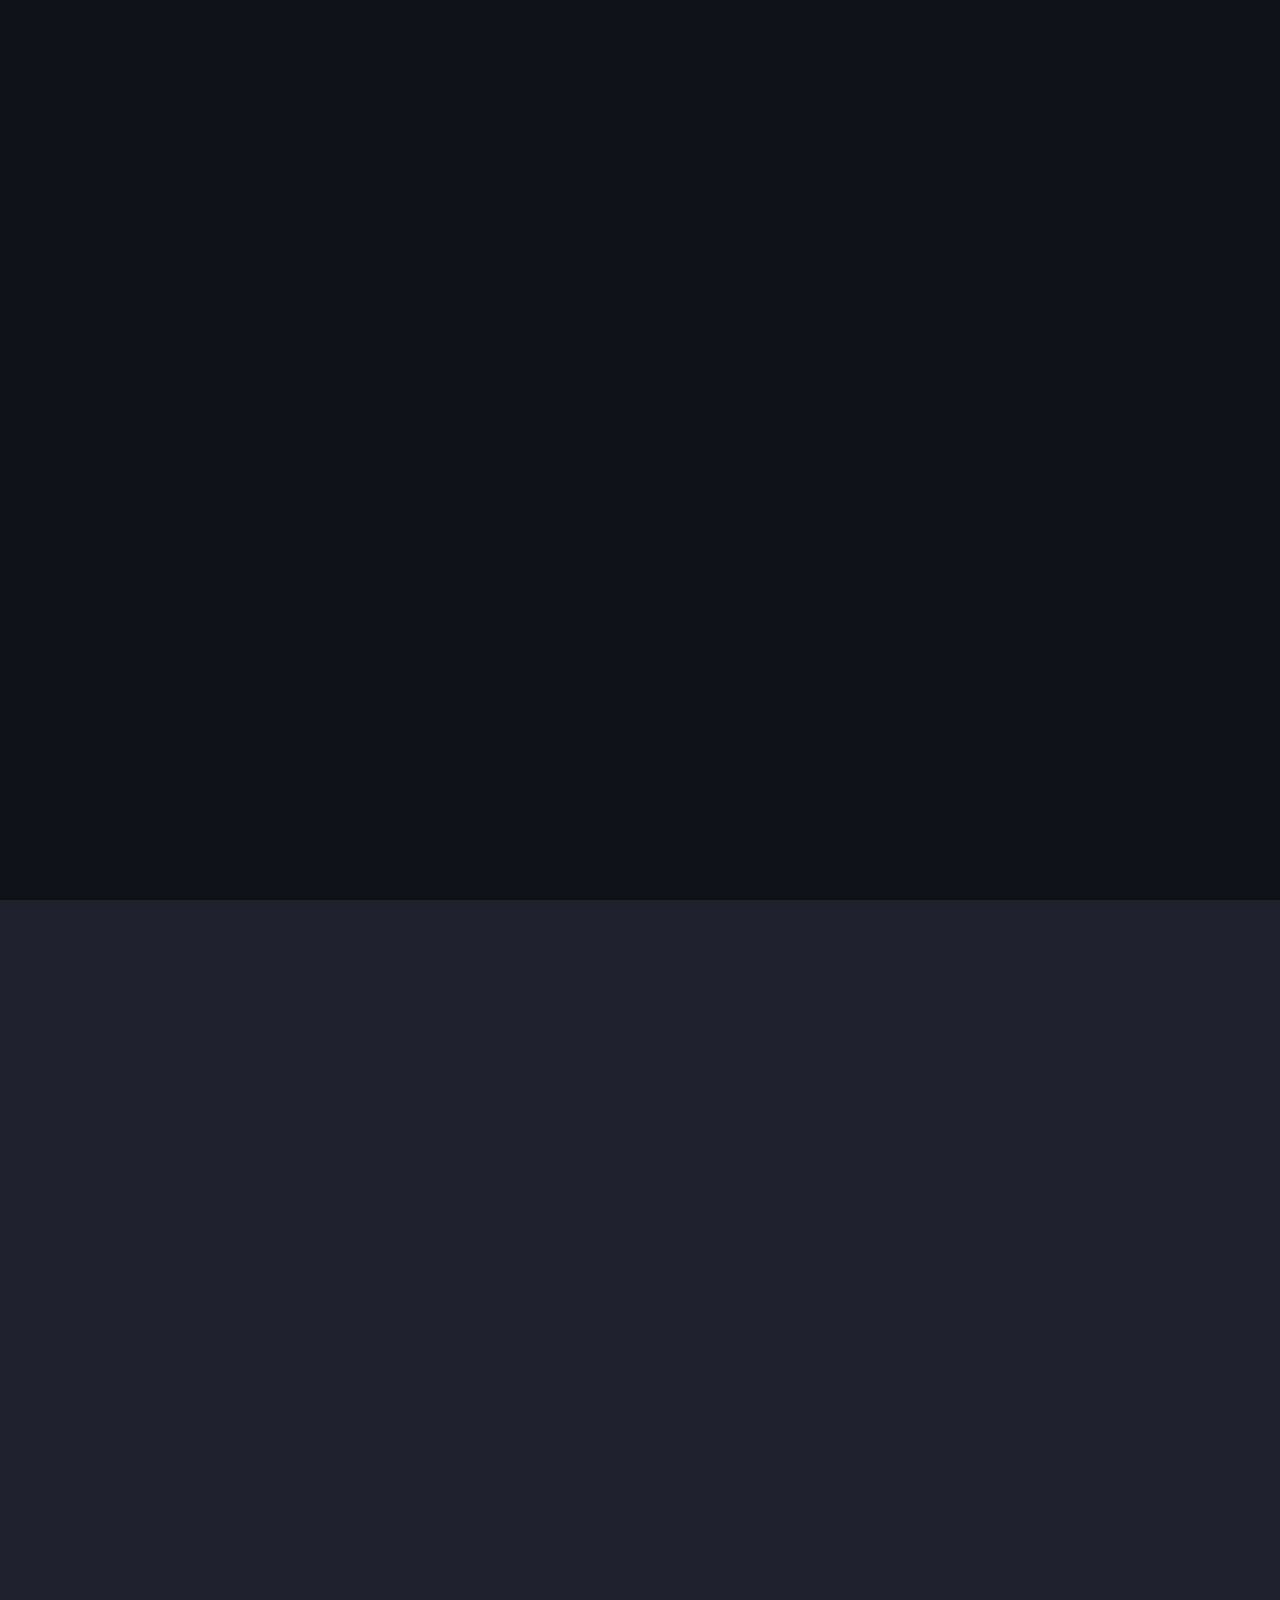
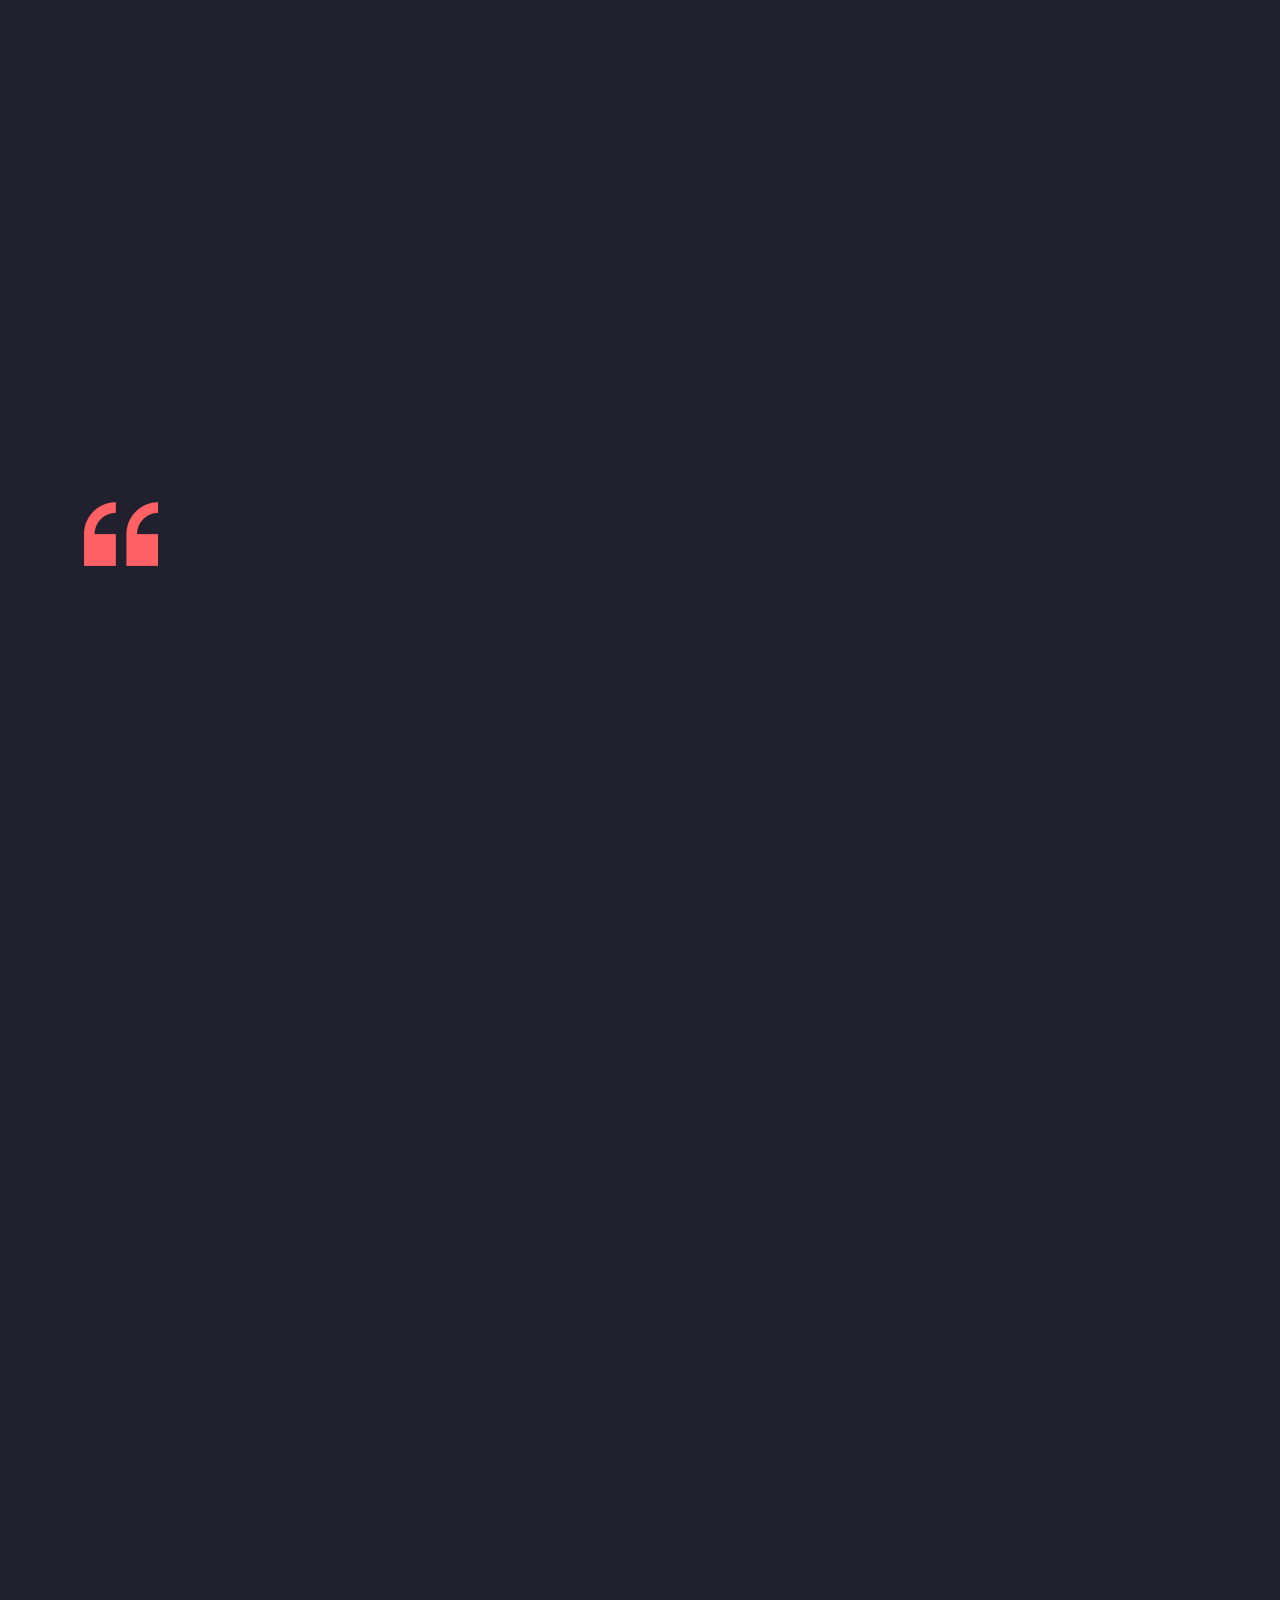
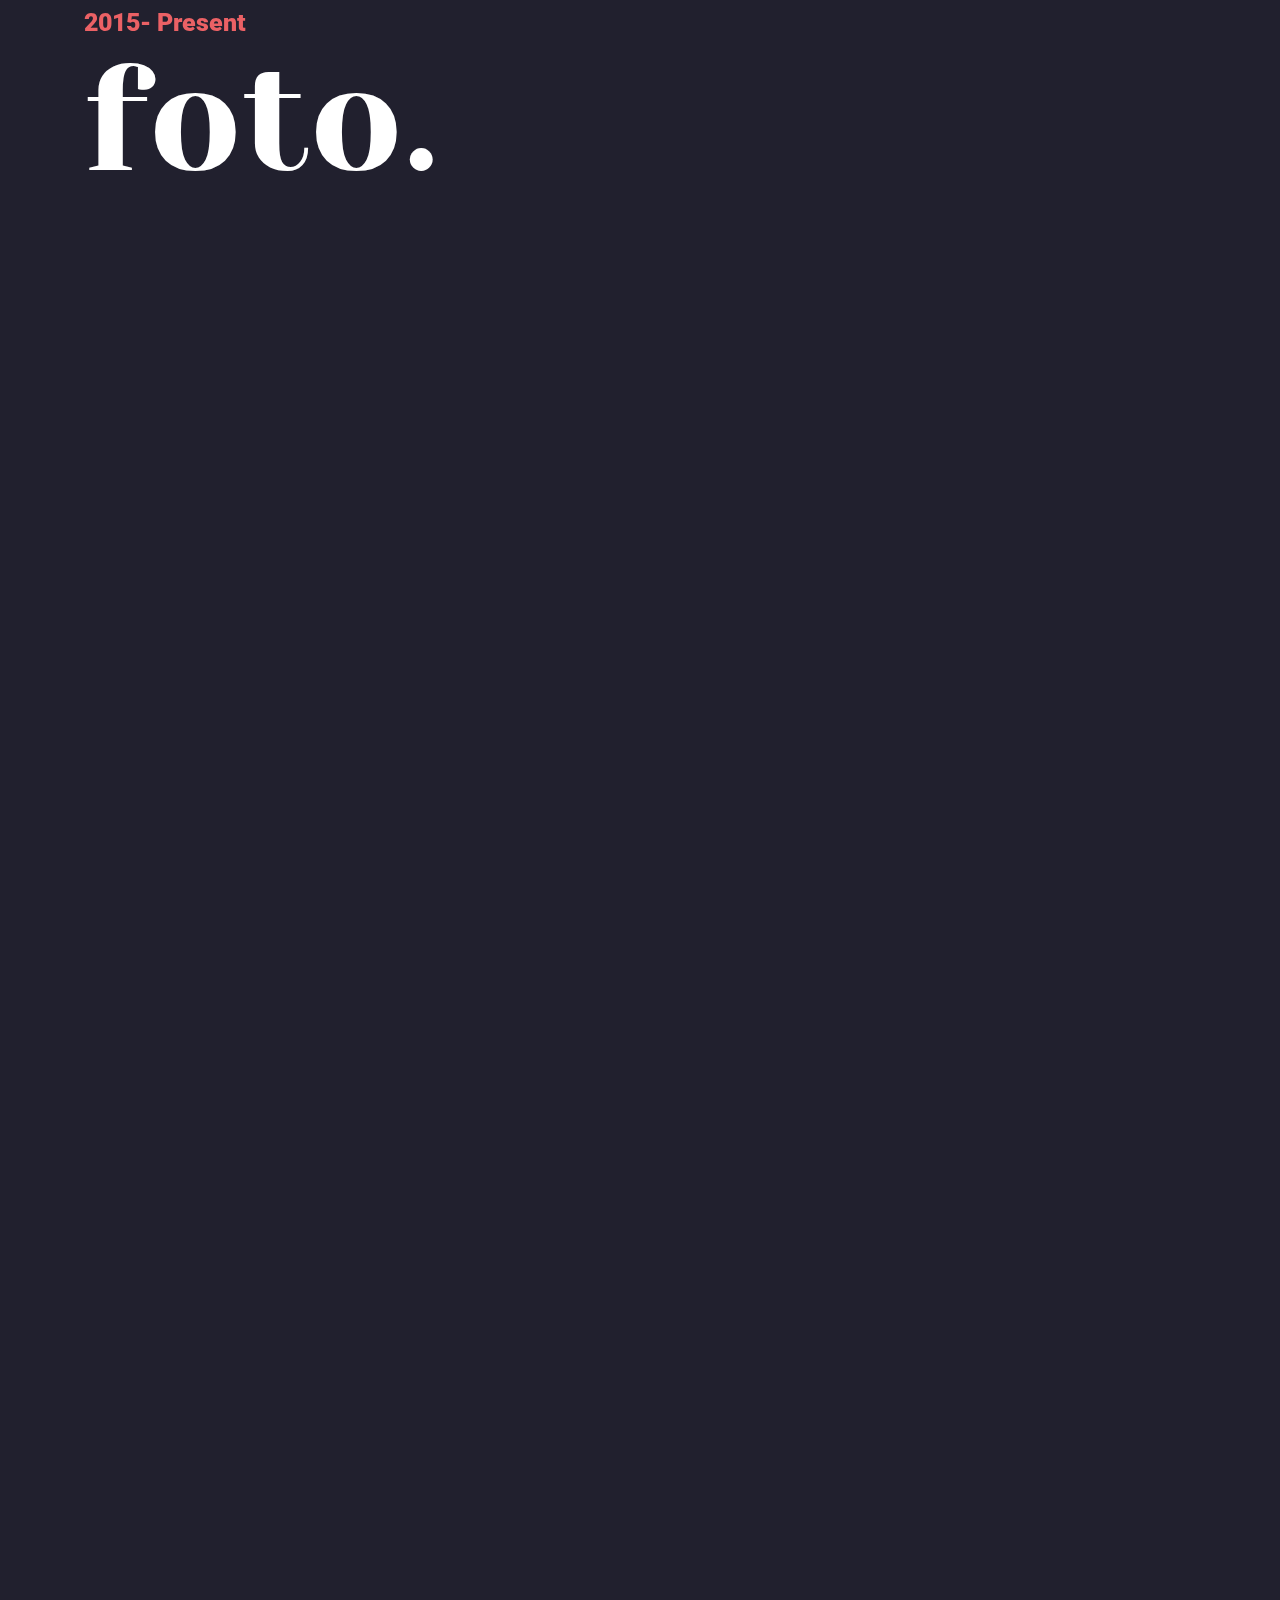
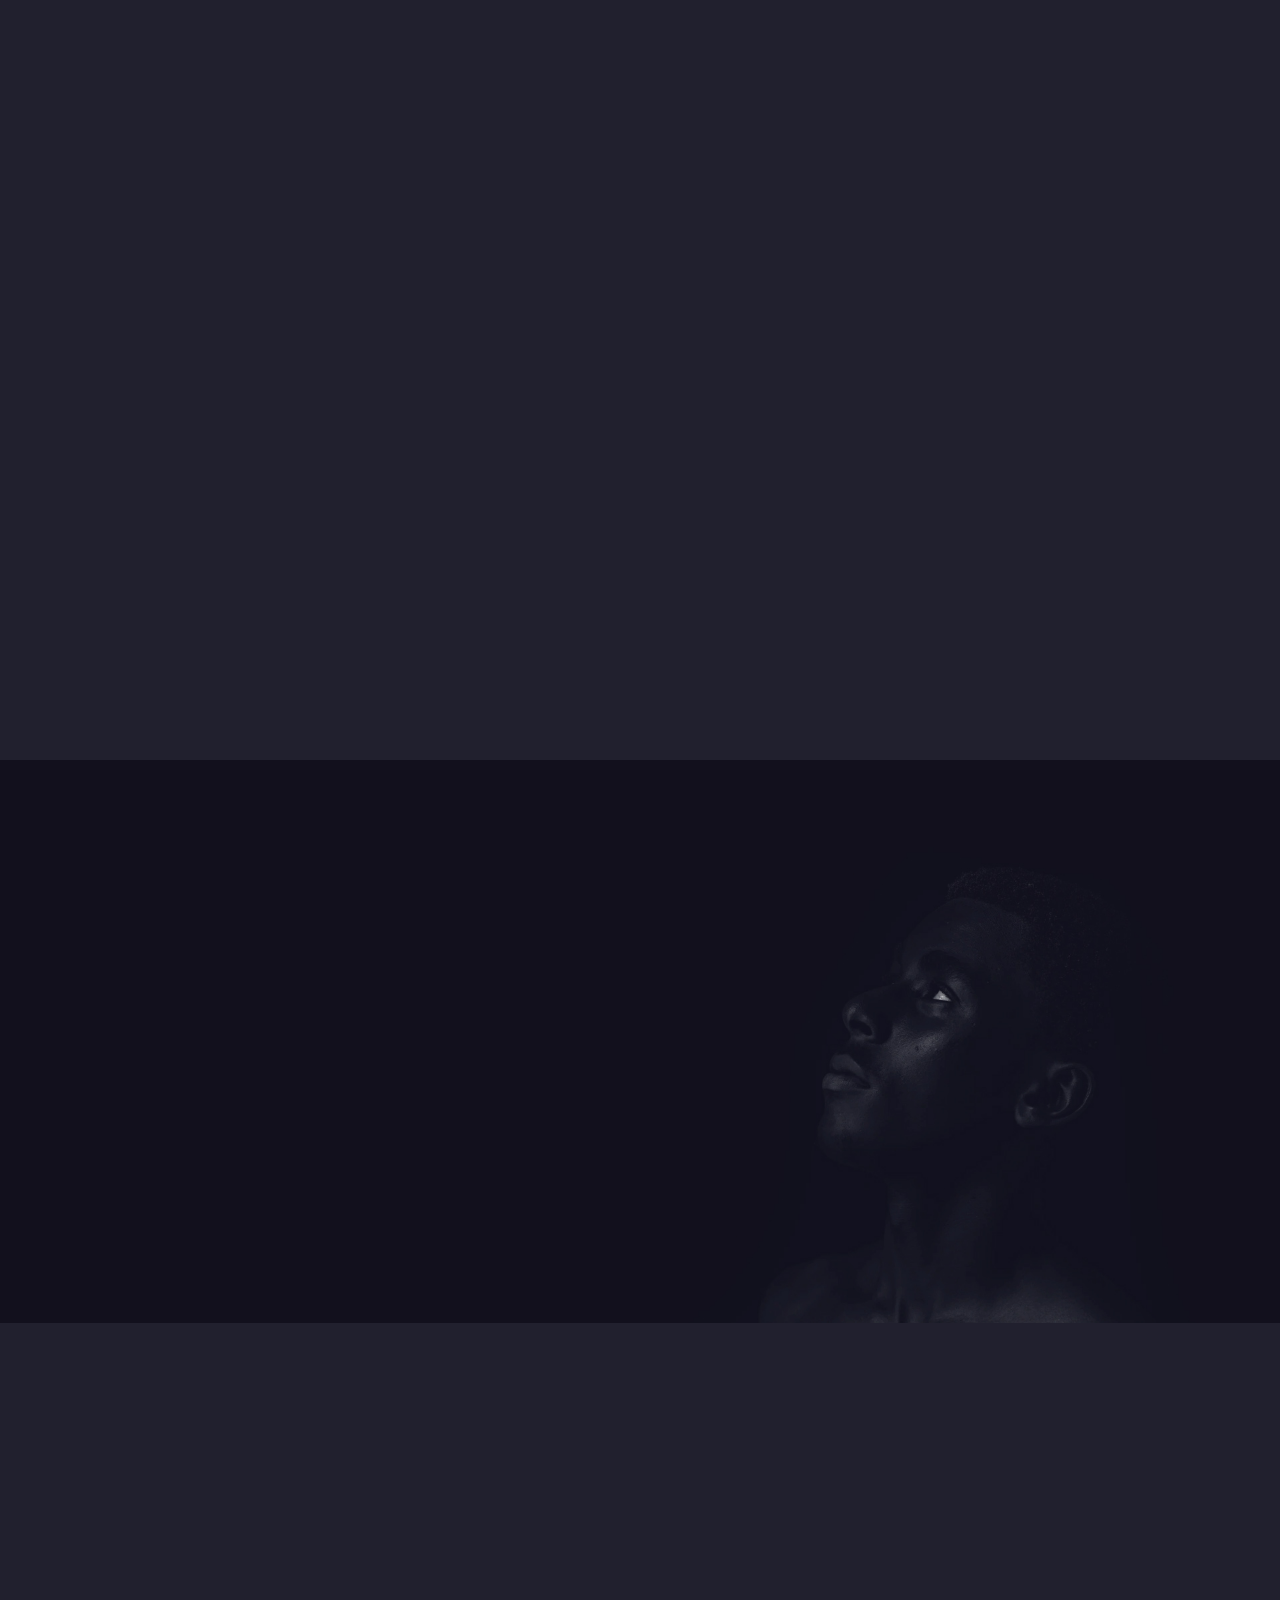
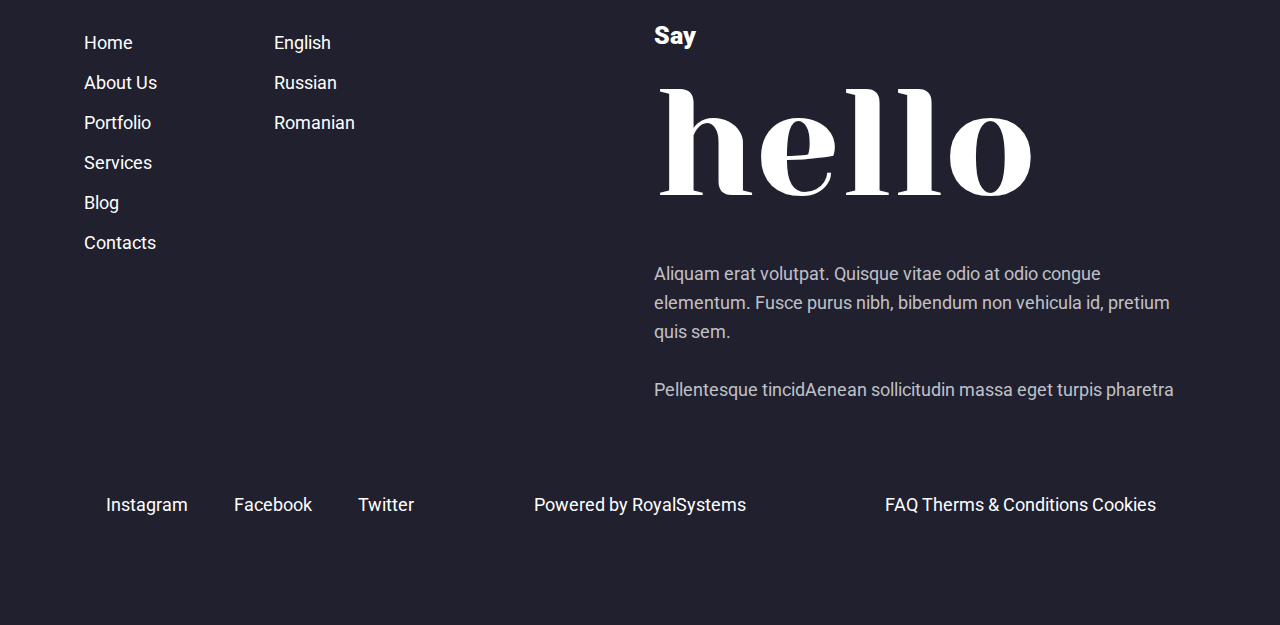
<file: about.html>
<!DOCTYPE html>
<html lang="en" xmlns="http://www.w3.org/1999/xhtml">

<head>
    <title>Oblo - Showcase Portfolio & Agency Template</title>
    <meta http-equiv="Content-Type" content="text/html; charset=utf-8">
    <meta http-equiv="X-UA-Compatible" content="IE=edge">
    <meta name="viewport" content="width=device-width, initial-scale=1">
    <meta name="HandheldFriendly" content="true">
    <meta name="author" content="beshleyua" />
    <meta name="description" content="Creative Agency Portfolio HTML5 Template. Best suited for Portfolio, Agency, Photography, Showcases." />

    <!-- fontawesome CSS -->
    <link rel="stylesheet" href="https://use.fontawesome.com/releases/v5.8.0/css/all.css">

    <!-- fonts googleapis CSS -->
    <link rel="preconnect" href="https://fonts.gstatic.com">
    <link href="https://fonts.googleapis.com/css2?family=Roboto:ital,wght@0,100;0,300;0,400;0,500;0,700;0,900;1,100;1,300;1,400;1,500;1,700;1,900&display=swap" rel="stylesheet">
    <link href="https://fonts.googleapis.com/css2?family=Yeseva+One&display=swap" rel="stylesheet">
    <link href="https://fonts.googleapis.com/css2?family=Mr+De+Haviland&display=swap" rel="stylesheet">

    <!-- Bootstrap CSS -->
    <link rel="stylesheet" href="css/bootstrap.min.css">

    <!-- CSS STYLES -->
    <link rel="stylesheet" href="css/animate.css">
    <link rel="stylesheet" href="css/magnific-popup.css">
    <link rel="stylesheet" href="css/splitting.css">
    <link rel="stylesheet" href="css/swiper.css">
    <link rel="stylesheet" href="css/main.css">

    <!--[if lt IE 9]>
	<script src="http://css3-mediaqueries-js.googlecode.com/svn/trunk/css3-mediaqueries.js"></script>
	<script src="http://html5shim.googlecode.com/svn/trunk/html5.js"></script>
	<![endif]-->

    <!-- Favicon -->
    <link rel="shortcut icon" href="favicon.ico" type="image/x-icon">
    <link rel="icon" href="favicon.ico" type="image/x-icon">

</head>

<body>
    <div class="page">

        <!-- Preloader -->
        <div class="preloader">
            <div class="centrize full-width">
                <div class="vertical-center">
                    <div class="spinner"></div>
                </div>
            </div>
        </div>

        <!-- Header -->
        <header class="header">

            <!-- Navbar -->
            <div class="navbar">

                <!-- logo -->
                <div class="logo">
                    <a href="index.html"><img src="images/logo.svg" alt="" /></a>
                </div>

                <!-- menu btn -->
                <a href="#" class="menu-btn full"><span></span></a>

            </div>

            <!-- Menu Full Overlay -->
            <div class="menu-full-overlay">

                <div class="menu-full-container">
                    <div class="container">
                        <div class="row">
                            <div class="col-xs-12 col-sm-12 col-md-12 col-lg-7 offset-1">

                                <!-- menu full -->
                                <div class="menu-full">
                                    <ul>
                                        <li>
                                            <a href="index.html" class="index.html" data-splitting="chars">Home</a>

                                        </li>
                                        <li>
                                            <a href="about.html" class="splitting-text-anim-2" data-splitting="chars">About</a>
                                        </li>
                                        <li>
                                            <a href="services.html" class="splitting-text-anim-2" data-splitting="chars">Services</a>
                                        </li>
                                        <li>
                                            <a href="portfolio-page.html" class="splitting-text-anim-2" data-splitting="chars">Portfolio</a>
                                        </li>
                                        <li>
                                            <a href="blog.html" class="splitting-text-anim-2" data-splitting="chars">Blog</a>
                                        </li>
                                        <li>
                                            <a href="contacts.html" class="splitting-text-anim-2" data-splitting="chars">Cotnacts</a>
                                        </li>
                                        <li class="has-children">
                                            <a href="#" class="splitting-text-anim-2" data-splitting="chars">Language</a>
                                            <ul>
                                                <li class="scrolla-element-anim-1">
                                                    <a href="single-service-page.html" class="splitting-text-anim-1" data-splitting="chars">English</a>
                                                </li>
                                                <li class="scrolla-element-anim-1">
                                                    <a href="single-service-page.html" class="splitting-text-anim-1" data-splitting="chars">Russian</a>
                                                </li>
                                                <li class="scrolla-element-anim-1">
                                                    <a href="single-service-page.html" class="splitting-text-anim-1" data-splitting="chars">Romanian</a>
                                                </li>
                                            </ul>
                                        </li>
                                    </ul>
                                </div>

                            </div>
                        </div>
                    </div>
                </div>

                <!-- social -->
                <div class="menu-social-links">
                    <a href="#" target="blank" class="splitting-text-anim-1" data-splitting="chars">
						Instagram
					</a>
                    <a href="#" target="blank" class="splitting-text-anim-1" data-splitting="chars">
						Facebook
					</a>
                    <a href="#" target="blank" class="splitting-text-anim-1" data-splitting="chars">
						Twitter
					</a>
                    <a href="#" target="blank" class="splitting-text-anim-1" data-splitting="chars">
						linkedin
					</a>
                </div>

            </div>

        </header>

        <!-- Wrapper -->
        <div class="wrapper">

            <!-- Section Hero Started -->
            <div class="section hero-started" data-dispimgpath="images/pointilize.jpg">

                <!-- slide -->
                <div class="slide"><img src="images/about-bg.jpg" class="started-item__image" alt="" /></div>
                <div class="canvas started-items__image"></div>

                <div class="container">

                    <!-- titles -->
                    <div class="titles">
                        <div class="title splitting-text-anim-1 scroll-animate" data-splitting="chars" data-animate="active">
                            about
                        </div>
                        <div class="subtitle splitting-text-anim-2 scroll-animate" data-splitting="chars" data-animate="active">
                            Who Am I
                        </div>
                    </div>

                </div>

            </div>

            <!-- Section Profile -->
            <div class="section section-inner m-profile">
                <div class="container">

                    <div class="profile-box">
                        <div class="row">
                            <div class="col-xs-12 col-sm-12 col-md-8 col-lg-5">
                                <div class="image scrolla-element-anim-1 scroll-animate" data-animate="active" style="background-image: url(images/about-profile.jpg);">
                                    <div class="signature">Robert Long</div>
                                </div>
                            </div>
                            <div class="col-xs-12 col-sm-12 col-md-4 col-lg-4">
                                <div class="desc">
                                    <div class="subname splitting-text-anim-1 scroll-animate" data-splitting="chars" data-animate="active">
                                        HELLO
                                    </div>
                                    <div class="name splitting-text-anim-2 scroll-animate" data-splitting="chars" data-animate="active">
                                        Robert Long
                                    </div>
                                    <div class="text scrolla-element-anim-1 scroll-animate" data-animate="active">
                                        Aliquam erat volutpat. Quisque vitae odio at odio congue elementum. Fusce purus nibh, bibendum non vehicula id, pretium quis sem. Pellentesque tincidAenean sollicitudin massa eget turpis pharetra, at molestie ante dictum.
                                    </div>
                                </div>
                            </div>
                        </div>
                    </div>

                </div>
            </div>

            <!-- Section Quote -->
            <div class="section section-inner m-quote">
                <div class="container">

                    <div class="quote-box">
                        <div class="row">
                            <div class="col-xs-12 col-sm-12 col-md-12 col-lg-11">
                                <div class="desc">
                                    <div class="subname splitting-text-anim-1 scroll-animate" data-splitting="words" data-animate="active">
                                        Photography is the story I fail to put into words.
                                    </div>
                                    <div class="name splitting-text-anim-2 scroll-animate" data-splitting="chars" data-animate="active">
                                        I love, what <br />I do.
                                    </div>
                                    <div class="label splitting-text-anim-3 scroll-animate" data-splitting="chars" data-animate="active">
                                        - Destin Sparks
                                    </div>
                                </div>
                            </div>
                            <div class="col-xs-12 col-sm-12 col-md-12 col-lg-8 ms-auto">
                                <div class="image" data-bottom-top="top: 0px;" data-top-bottom="top: -300px;">
                                    <div class="img scrolla-element-anim-1 scroll-animate" data-animate="active" style="background-image: url(images/quote-img.jpg);"></div>
                                </div>
                            </div>
                        </div>
                    </div>

                </div>
            </div>

            <!-- Section Experience -->
            <div class="section section-inner m-experience">
                <div class="container">
                    <div class="row">
                        <div class="col-xs-12 col-sm-12 col-md-12 col-lg-8 offset-2">

                            <!-- titles -->
                            <div class="m-titles">
                                <div class="m-title splitting-text-anim-1 scroll-animate" data-splitting="chars" data-animate="active">
                                    Experience
                                </div>
                                <div class="m-subtitle scrolla-element-anim-1 scroll-animate" data-animate="active">
                                    Aliquam erat volutpat. Quisque vitae odio at odio congue elementum. Fusce purus nibh, bibendum non vehicula id, pretium quis sem. Pellentesque tincidAenean sollicitudin massa eget turpis pharetra, at molestie ante dictum.
                                </div>
                            </div>

                        </div>
                    </div>
                    <div class="row">
                        <div class="col-xs-12 col-sm-12 col-md-12 col-lg-10">

                            <!-- experience carousel -->
                            <div class="experience-carousel" data-dispimgpath="images/pointilize.jpg">

                                <!-- slides -->
                                <div class="swiper-container">
                                    <div class="swiper-wrapper">

                                        <div class="swiper-slide">
                                            <div class="slide"><img src="images/experience-img1.jpg" class="slide-ex-item__image" alt="" /></div>
                                            <div class="slide-titles">
                                                <div class="titles">
                                                    <div class="label splitting-text-anim-1" data-splitting="chars">2015- Present</div>
                                                    <div class="title splitting-text-anim-2" data-splitting="chars">foto.</div>
                                                    <div class="text scrolla-element-anim-1 scroll-animate" data-animate="active">
                                                        Aliquam erat volutpat. Quisque vitae odio at odio congue elementum. Fusce purus nibh, bibendum non
                                                    </div>
                                                </div>
                                            </div>
                                        </div>

                                        <div class="swiper-slide">
                                            <div class="slide"><img src="images/experience-img2.jpg" class="slide-ex-item__image" alt="" /></div>
                                            <div class="slide-titles">
                                                <div class="titles">
                                                    <div class="label splitting-text-anim-1" data-splitting="chars">2013- 2015</div>
                                                    <div class="title splitting-text-anim-2" data-splitting="chars">video.</div>
                                                    <div class="text scrolla-element-anim-1 scroll-animate" data-animate="active">
                                                        Aliquam erat volutpat. Quisque vitae odio at odio congue elementum. Fusce purus nibh, bibendum non
                                                    </div>
                                                </div>
                                            </div>
                                        </div>

                                        <div class="swiper-slide">
                                            <div class="slide"><img src="images/experience-img3.jpg" class="slide-ex-item__image" alt="" /></div>
                                            <div class="slide-titles">
                                                <div class="titles">
                                                    <div class="label splitting-text-anim-1" data-splitting="chars">2010- 2013</div>
                                                    <div class="title splitting-text-anim-2" data-splitting="chars">music.</div>
                                                    <div class="text scrolla-element-anim-1 scroll-animate" data-animate="active">
                                                        Aliquam erat volutpat. Quisque vitae odio at odio congue elementum. Fusce purus nibh, bibendum non
                                                    </div>
                                                </div>
                                            </div>
                                        </div>

                                    </div>
                                </div>

                                <!-- navigation -->
                                <div class="swiper-buttons scrolla-element-anim-1 scroll-animate" data-animate="active">
                                    <div class="swiper-button-prev scene-nav scene-nav--prev"></div>
                                    <div class="swiper-button-next scene-nav scene-nav--next"></div>
                                </div>

                                <!-- slides -->
                                <div class="canvas slides-ex-items__image scrolla-element-anim-1 scroll-animate" data-animate="active"></div>

                                <!-- avatar -->
                                <div class="avatar-1" data-bottom-top="top: 0px;" data-top-bottom="top: -200px;">
                                    <div class="img scrolla-element-anim-1 scroll-animate" data-animate="active" style="background-image: url(images/experience-avatar1.jpg);"></div>
                                </div>
                                <div class="avatar-2" data-bottom-top="top: 0px;" data-top-bottom="top: -200px;">
                                    <div class="img scrolla-element-anim-1 scroll-animate" data-animate="active" style="background-image: url(images/experience-avatar2.jpg);"></div>
                                </div>

                            </div>

                        </div>
                    </div>
                </div>
            </div>

            <!-- Section Awwards -->
            <div class="section section-inner m-awwards">
                <div class="container">
                    <div class="row">
                        <div class="col-xs-12 col-sm-12 col-md-12 col-lg-8 offset-2">

                            <!-- titles -->
                            <div class="m-titles">
                                <div class="m-title splitting-text-anim-1 scroll-animate" data-splitting="chars" data-animate="active">
                                    Awarding Winning
                                </div>
                                <div class="m-subtitle scrolla-element-anim-1 scroll-animate" data-animate="active">
                                    Aliquam erat volutpat. Quisque vitae odio at odio congue elementum. Fusce purus nibh, bibendum non vehicula id, pretium quis sem. Pellentesque tincidAenean sollicitudin massa eget turpis pharetra, at molestie ante dictum.
                                </div>
                            </div>

                        </div>
                    </div>
                    <div class="row">
                        <div class="col-xs-12 col-sm-12 col-md-12 col-lg-12">

                            <!-- awwards -->
                            <div class="awwards-items row">

                                <div class="awwards-col col-xs-12 col-sm-6 col-md-6 col-lg-3">
                                    <div class="awwards-item scrolla-element-anim-1 scroll-animate" data-animate="active">
                                        <div class="image">
                                            <div class="img" style="background-image: url(images/awward1.jpg);"></div>
                                        </div>
                                        <div class="desc">
                                            <div class="title">Travel Photography of the Year 2018</div>
                                            <div class="label">award winner</div>
                                        </div>
                                    </div>
                                </div>

                                <div class="awwards-col col-xs-12 col-sm-6 col-md-6 col-lg-3">
                                    <div class="awwards-item scrolla-element-anim-1 scroll-animate" data-animate="active">
                                        <div class="image">
                                            <div class="img" style="background-image: url(images/awward2.jpg);"></div>
                                        </div>
                                        <div class="desc">
                                            <div class="title">Travel Photography of the Year 2018</div>
                                            <div class="label">award winner</div>
                                        </div>
                                    </div>
                                </div>

                                <div class="awwards-col col-xs-12 col-sm-6 col-md-6 col-lg-3">
                                    <div class="awwards-item scrolla-element-anim-1 scroll-animate" data-animate="active">
                                        <div class="image">
                                            <div class="img" style="background-image: url(images/awward3.jpg);"></div>
                                        </div>
                                        <div class="desc">
                                            <div class="title">Travel Photography of the Year 2018</div>
                                            <div class="label">award winner</div>
                                        </div>
                                    </div>
                                </div>

                                <div class="awwards-col col-xs-12 col-sm-6 col-md-6 col-lg-3">
                                    <div class="awwards-item scrolla-element-anim-1 scroll-animate" data-animate="active">
                                        <div class="image">
                                            <div class="img" style="background-image: url(images/awward4.jpg);"></div>
                                        </div>
                                        <div class="desc">
                                            <div class="title">Travel Photography of the Year 2018</div>
                                            <div class="label">award winner</div>
                                        </div>
                                    </div>
                                </div>

                            </div>

                        </div>
                    </div>
                </div>
            </div>

            <!-- Section Partners -->
            <div class="section section-inner m-partners">
                <div class="container">
                    <div class="row">
                        <div class="col-xs-12 col-sm-12 col-md-12 col-lg-12">

                            <!-- titles -->
                            <div class="h-titles">
                                <div class="h-subtitle red splitting-text-anim-1 scroll-animate" data-splitting="chars" data-animate="active">
                                    A Trusted
                                </div>
                                <div class="h-title splitting-text-anim-2 scroll-animate" data-splitting="chars" data-animate="active">
                                    partner
                                </div>
                                <div class="h-image" data-bottom-top="top: 0px;" data-top-bottom="top: -300px;">
                                    <div class="img scrolla-element-anim-1 scroll-animate" data-animate="active" style="background-image: url(images/brand-img1.jpg);"></div>
                                </div>
                            </div>

                        </div>
                    </div>
                    <div class="row">
                        <div class="col-xs-12 col-sm-12 col-md-12 col-lg-7 ms-auto">

                            <!-- partners -->
                            <div class="partners-box">

                                <div class="text scrolla-element-anim-1 scroll-animate" data-animate="active">
                                    <p>
                                        Aliquam erat volutpat. Quisque vitae odio at odio congue elementum. Fusce purus nibh, bibendum non vehicula id, pretium quis sem.
                                    </p>
                                    <p>
                                        Pellentesque tincidAenean sollicitudin massa eget turpis pharetra
                                    </p>
                                </div>

                                <div class="partners-items row">

                                    <div class="partners-col col-xs-12 col-sm-6 col-md-5 col-lg-5 scrolla-element-anim-1 scroll-animate" data-animate="active">
                                        <div class="partners-item">
                                            <div class="image">
                                                <a href="#" target="blank"><img src="images/brand1.png" alt="" /></a>
                                            </div>
                                        </div>
                                    </div>

                                    <div class="partners-col col-xs-12 col-sm-6 col-md-5 col-lg-5 scrolla-element-anim-1 scroll-animate" data-animate="active">
                                        <div class="partners-item">
                                            <div class="image">
                                                <a href="#" target="blank"><img src="images/brand2.png" alt="" /></a>
                                            </div>
                                        </div>
                                    </div>

                                    <div class="partners-col col-xs-12 col-sm-6 col-md-5 col-lg-5 scrolla-element-anim-1 scroll-animate" data-animate="active">
                                        <div class="partners-item">
                                            <div class="image">
                                                <a href="#" target="blank"><img src="images/brand3.png" alt="" /></a>
                                            </div>
                                        </div>
                                    </div>

                                    <div class="partners-col col-xs-12 col-sm-6 col-md-5 col-lg-5 scrolla-element-anim-1 scroll-animate" data-animate="active">
                                        <div class="partners-item">
                                            <div class="image">
                                                <a href="#" target="blank"><img src="images/brand4.png" alt="" /></a>
                                            </div>
                                        </div>
                                    </div>

                                </div>

                            </div>

                        </div>
                    </div>
                </div>
            </div>

            <!-- Section Newslatter -->
            <div class="section section-inner m-newslatter">

                <div class="slide" style="background-image: url(images/newslatter-bg.jpg);"></div>

                <div class="container">
                    <div class="row">
                        <div class="col-xs-12 col-sm-12 col-md-12 col-lg-12">

                            <!-- titles -->
                            <div class="h-titles">
                                <div class="h-subtitle splitting-text-anim-1 scroll-animate" data-splitting="chars" data-animate="active">
                                    Do you have
                                </div>
                                <div class="h-title splitting-text-anim-2 scroll-animate" data-splitting="chars" data-animate="active">
                                    project?
                                </div>
                                <div class="h-text scrolla-element-anim-1 scroll-animate" data-animate="active">
                                    <p>
                                        Aliquam erat volutpat. Quisque vitae odio at odio congue elementum. Fusce purus nibh, bibendum non vehicula id, pretium quis sem.
                                    </p>
                                    <p>
                                        Pellentesque tincidAenean sollicitudin massa eget turpis pharetra
                                    </p>
                                </div>
                            </div>

                        </div>
                    </div>
                    <div class="row">
                        <div class="col-xs-12 col-sm-12 col-md-12 col-lg-7">

                            <!-- newslatter form -->
                            <div class="newslatter-form scrolla-element-anim-1 scroll-animate" data-animate="active">
                                <form id="newslatter_form" method="post">

                                    <input type="submit" class="submit-btn" value="Get Started" />
                                </form>
                            </div>

                        </div>
                    </div>
                </div>
            </div>

        </div>

        <!-- Footer -->
        <div class="footer">
            <div class="container">
                <div class="row">
                    <div class="col-6 col-xs-6 col-sm-6 col-md-6 col-lg-2">

                        <nav class="footer-nav">
                            <li><a href="index.html">Home</a></li>
                            <li><a href="about-us.html">About Us</a></li>
                            <li><a href="portfolio-page.html">Portfolio</a></li>
                            <li><a href="services.html">Services</a></li>
                            <li><a href="blog.html">Blog</a></li>
                            <li><a href="contacts.html">Contacts</a></li>
                        </nav>

                    </div>
                    <div class="col-6 col-xs-6 col-sm-6 col-md-6 col-lg-2">

                        <nav class="footer-nav">
                            <li><a href="#">English</a></li>
                            <li><a href="#">Russian</a></li>
                            <li><a href="#">Romanian</a></li>
                        </nav>

                    </div>
                    <div class="col-xs-12 col-sm-12 col-md-12 col-lg-2 footer-height"></div>
                    <div class="col-xs-12 col-sm-12 col-md-12 col-lg-6">

                        <!-- titles -->
                        <div class="h-titles">
                            <div class="h-subtitle splitting-text-anim-1 scroll-animate words chars splitting animate__active animate__animated" data-splitting="chars" data-animate="active" style="--word-total:1; --char-total:3; visibility: visible;"><span class="word" data-word="Say" style="--word-index:0;"><span class="char" data-char="S" style="--char-index:0;">S</span><span class="char" data-char="a" style="--char-index:1;">a</span><span class="char" data-char="y" style="--char-index:2;">y</span></span>
                            </div>
                            <div class="h-title splitting-text-anim-2 scroll-animate words chars splitting animate__active animate__animated" data-splitting="chars" data-animate="active" style="--word-total:1; --char-total:5; visibility: visible;"><span class="word" data-word="hello" style="--word-index:0;"><span class="char" data-char="h" style="--char-index:0;">h</span><span class="char" data-char="e" style="--char-index:1;">e</span><span class="char" data-char="l"
                                    style="--char-index:2;">l</span><span class="char" data-char="l" style="--char-index:3;">l</span><span class="char" data-char="o" style="--char-index:4;">o</span></span>
                            </div>
                            <div class="h-text scrolla-element-anim-1 scroll-animate animate__active animate__animated" data-animate="active" style="visibility: visible;">
                                <p>
                                    Aliquam erat volutpat. Quisque vitae odio at odio congue elementum. Fusce purus nibh, bibendum non vehicula id, pretium quis sem.
                                </p>
                                <p>
                                    Pellentesque tincidAenean sollicitudin massa eget turpis pharetra
                                </p>
                            </div>
                        </div>



                    </div>
                </div>
                <div class="row">
                    <div class="col-xs-12 col-sm-12 col-md-12 col-lg-4 footer-social footer-nav-margin">
                        <a href="#">Instagram</a>
                        <a href="#">Facebook</a>
                        <a href="#">Twitter</a>
                    </div>
                    <div style="text-align: center" class="col-xs-12 col-sm-12 col-md-12 col-lg-4 footer-nav-margin">
                        <a href="#">Powered by RoyalSystems</a>
                    </div>

                    <div style="text-align: center" class="col-xs-12 col-sm-12 col-md-12 col-lg-4 footer-nav-margin">
                        <a href="faq.html">FAQ  Therms & Conditions  Cookies</a>
                    </div>



                </div>
            </div>
        </div>

    </div>

    <!-- cursor -->
    <div class="cursor"></div>

    <!-- Scripts -->
    <script src="js/jquery.min.js"></script>
    <script src="js/bootstrap.bundle.min.js"></script>
    <script src="js/jquery.validate.min.js"></script>
    <script src="js/swiper.min.js"></script>
    <script src="js/splitting.min.js"></script>
    <script src="js/TweenMax.min.js"></script>
    <script src="js/pixi.min.js"></script>
    <script src="js/cursor.js"></script>
    <script src="js/magnific-popup.js"></script>
    <script src="js/imagesloaded.pkgd.js"></script>
    <script src="js/isotope.pkgd.js"></script>
    <script src="js/jquery.scrolla.js"></script>
    <script src="js/skrollr.js"></script>
    <script src="js/main-slider.js"></script>
    <script src="js/full-slider.js"></script>
    <script src="js/half-slider.js"></script>
    <script src="js/ex-slider.js"></script>
    <script src="js/hero-started.js"></script>
    <script src="js/script.js"></script>
    <!--<script src="js/lazysizes.min.js" async=""></script>
	<script>
		/*Lazy*/
		document.addEventListener('lazybeforeunveil', function(e){
			var bg = e.target.getAttribute('data-bg');
			if(bg){
				e.target.style.backgroundImage = 'url(' + bg + ')';
			}
		});
	</script>-->

</body>

</html>
</file>
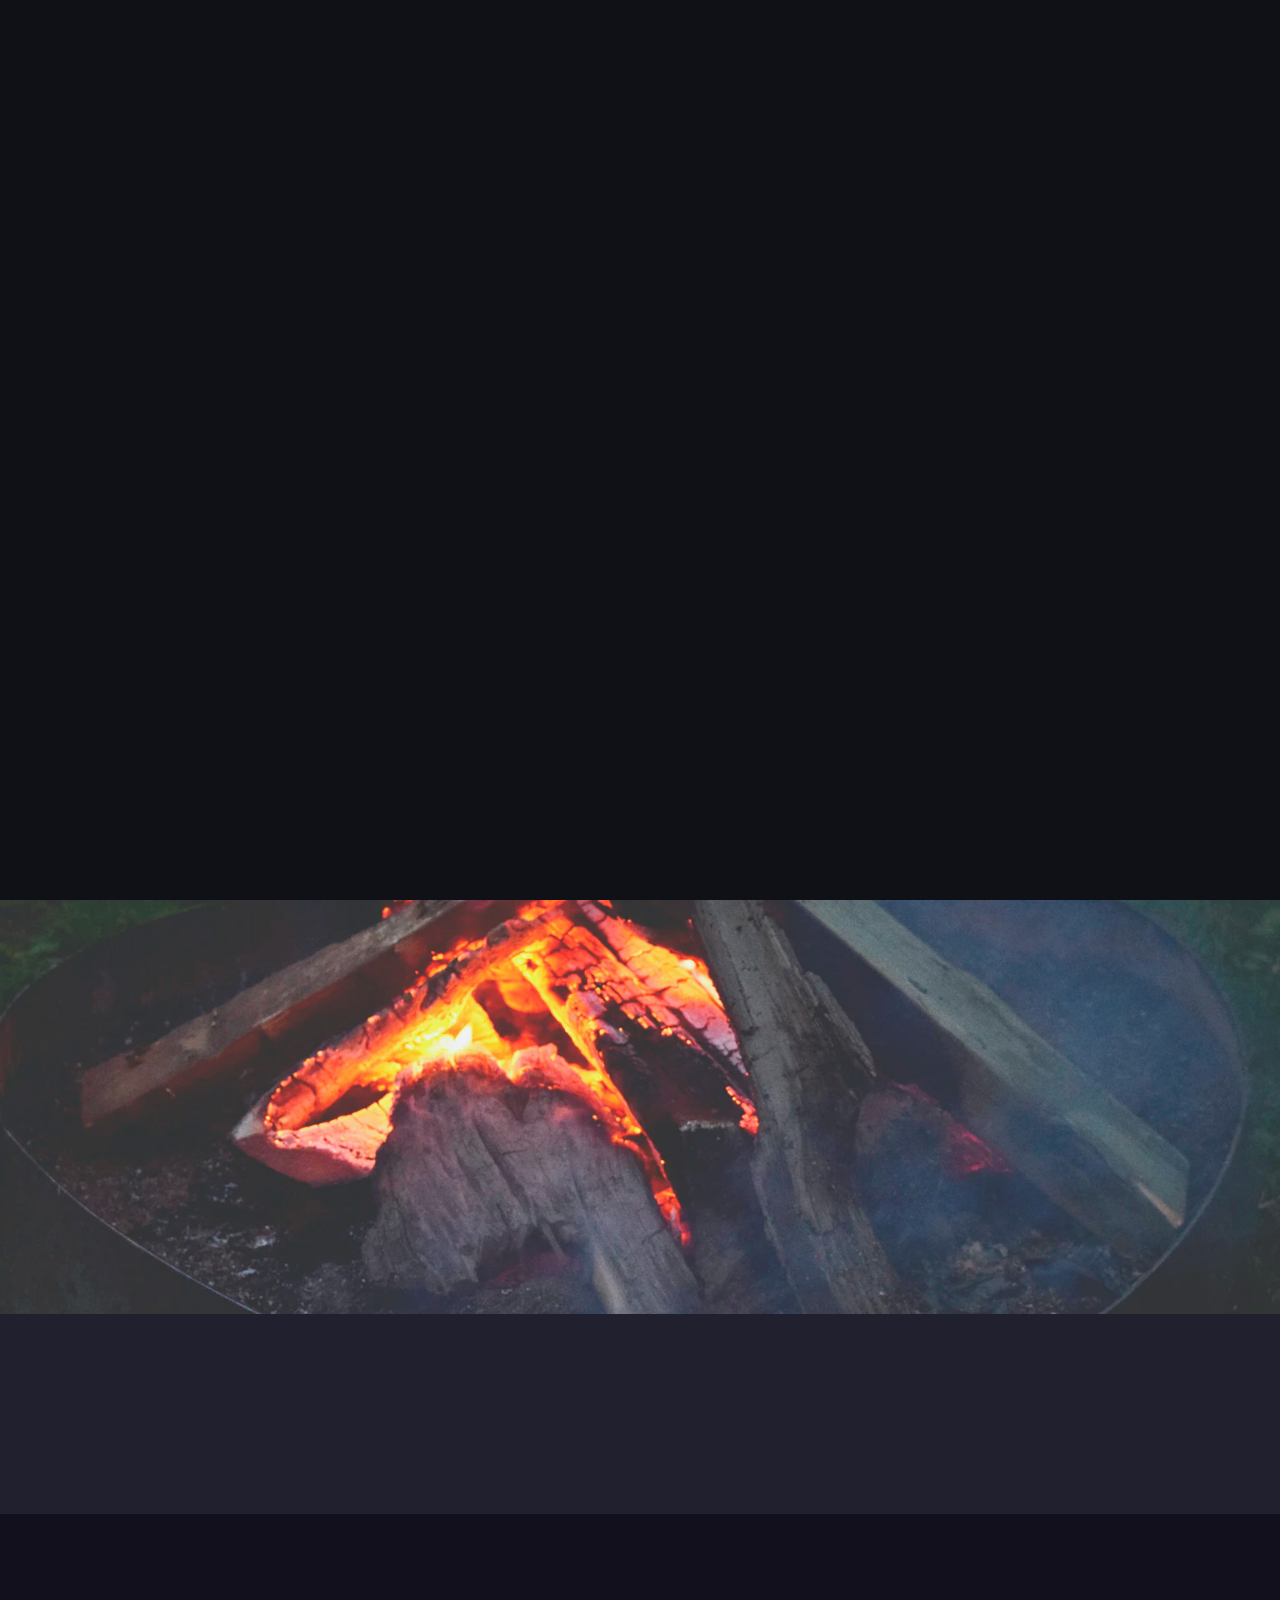
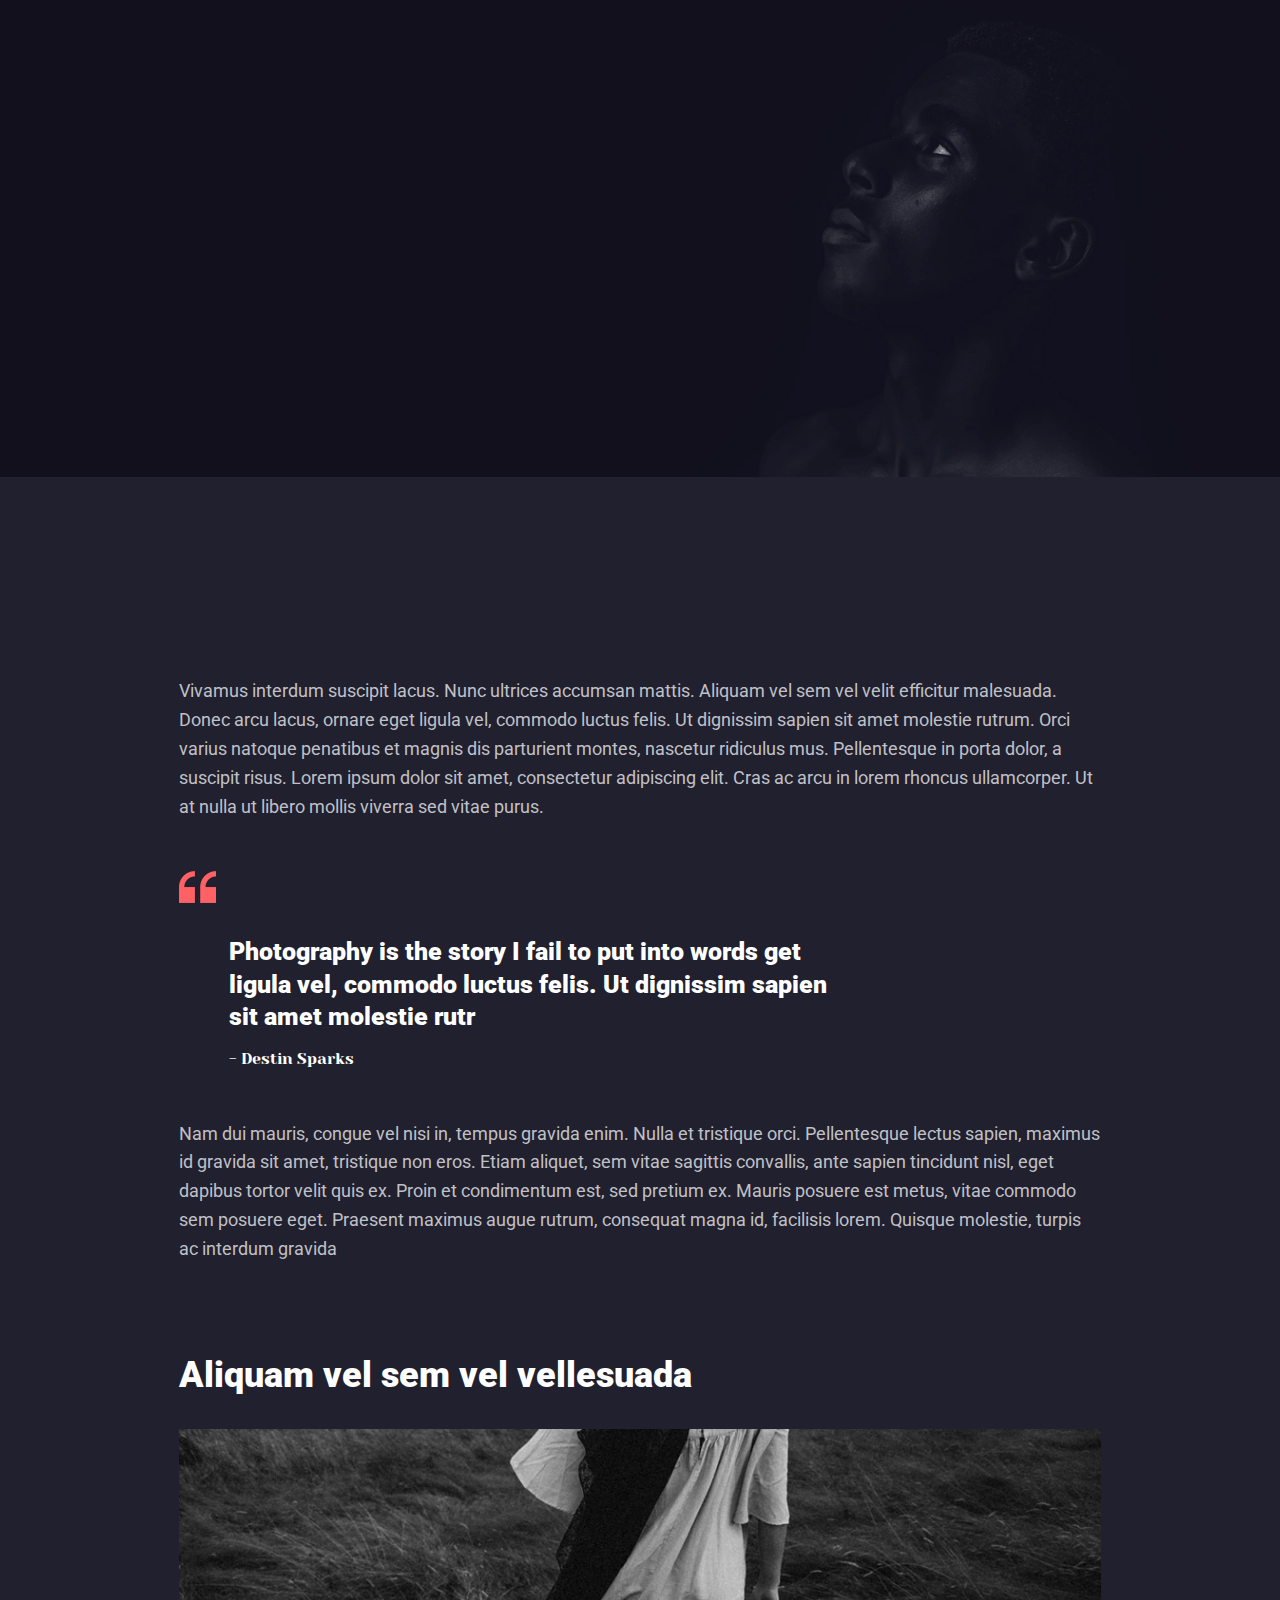
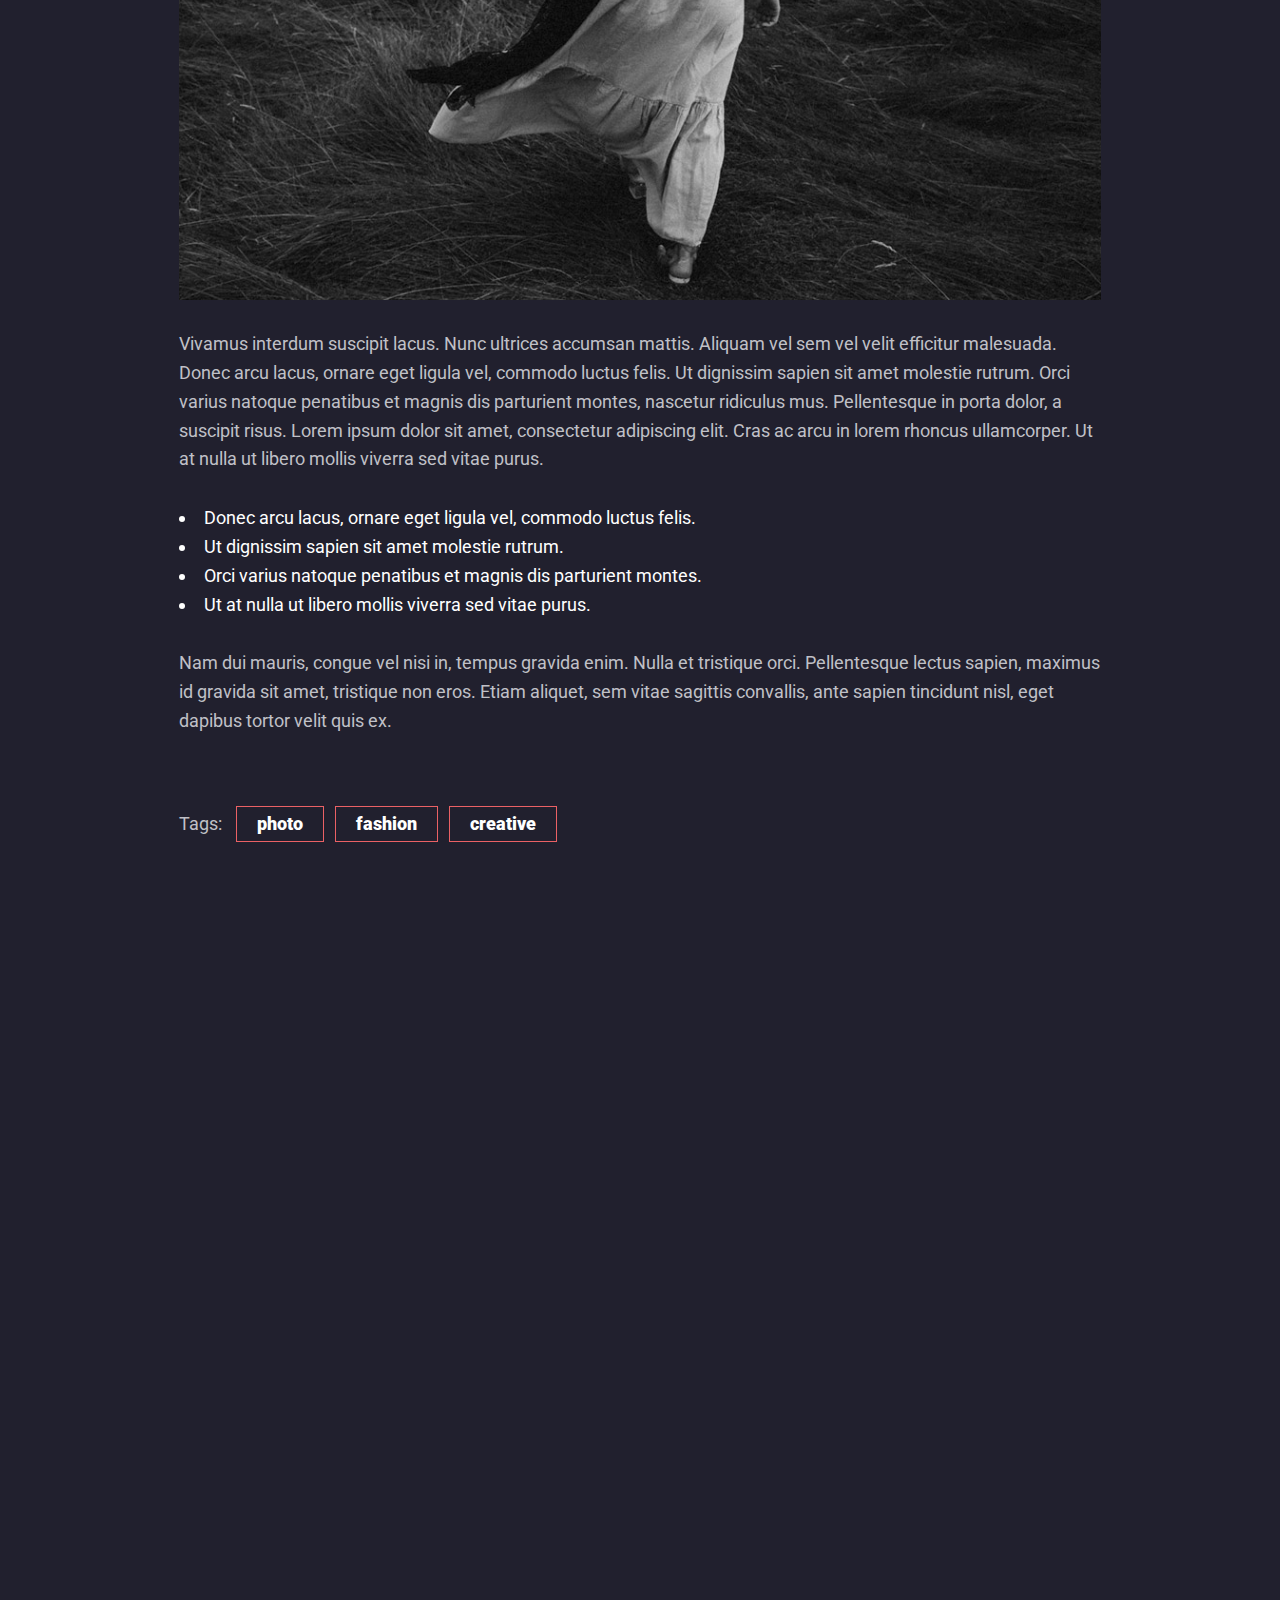
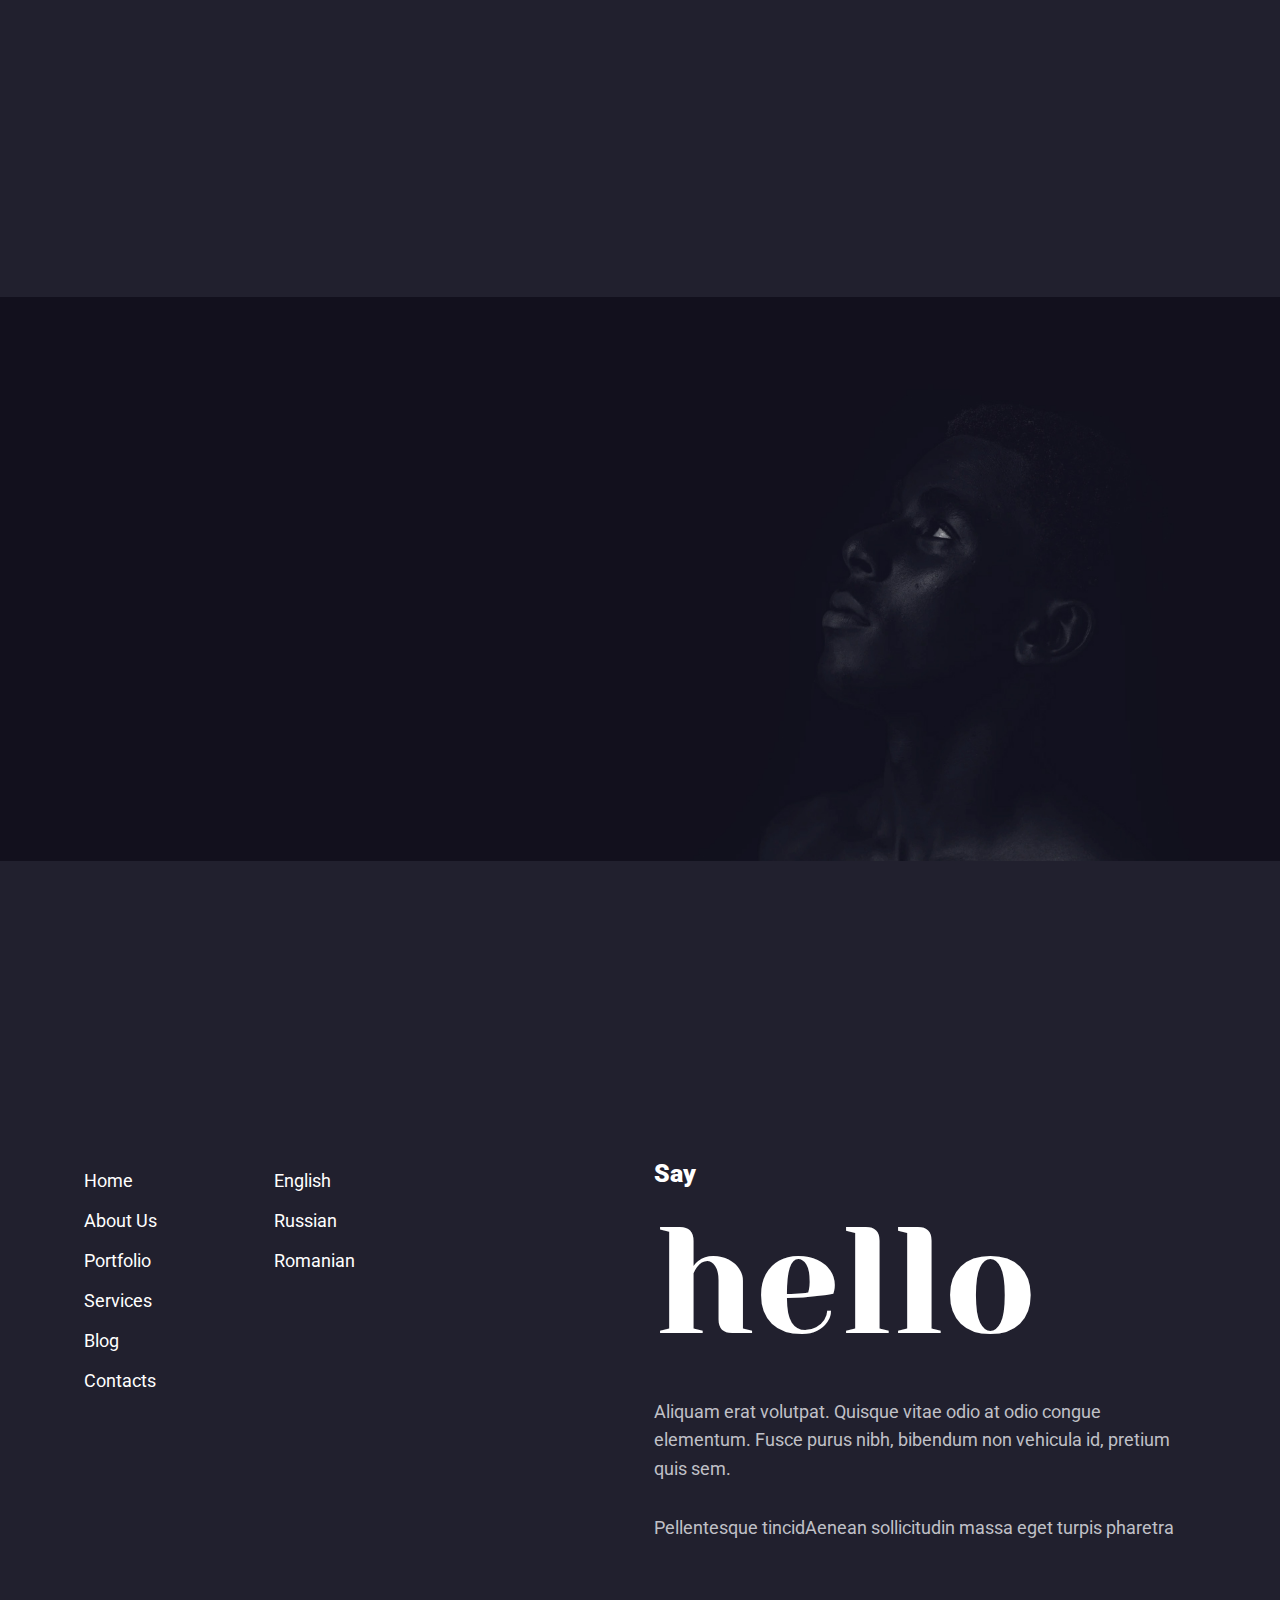
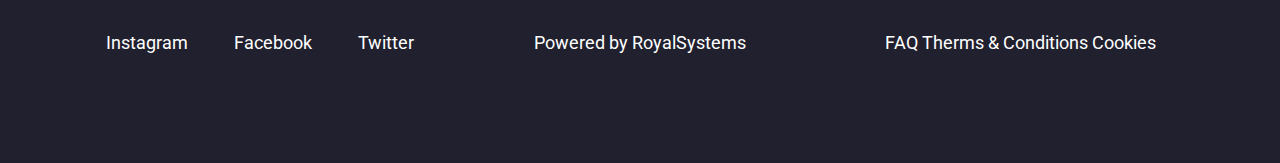
<file: blog-single.html>
<!DOCTYPE html>
<html lang="en" xmlns="http://www.w3.org/1999/xhtml">

<head>
    <title>Oblo - Showcase Portfolio & Agency Template</title>
    <meta http-equiv="Content-Type" content="text/html; charset=utf-8">
    <meta http-equiv="X-UA-Compatible" content="IE=edge">
    <meta name="viewport" content="width=device-width, initial-scale=1">
    <meta name="HandheldFriendly" content="true">
    <meta name="author" content="beshleyua" />
    <meta name="description" content="Creative Agency Portfolio HTML5 Template. Best suited for Portfolio, Agency, Photography, Showcases." />

    <!-- fontawesome CSS -->
    <link rel="stylesheet" href="https://use.fontawesome.com/releases/v5.8.0/css/all.css">

    <!-- fonts googleapis CSS -->
    <link rel="preconnect" href="https://fonts.gstatic.com">
    <link href="https://fonts.googleapis.com/css2?family=Roboto:ital,wght@0,100;0,300;0,400;0,500;0,700;0,900;1,100;1,300;1,400;1,500;1,700;1,900&display=swap" rel="stylesheet">
    <link href="https://fonts.googleapis.com/css2?family=Yeseva+One&display=swap" rel="stylesheet">
    <link href="https://fonts.googleapis.com/css2?family=Mr+De+Haviland&display=swap" rel="stylesheet">

    <!-- Bootstrap CSS -->
    <link rel="stylesheet" href="css/bootstrap.min.css">

    <!-- CSS STYLES -->
    <link rel="stylesheet" href="css/animate.css">
    <link rel="stylesheet" href="css/magnific-popup.css">
    <link rel="stylesheet" href="css/splitting.css">
    <link rel="stylesheet" href="css/swiper.css">
    <link rel="stylesheet" href="css/main.css">

    <!--[if lt IE 9]>
	<script src="http://css3-mediaqueries-js.googlecode.com/svn/trunk/css3-mediaqueries.js"></script>
	<script src="http://html5shim.googlecode.com/svn/trunk/html5.js"></script>
	<![endif]-->

    <!-- Favicon -->
    <link rel="shortcut icon" href="favicon.ico" type="image/x-icon">
    <link rel="icon" href="favicon.ico" type="image/x-icon">

</head>

<body>
    <div class="page single-post-page">

        <!-- Preloader -->
        <div class="preloader">
            <div class="centrize full-width">
                <div class="vertical-center">
                    <div class="spinner"></div>
                </div>
            </div>
        </div>

        <!-- Header -->
        <header class="header">

            <!-- Navbar -->
            <div class="navbar">

                <!-- logo -->
                <div class="logo">
                    <a href="index.html"><img src="images/logo.svg" alt="" /></a>
                </div>

                <!-- menu btn -->
                <a href="#" class="menu-btn full"><span></span></a>

            </div>

            <!-- Menu Full Overlay -->
            <div class="menu-full-overlay">

                <div class="menu-full-container">
                    <div class="container">
                        <div class="row">
                            <div class="col-xs-12 col-sm-12 col-md-12 col-lg-7 offset-1">

                                <!-- menu full -->
                                <div class="menu-full">
                                    <ul>
                                        <li>
                                            <a href="index.html" class="index.html" data-splitting="chars">Home</a>

                                        </li>
                                        <li>
                                            <a href="about.html" class="splitting-text-anim-2" data-splitting="chars">About</a>
                                        </li>
                                        <li>
                                            <a href="services.html" class="splitting-text-anim-2" data-splitting="chars">Services</a>
                                        </li>
                                        <li>
                                            <a href="portfolio-page.html" class="splitting-text-anim-2" data-splitting="chars">Portfolio</a>
                                        </li>
                                        <li>
                                            <a href="blog.html" class="splitting-text-anim-2" data-splitting="chars">Blog</a>
                                        </li>
                                        <li>
                                            <a href="contacts.html" class="splitting-text-anim-2" data-splitting="chars">Cotnacts</a>
                                        </li>
                                        <li class="has-children">
                                            <a href="#" class="splitting-text-anim-2" data-splitting="chars">Language</a>
                                            <ul>
                                                <li class="scrolla-element-anim-1">
                                                    <a href="single-service-page.html" class="splitting-text-anim-1" data-splitting="chars">English</a>
                                                </li>
                                                <li class="scrolla-element-anim-1">
                                                    <a href="single-service-page.html" class="splitting-text-anim-1" data-splitting="chars">Russian</a>
                                                </li>
                                                <li class="scrolla-element-anim-1">
                                                    <a href="single-service-page.html" class="splitting-text-anim-1" data-splitting="chars">Romanian</a>
                                                </li>
                                            </ul>
                                        </li>
                                    </ul>
                                </div>

                            </div>
                        </div>
                    </div>
                </div>

                <!-- social -->
                <div class="menu-social-links">
                    <a href="#" target="blank" class="splitting-text-anim-1" data-splitting="chars">
						Instagram
					</a>
                    <a href="#" target="blank" class="splitting-text-anim-1" data-splitting="chars">
						Facebook
					</a>
                    <a href="#" target="blank" class="splitting-text-anim-1" data-splitting="chars">
						Twitter
					</a>
                    <a href="#" target="blank" class="splitting-text-anim-1" data-splitting="chars">
						linkedin
					</a>
                </div>

            </div>

        </header>

        <!-- Wrapper -->
        <div class="wrapper">

            <!-- Section Started Heading -->
            <div class="section section-inner started-heading">
                <div class="container">
                    <div class="row">
                        <div class="col-xs-12 col-sm-12 col-md-12 col-lg-12">

                            <!-- titles -->
                            <div class="m-titles">
                                <div class="m-category splitting-text-anim-1 scroll-animate" data-splitting="chars" data-animate="active">
                                    <a href="#">Guides</a><em> / November 3, 2020</em>
                                </div>
                                <div class="m-title splitting-text-anim-1 scroll-animate" data-splitting="chars" data-animate="active">
                                    How to Do Panning Photography
                                </div>
                            </div>

                        </div>
                    </div>
                </div>
            </div>

            <!-- Section Image Large -->
            <div class="section section-inner m-image-large">
                <div class="image">
                    <div class="img scrolla-element-anim-1 scroll-animate" data-animate="active" style="background-image: url(images/archive_started.jpg);"></div>
                </div>
            </div>

            <!-- Section Newslatter -->
            <div class="section section-inner m-newslatter">

                <div class="slide" style="background-image: url(images/newslatter-bg.jpg);"></div>

                <div class="container">
                    <div class="row">
                        <div class="col-xs-12 col-sm-12 col-md-12 col-lg-12">

                            <!-- titles -->
                            <div class="h-titles">
                                <div class="h-subtitle splitting-text-anim-1 scroll-animate" data-splitting="chars" data-animate="active">
                                    Do you have
                                </div>
                                <div class="h-title splitting-text-anim-2 scroll-animate" data-splitting="chars" data-animate="active">
                                    project?
                                </div>
                                <div class="h-text scrolla-element-anim-1 scroll-animate" data-animate="active">
                                    <p>
                                        Aliquam erat volutpat. Quisque vitae odio at odio congue elementum. Fusce purus nibh, bibendum non vehicula id, pretium quis sem.
                                    </p>
                                    <p>
                                        Pellentesque tincidAenean sollicitudin massa eget turpis pharetra
                                    </p>
                                </div>
                            </div>

                        </div>
                    </div>
                    <div class="row">
                        <div class="col-xs-12 col-sm-12 col-md-12 col-lg-7">

                            <!-- newslatter form -->
                            <div class="newslatter-form scrolla-element-anim-1 scroll-animate" data-animate="active">
                                <form id="newslatter_form" method="post">

                                    <input type="submit" class="submit-btn" value="Get Started" />
                                </form>
                            </div>

                        </div>
                    </div>
                </div>
            </div>

            <!-- Section Archive -->
            <div class="section section-inner m-archive">
                <div class="container">
                    <div class="row">
                        <div class="col-xs-12 col-sm-12 col-md-12 col-lg-10 offset-1">

                            <!-- content -->
                            <div class="post-content">
                                <p>
                                    Vivamus interdum suscipit lacus. Nunc ultrices accumsan mattis. Aliquam vel sem vel velit efficitur malesuada. Donec arcu lacus, ornare eget ligula vel, commodo luctus felis. Ut dignissim sapien sit amet molestie rutrum. Orci varius natoque penatibus
                                    et magnis dis parturient montes, nascetur ridiculus mus. Pellentesque in porta dolor, a suscipit risus. Lorem ipsum dolor sit amet, consectetur adipiscing elit. Cras ac arcu in lorem rhoncus ullamcorper. Ut at nulla
                                    ut libero mollis viverra sed vitae purus.
                                </p>
                                <blockquote>
                                    <p>
                                        Photography is the story I fail to put into words get <br /> ligula vel, commodo luctus felis. Ut dignissim sapien <br />sit amet molestie rutr
                                    </p>
                                    <cite>- Destin Sparks</cite>
                                </blockquote>
                                <p>
                                    Nam dui mauris, congue vel nisi in, tempus gravida enim. Nulla et tristique orci. Pellentesque lectus sapien, maximus id gravida sit amet, tristique non eros. Etiam aliquet, sem vitae sagittis convallis, ante sapien tincidunt nisl, eget dapibus tortor
                                    velit quis ex. Proin et condimentum est, sed pretium ex. Mauris posuere est metus, vitae commodo sem posuere eget. Praesent maximus augue rutrum, consequat magna id, facilisis lorem. Quisque molestie, turpis ac interdum
                                    gravida
                                </p>
                                <p>
                                    <br />
                                </p>
                                <h3>Aliquam vel sem vel vellesuada</h3>
                                <p>
                                    <img src="images/archive_inner1.jpg" alt="" />
                                </p>
                                <p>
                                    Vivamus interdum suscipit lacus. Nunc ultrices accumsan mattis. Aliquam vel sem vel velit efficitur malesuada. Donec arcu lacus, ornare eget ligula vel, commodo luctus felis. Ut dignissim sapien sit amet molestie rutrum. Orci varius natoque penatibus
                                    et magnis dis parturient montes, nascetur ridiculus mus. Pellentesque in porta dolor, a suscipit risus. Lorem ipsum dolor sit amet, consectetur adipiscing elit. Cras ac arcu in lorem rhoncus ullamcorper. Ut at nulla
                                    ut libero mollis viverra sed vitae purus.
                                </p>
                                <ul>
                                    <li>Donec arcu lacus, ornare eget ligula vel, commodo luctus felis.</li>
                                    <li>Ut dignissim sapien sit amet molestie rutrum.</li>
                                    <li>Orci varius natoque penatibus et magnis dis parturient montes.</li>
                                    <li>Ut at nulla ut libero mollis viverra sed vitae purus.</li>
                                </ul>
                                <p>
                                    Nam dui mauris, congue vel nisi in, tempus gravida enim. Nulla et tristique orci. Pellentesque lectus sapien, maximus id gravida sit amet, tristique non eros. Etiam aliquet, sem vitae sagittis convallis, ante sapien tincidunt nisl, eget dapibus tortor
                                    velit quis ex.
                                </p>
                            </div>

                            <div class="post-details">
                                <span class="tags-links">
									<span>Tags:</span>
                                <a href="#">photo</a>
                                <a href="#">fashion</a>
                                <a href="#">creative</a>
                                </span>
                            </div>

                        </div>
                    </div>
                </div>
            </div>

            <!-- Section Team -->
            <div class="section section-inner m-team">
                <div class="container">
                    <div class="row">
                        <div class="col-xs-12 col-sm-12 col-md-12 col-lg-8 offset-2">

                            <!-- titles -->
                            <div class="m-titles">
                                <div class="m-title splitting-text-anim-1 scroll-animate" data-splitting="chars" data-animate="active">
                                    Our Team
                                </div>
                                <div class="m-subtitle scrolla-element-anim-1 scroll-animate" data-animate="active">
                                    Aliquam erat volutpat. Quisque vitae odio at odio congue elementum. Fusce purus nibh, bibendum non vehicula id, pretium quis sem. Pellentesque tincidAenean sollicitudin massa eget turpis pharetra, at molestie ante dictum.
                                </div>
                            </div>

                        </div>
                    </div>
                    <div class="row">
                        <div class="col-xs-12 col-sm-12 col-md-12 col-lg-12">

                            <!-- team -->
                            <div class="team-items row">

                                <div class="team-col col-xs-12 col-sm-12 col-md-6 col-lg-3">
                                    <div class="team-item">
                                        <div class="image">
                                            <div class="img scrolla-element-anim-1 scroll-animate" data-animate="active">
                                                <img src="images/team1.jpg" alt="" />
                                            </div>
                                        </div>
                                        <div class="desc">
                                            <div class="category splitting-text-anim-4 scroll-animate" data-splitting="chars" data-animate="active">
                                                Photographer
                                            </div>
                                            <div class="name splitting-text-anim-4 scroll-animate" data-splitting="words" data-animate="active">
                                                Robert Long
                                            </div>
                                        </div>
                                    </div>
                                </div>

                                <div class="team-col col-xs-12 col-sm-12 col-md-6 col-lg-3">
                                    <div class="team-item">
                                        <div class="image">
                                            <div class="img scrolla-element-anim-1 scroll-animate" data-animate="active">
                                                <img src="images/team2.jpg" alt="" />
                                            </div>
                                        </div>
                                        <div class="desc">
                                            <div class="category splitting-text-anim-4 scroll-animate" data-splitting="chars" data-animate="active">
                                                Musician
                                            </div>
                                            <div class="name splitting-text-anim-4 scroll-animate" data-splitting="words" data-animate="active">
                                                John Smith
                                            </div>
                                        </div>
                                    </div>
                                </div>

                                <div class="team-col col-xs-12 col-sm-12 col-md-6 col-lg-3">
                                    <div class="team-item">
                                        <div class="image">
                                            <div class="img scrolla-element-anim-1 scroll-animate" data-animate="active">
                                                <img src="images/team3.jpg" alt="" />
                                            </div>
                                        </div>
                                        <div class="desc">
                                            <div class="category splitting-text-anim-4 scroll-animate" data-splitting="chars" data-animate="active">
                                                Model
                                            </div>
                                            <div class="name splitting-text-anim-4 scroll-animate" data-splitting="words" data-animate="active">
                                                Natasha Singh
                                            </div>
                                        </div>
                                    </div>
                                </div>

                                <div class="team-col col-xs-12 col-sm-12 col-md-6 col-lg-3">
                                    <div class="team-item">
                                        <div class="image">
                                            <div class="img scrolla-element-anim-1 scroll-animate" data-animate="active">
                                                <img src="images/team2.jpg" alt="" />
                                            </div>
                                        </div>
                                        <div class="desc">
                                            <div class="category splitting-text-anim-4 scroll-animate" data-splitting="chars" data-animate="active">
                                                Danser
                                            </div>
                                            <div class="name splitting-text-anim-4 scroll-animate" data-splitting="words" data-animate="active">
                                                Mason Smith
                                            </div>
                                        </div>
                                    </div>
                                </div>

                            </div>

                        </div>
                    </div>
                </div>
            </div>

            <!-- Section Newslatter -->
            <div class="section section-inner m-newslatter">

                <div class="slide" style="background-image: url(images/newslatter-bg.jpg);"></div>

                <div class="container">
                    <div class="row">
                        <div class="col-xs-12 col-sm-12 col-md-12 col-lg-12">

                            <!-- titles -->
                            <div class="h-titles">
                                <div class="h-subtitle splitting-text-anim-1 scroll-animate" data-splitting="chars" data-animate="active">
                                    Do you have
                                </div>
                                <div class="h-title splitting-text-anim-2 scroll-animate" data-splitting="chars" data-animate="active">
                                    project?
                                </div>
                                <div class="h-text scrolla-element-anim-1 scroll-animate" data-animate="active">
                                    <p>
                                        Aliquam erat volutpat. Quisque vitae odio at odio congue elementum. Fusce purus nibh, bibendum non vehicula id, pretium quis sem.
                                    </p>
                                    <p>
                                        Pellentesque tincidAenean sollicitudin massa eget turpis pharetra
                                    </p>
                                </div>
                            </div>

                        </div>
                    </div>
                    <div class="row">
                        <div class="col-xs-12 col-sm-12 col-md-12 col-lg-7">

                            <!-- newslatter form -->
                            <div class="newslatter-form scrolla-element-anim-1 scroll-animate" data-animate="active">
                                <form id="newslatter_form" method="post">

                                    <input type="submit" class="submit-btn" value="Get Started" />
                                </form>
                            </div>

                        </div>
                    </div>
                </div>
            </div>

        </div>

        <!-- Footer -->
        <div class="footer">
            <div class="container">
                <div class="row">
                    <div class="col-6 col-xs-6 col-sm-6 col-md-6 col-lg-2">

                        <nav class="footer-nav">
                            <li><a href="index.html">Home</a></li>
                            <li><a href="about-us.html">About Us</a></li>
                            <li><a href="portfolio-page.html">Portfolio</a></li>
                            <li><a href="services.html">Services</a></li>
                            <li><a href="blog.html">Blog</a></li>
                            <li><a href="contacts.html">Contacts</a></li>
                        </nav>

                    </div>
                    <div class="col-6 col-xs-6 col-sm-6 col-md-6 col-lg-2">

                        <nav class="footer-nav">
                            <li><a href="#">English</a></li>
                            <li><a href="#">Russian</a></li>
                            <li><a href="#">Romanian</a></li>
                        </nav>

                    </div>
                    <div class="col-xs-12 col-sm-12 col-md-12 col-lg-2 footer-height"></div>
                    <div class="col-xs-12 col-sm-12 col-md-12 col-lg-6">

                        <!-- titles -->
                        <div class="h-titles">
                            <div class="h-subtitle splitting-text-anim-1 scroll-animate words chars splitting animate__active animate__animated" data-splitting="chars" data-animate="active" style="--word-total:1; --char-total:3; visibility: visible;"><span class="word" data-word="Say" style="--word-index:0;"><span class="char" data-char="S" style="--char-index:0;">S</span><span class="char" data-char="a" style="--char-index:1;">a</span><span class="char" data-char="y" style="--char-index:2;">y</span></span>
                            </div>
                            <div class="h-title splitting-text-anim-2 scroll-animate words chars splitting animate__active animate__animated" data-splitting="chars" data-animate="active" style="--word-total:1; --char-total:5; visibility: visible;"><span class="word" data-word="hello" style="--word-index:0;"><span class="char" data-char="h" style="--char-index:0;">h</span><span class="char" data-char="e" style="--char-index:1;">e</span><span class="char" data-char="l"
                                    style="--char-index:2;">l</span><span class="char" data-char="l" style="--char-index:3;">l</span><span class="char" data-char="o" style="--char-index:4;">o</span></span>
                            </div>
                            <div class="h-text scrolla-element-anim-1 scroll-animate animate__active animate__animated" data-animate="active" style="visibility: visible;">
                                <p>
                                    Aliquam erat volutpat. Quisque vitae odio at odio congue elementum. Fusce purus nibh, bibendum non vehicula id, pretium quis sem.
                                </p>
                                <p>
                                    Pellentesque tincidAenean sollicitudin massa eget turpis pharetra
                                </p>
                            </div>
                        </div>



                    </div>
                </div>
                <div class="row">
                    <div class="col-xs-12 col-sm-12 col-md-12 col-lg-4 footer-social footer-nav-margin">
                        <a href="#">Instagram</a>
                        <a href="#">Facebook</a>
                        <a href="#">Twitter</a>
                    </div>
                    <div style="text-align: center" class="col-xs-12 col-sm-12 col-md-12 col-lg-4 footer-nav-margin">
                        <a href="#">Powered by RoyalSystems</a>
                    </div>

                    <div style="text-align: center" class="col-xs-12 col-sm-12 col-md-12 col-lg-4 footer-nav-margin">
                        <a href="faq.html">FAQ  Therms & Conditions  Cookies</a>
                    </div>



                </div>
            </div>
        </div>

    </div>

    <!-- cursor -->
    <div class="cursor"></div>

    <!-- Scripts -->
    <script src="js/jquery.min.js"></script>
    <script src="js/bootstrap.bundle.min.js"></script>
    <script src="js/jquery.validate.min.js"></script>
    <script src="js/swiper.min.js"></script>
    <script src="js/splitting.min.js"></script>
    <script src="js/TweenMax.min.js"></script>
    <script src="js/pixi.min.js"></script>
    <script src="js/cursor.js"></script>
    <script src="js/magnific-popup.js"></script>
    <script src="js/imagesloaded.pkgd.js"></script>
    <script src="js/isotope.pkgd.js"></script>
    <script src="js/jquery.scrolla.js"></script>
    <script src="js/skrollr.js"></script>
    <script src="js/main-slider.js"></script>
    <script src="js/full-slider.js"></script>
    <script src="js/half-slider.js"></script>
    <script src="js/ex-slider.js"></script>
    <script src="js/hero-started.js"></script>
    <script src="js/script.js"></script>
    <!--<script src="js/lazysizes.min.js" async=""></script>
	<script>
		/*Lazy*/
		document.addEventListener('lazybeforeunveil', function(e){
			var bg = e.target.getAttribute('data-bg');
			if(bg){
				e.target.style.backgroundImage = 'url(' + bg + ')';
			}
		});
	</script>-->

</body>

</html>
</file>
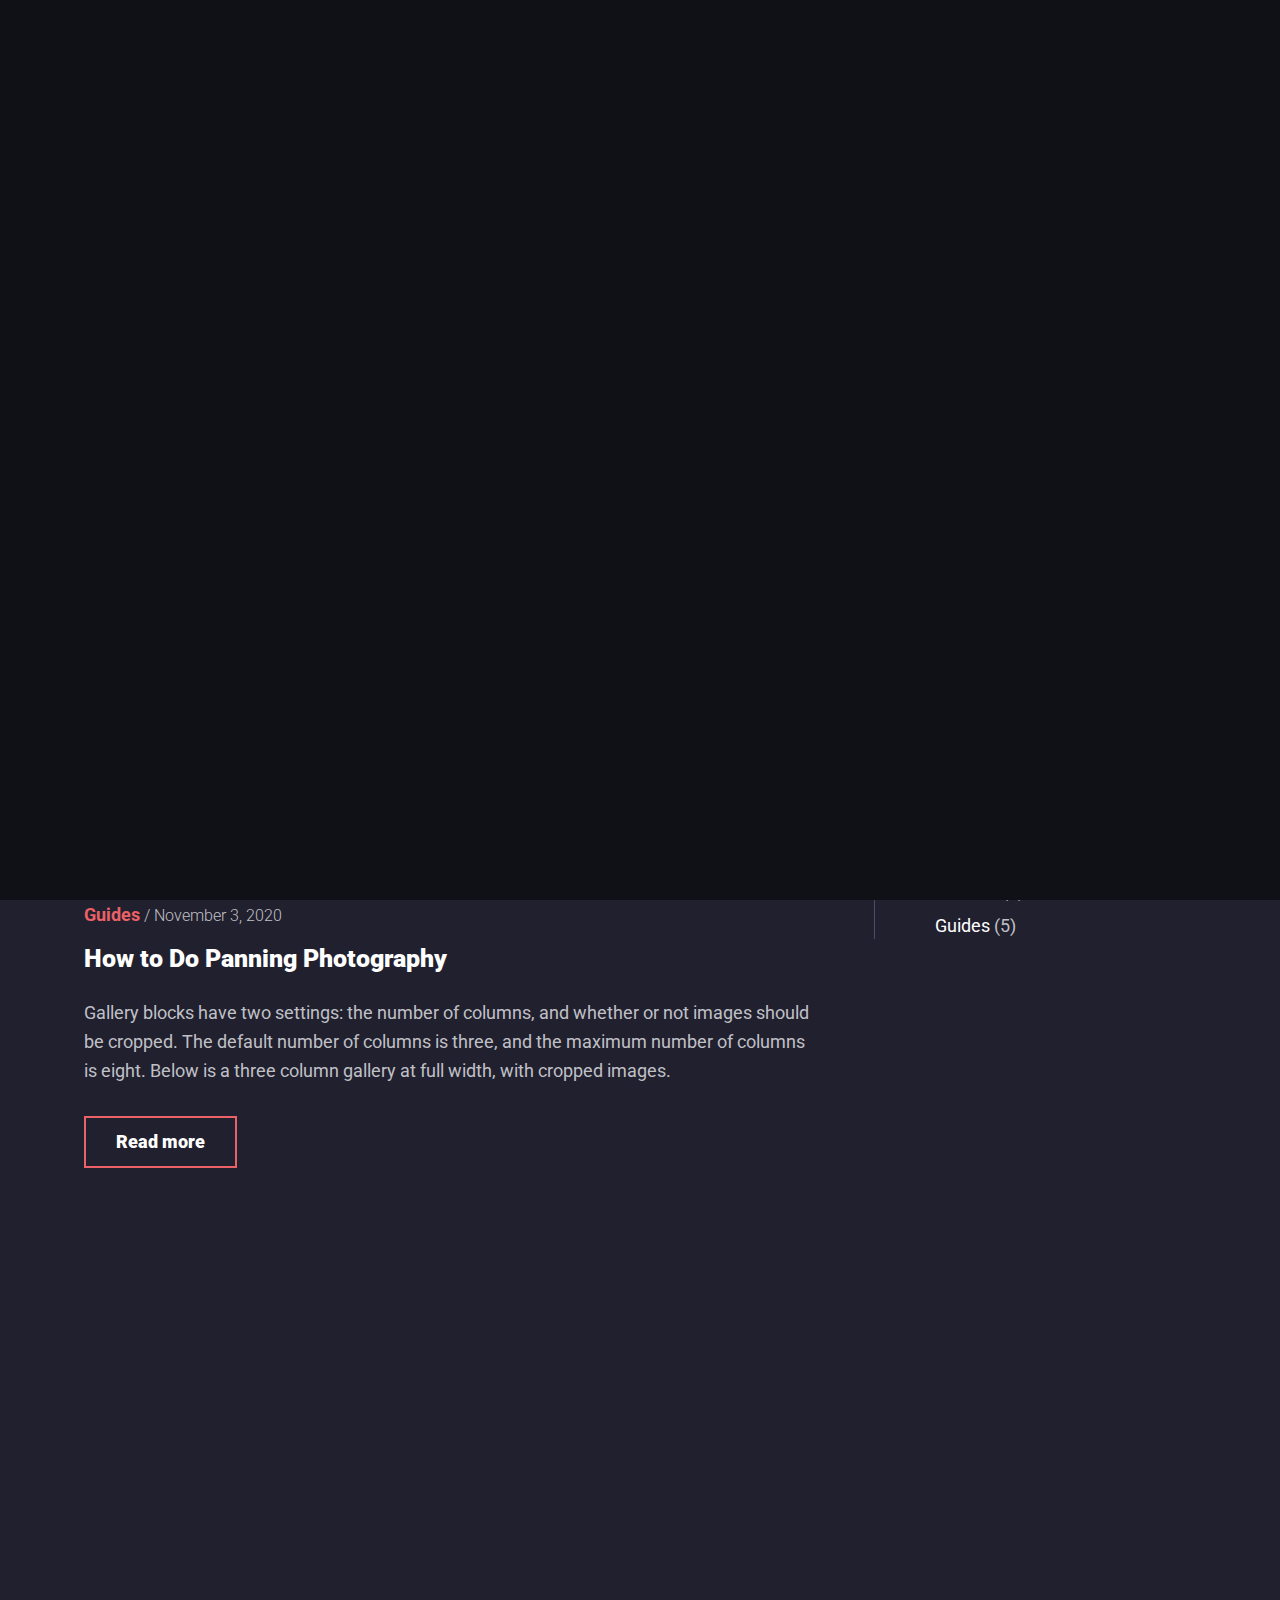
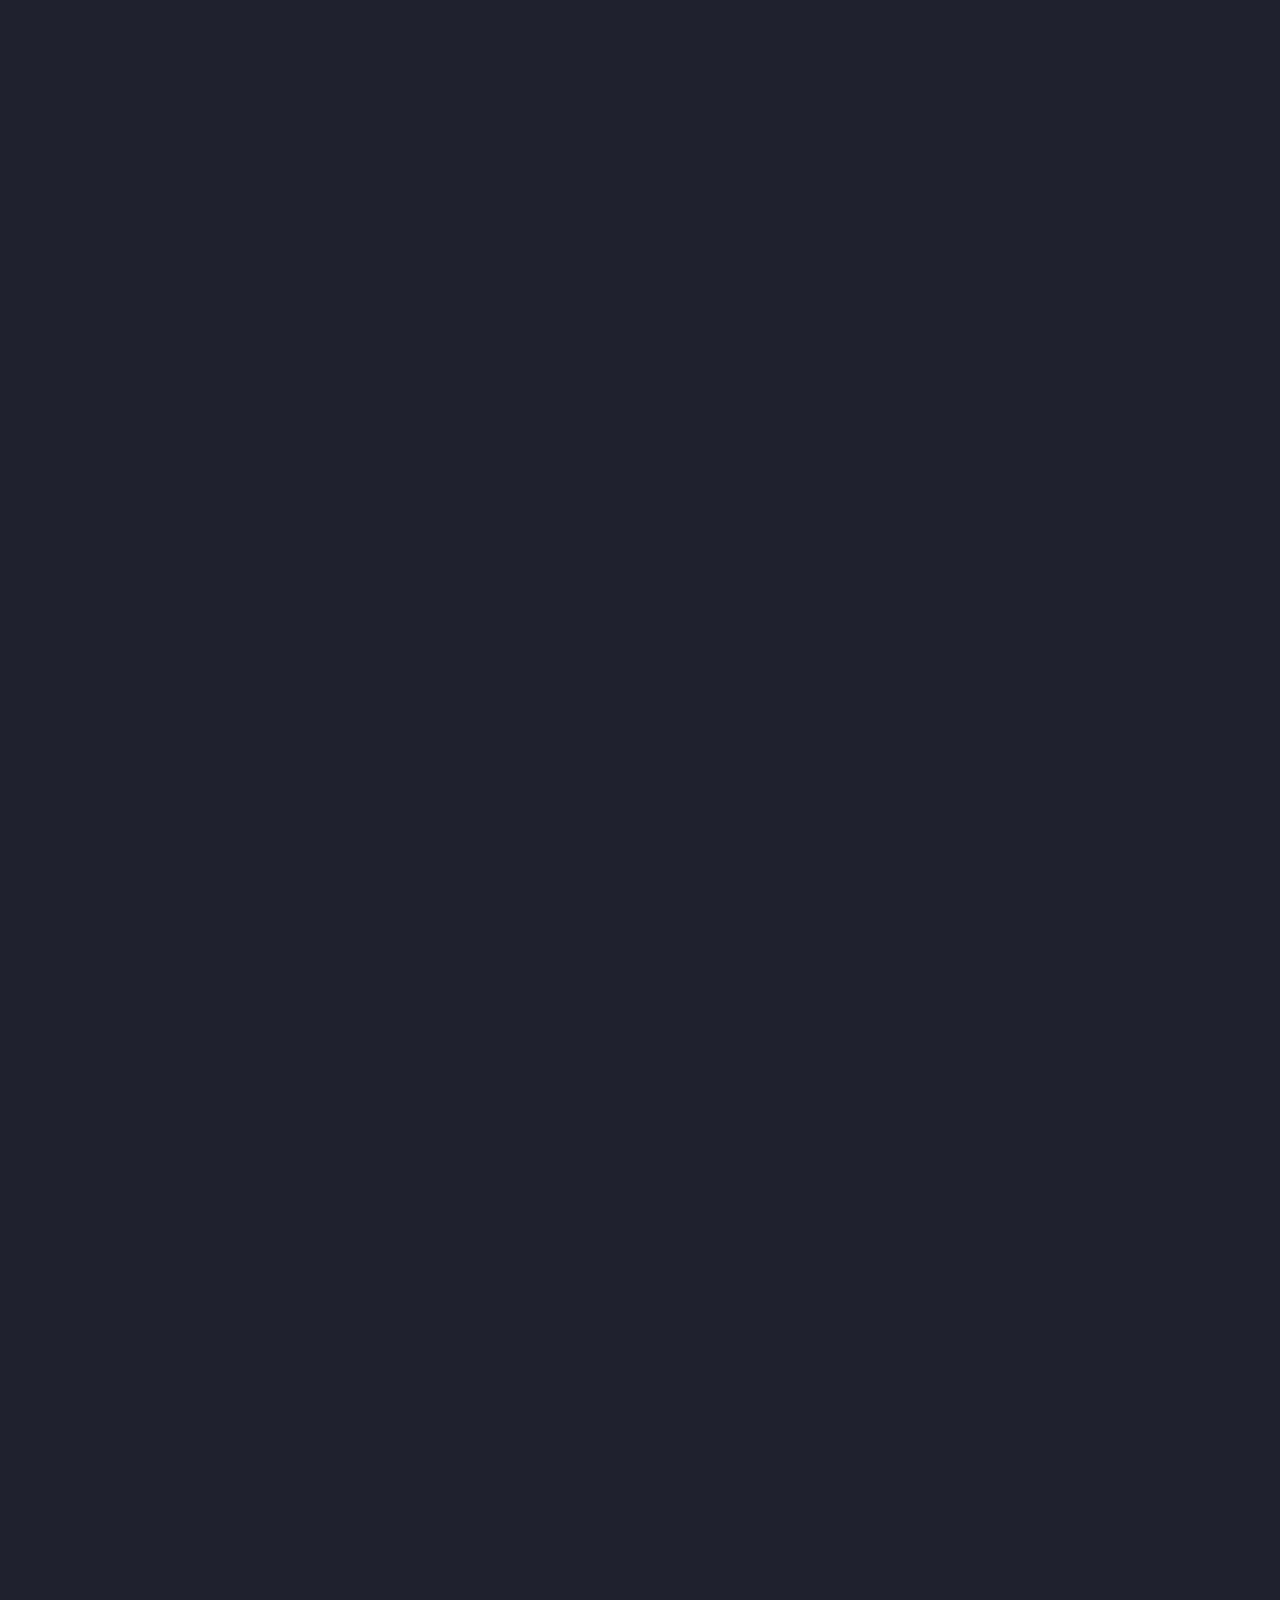
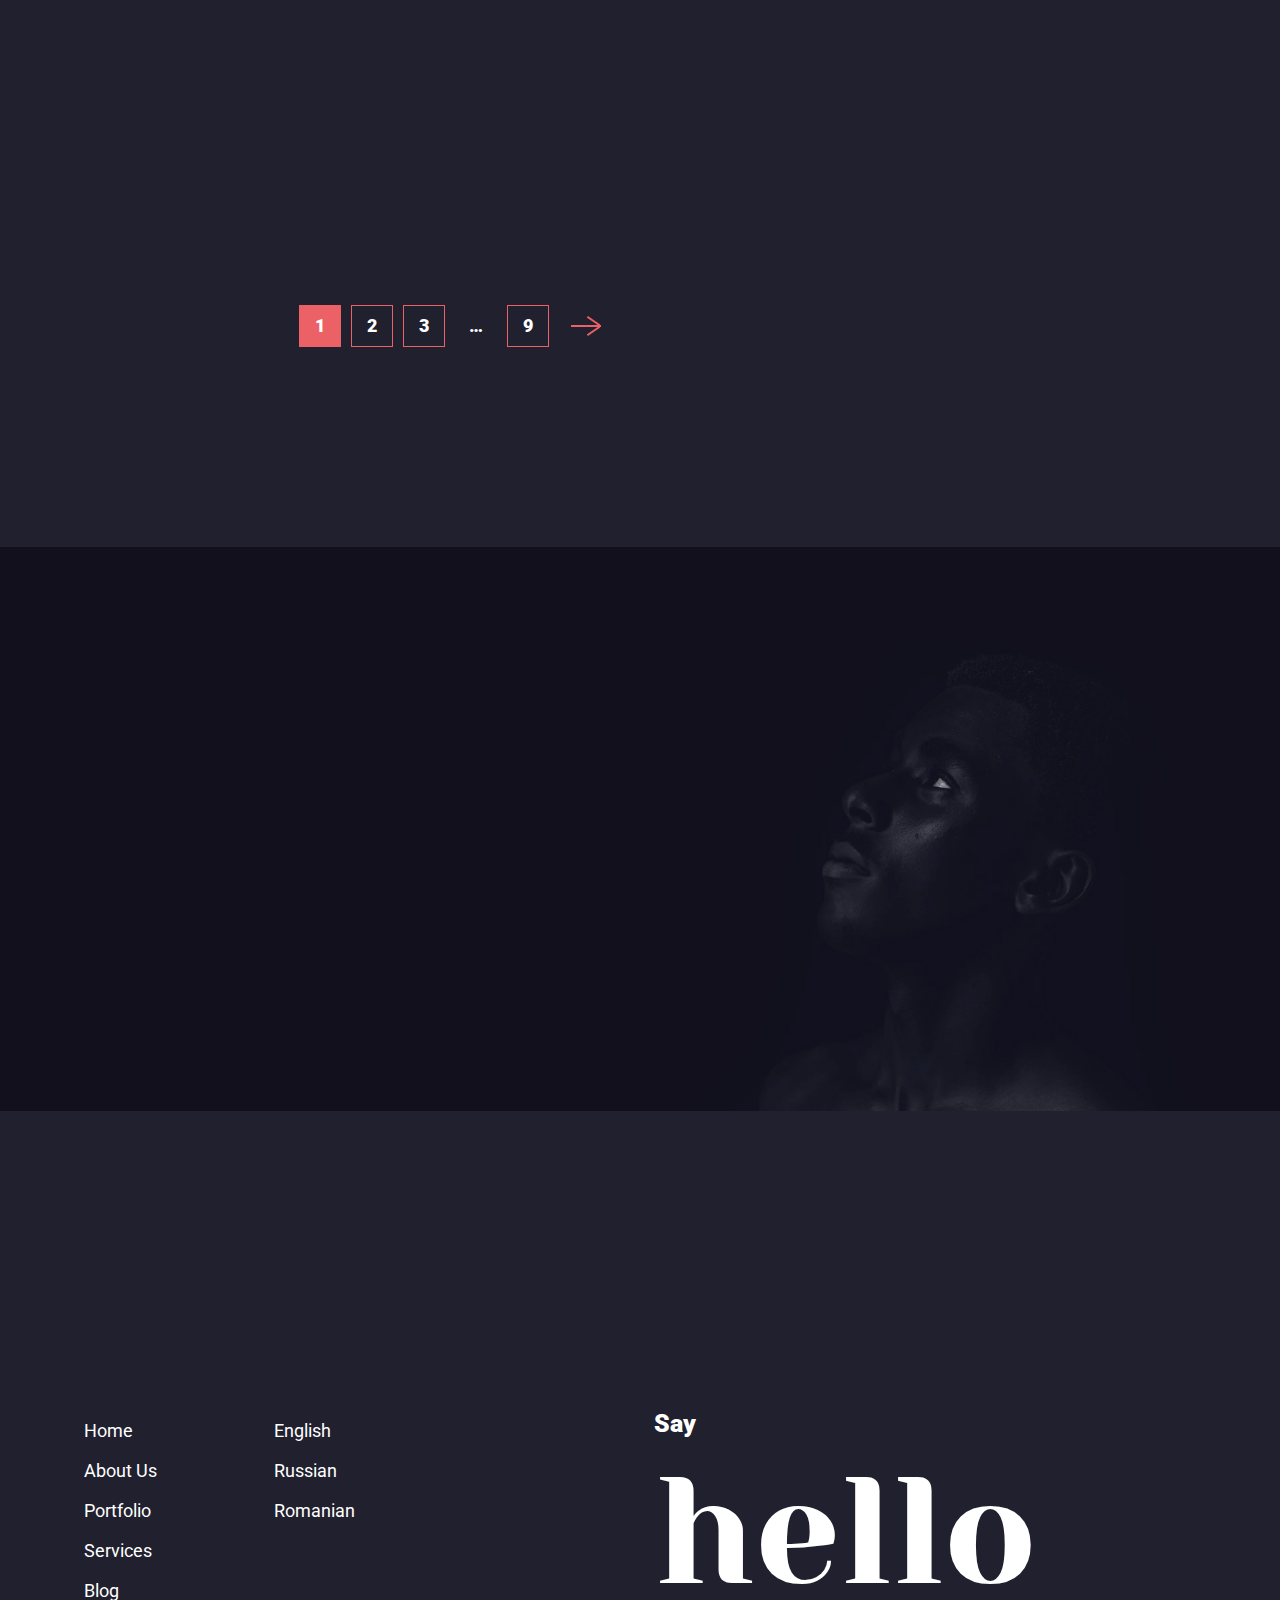
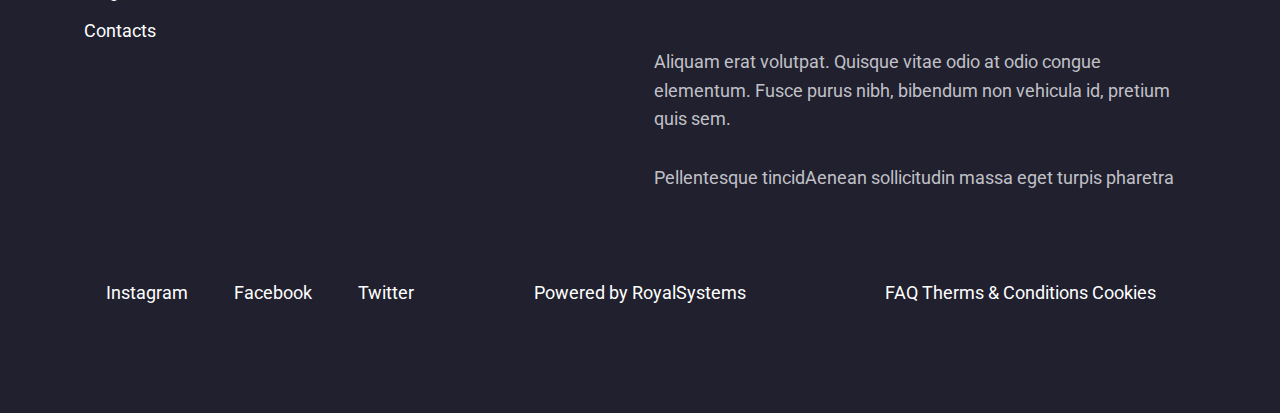
<file: blog.html>
<!DOCTYPE html>
<html lang="en" xmlns="http://www.w3.org/1999/xhtml">

<head>
    <title>Oblo - Showcase Portfolio & Agency Template</title>
    <meta http-equiv="Content-Type" content="text/html; charset=utf-8">
    <meta http-equiv="X-UA-Compatible" content="IE=edge">
    <meta name="viewport" content="width=device-width, initial-scale=1">
    <meta name="HandheldFriendly" content="true">
    <meta name="author" content="beshleyua" />
    <meta name="description" content="Creative Agency Portfolio HTML5 Template. Best suited for Portfolio, Agency, Photography, Showcases." />

    <!-- fontawesome CSS -->
    <link rel="stylesheet" href="https://use.fontawesome.com/releases/v5.8.0/css/all.css">

    <!-- fonts googleapis CSS -->
    <link rel="preconnect" href="https://fonts.gstatic.com">
    <link href="https://fonts.googleapis.com/css2?family=Roboto:ital,wght@0,100;0,300;0,400;0,500;0,700;0,900;1,100;1,300;1,400;1,500;1,700;1,900&display=swap" rel="stylesheet">
    <link href="https://fonts.googleapis.com/css2?family=Yeseva+One&display=swap" rel="stylesheet">
    <link href="https://fonts.googleapis.com/css2?family=Mr+De+Haviland&display=swap" rel="stylesheet">

    <!-- Bootstrap CSS -->
    <link rel="stylesheet" href="css/bootstrap.min.css">

    <!-- CSS STYLES -->
    <link rel="stylesheet" href="css/animate.css">
    <link rel="stylesheet" href="css/magnific-popup.css">
    <link rel="stylesheet" href="css/splitting.css">
    <link rel="stylesheet" href="css/swiper.css">
    <link rel="stylesheet" href="css/main.css">

    <!--[if lt IE 9]>
	<script src="http://css3-mediaqueries-js.googlecode.com/svn/trunk/css3-mediaqueries.js"></script>
	<script src="http://html5shim.googlecode.com/svn/trunk/html5.js"></script>
	<![endif]-->

    <!-- Favicon -->
    <link rel="shortcut icon" href="favicon.ico" type="image/x-icon">
    <link rel="icon" href="favicon.ico" type="image/x-icon">

</head>

<body>
    <div class="page">

        <!-- Preloader -->
        <div class="preloader">
            <div class="centrize full-width">
                <div class="vertical-center">
                    <div class="spinner"></div>
                </div>
            </div>
        </div>

        <!-- Header -->
        <header class="header">

            <!-- Navbar -->
            <div class="navbar">

                <!-- logo -->
                <div class="logo">
                    <a href="index.html"><img src="images/logo.svg" alt="" /></a>
                </div>

                <!-- menu btn -->
                <a href="#" class="menu-btn full"><span></span></a>

            </div>

            <!-- Menu Full Overlay -->
            <div class="menu-full-overlay">

                <div class="menu-full-container">
                    <div class="container">
                        <div class="row">
                            <div class="col-xs-12 col-sm-12 col-md-12 col-lg-7 offset-1">

                                <!-- menu full -->
                                <div class="menu-full">
                                    <ul>
                                        <li>
                                            <a href="index.html" class="index.html" data-splitting="chars">Home</a>

                                        </li>
                                        <li>
                                            <a href="about.html" class="splitting-text-anim-2" data-splitting="chars">About</a>
                                        </li>
                                        <li>
                                            <a href="services.html" class="splitting-text-anim-2" data-splitting="chars">Services</a>
                                        </li>
                                        <li>
                                            <a href="portfolio-page.html" class="splitting-text-anim-2" data-splitting="chars">Portfolio</a>
                                        </li>
                                        <li>
                                            <a href="blog.html" class="splitting-text-anim-2" data-splitting="chars">Blog</a>
                                        </li>
                                        <li>
                                            <a href="contacts.html" class="splitting-text-anim-2" data-splitting="chars">Cotnacts</a>
                                        </li>
                                        <li class="has-children">
                                            <a href="#" class="splitting-text-anim-2" data-splitting="chars">Language</a>
                                            <ul>
                                                <li class="scrolla-element-anim-1">
                                                    <a href="single-service-page.html" class="splitting-text-anim-1" data-splitting="chars">English</a>
                                                </li>
                                                <li class="scrolla-element-anim-1">
                                                    <a href="single-service-page.html" class="splitting-text-anim-1" data-splitting="chars">Russian</a>
                                                </li>
                                                <li class="scrolla-element-anim-1">
                                                    <a href="single-service-page.html" class="splitting-text-anim-1" data-splitting="chars">Romanian</a>
                                                </li>
                                            </ul>
                                        </li>
                                    </ul>
                                </div>

                            </div>
                        </div>
                    </div>
                </div>

                <!-- social -->
                <div class="menu-social-links">
                    <a href="#" target="blank" class="splitting-text-anim-1" data-splitting="chars">
						Instagram
					</a>
                    <a href="#" target="blank" class="splitting-text-anim-1" data-splitting="chars">
						Facebook
					</a>
                    <a href="#" target="blank" class="splitting-text-anim-1" data-splitting="chars">
						Twitter
					</a>
                    <a href="#" target="blank" class="splitting-text-anim-1" data-splitting="chars">
						linkedin
					</a>
                </div>

            </div>

        </header>

        <!-- Wrapper -->
        <div class="wrapper">

            <!-- Section Started Heading -->
            <div class="section section-inner started-heading">
                <div class="container">
                    <div class="row">
                        <div class="col-xs-12 col-sm-12 col-md-12 col-lg-12">

                            <!-- titles -->
                            <div class="h-titles">
                                <div class="h-subtitle red splitting-text-anim-1 scroll-animate" data-splitting="chars" data-animate="active">
                                    Our
                                </div>
                                <div class="h-title splitting-text-anim-2 scroll-animate" data-splitting="chars" data-animate="active">
                                    blog
                                </div>
                            </div>

                        </div>
                    </div>
                </div>
            </div>

            <!-- Section Archive -->
            <div class="section section-inner m-archive">
                <div class="container">
                    <div class="row">
                        <div class="col-xs-12 col-sm-12 col-md-12 col-lg-8">

                            <!-- archive items -->
                            <div class="archive-items">

                                <div class="archive-item scrolla-element-anim-1 scroll-animate" data-animate="active">
                                    <div class="image">
                                        <a href="blog-single.html">
                                            <img src="images/archive1.jpg" alt="" />
                                        </a>
                                    </div>
                                    <div class="desc">
                                        <div class="category">Guides <span>/ November 3, 2020</span></div>
                                        <div class="title">
                                            <a href="blog-single.html">How to Do Panning Photography</a>
                                        </div>
                                        <div class="text">
                                            Gallery blocks have two settings: the number of columns, and whether or not images should be cropped. The default number of columns is three, and the maximum number of columns is eight. Below is a three column gallery at full width, with cropped images.
                                        </div>
                                        <div class="readmore">
                                            <a href="blog-single.html" class="btn-link">Read more</a>
                                        </div>
                                    </div>
                                </div>

                                <div class="archive-item scrolla-element-anim-1 scroll-animate" data-animate="active">
                                    <div class="image">
                                        <a href="blog-single.html">
                                            <img src="images/archive2.jpg" alt="" />
                                        </a>
                                    </div>
                                    <div class="desc">
                                        <div class="category">Food <span>/ October 13, 2020</span></div>
                                        <div class="title">
                                            <a href="blog-single.html">How to Photograph Food without a Tripod</a>
                                        </div>
                                        <div class="text">
                                            Gallery blocks have two settings: the number of columns, and whether or not images should be cropped. The default number of columns is three, and the maximum number of columns is eight. Below is a three column gallery at full width, with cropped images.
                                        </div>
                                        <div class="readmore">
                                            <a href="blog-single.html" class="btn-link">Read more</a>
                                        </div>
                                    </div>
                                </div>

                                <div class="archive-item scrolla-element-anim-1 scroll-animate" data-animate="active">
                                    <div class="image">
                                        <a href="blog-single.html">
                                            <img src="images/archive3.jpg" alt="" />
                                        </a>
                                    </div>
                                    <div class="desc">
                                        <div class="category">Fashion <span>/ September 28, 2020</span></div>
                                        <div class="title">
                                            <a href="blog-single.html">My Style My Choise Lighthouse</a>
                                        </div>
                                        <div class="text">
                                            Gallery blocks have two settings: the number of columns, and whether or not images should be cropped. The default number of columns is three, and the maximum number of columns is eight. Below is a three column gallery at full width, with cropped images.
                                        </div>
                                        <div class="readmore">
                                            <a href="blog-single.html" class="btn-link">Read more</a>
                                        </div>
                                    </div>
                                </div>

                                <div class="archive-item scrolla-element-anim-1 scroll-animate" data-animate="active">
                                    <div class="image">
                                        <a href="blog-single.html">
                                            <img src="images/archive4.jpg" alt="" />
                                        </a>
                                    </div>
                                    <div class="desc">
                                        <div class="category">Wildlife <span>/ August 3, 2020</span></div>
                                        <div class="title">
                                            <a href="blog-single.html">3 Ways To Level Up Your Photography</a>
                                        </div>
                                        <div class="text">
                                            Gallery blocks have two settings: the number of columns, and whether or not images should be cropped. The default number of columns is three, and the maximum number of columns is eight. Below is a three column gallery at full width, with cropped images.
                                        </div>
                                        <div class="readmore">
                                            <a href="blog-single.html" class="btn-link">Read more</a>
                                        </div>
                                    </div>
                                </div>

                            </div>

                            <!-- pager -->
                            <div class="pager">
                                <span class="page-numbers current">1</span>
                                <a class="page-numbers" href="#">2</a>
                                <a class="page-numbers" href="#">3</a>
                                <span class="page-numbers dots">&hellip;</span>
                                <a class="page-numbers" href="#">9</a>
                                <a class="page-numbers next" href="#"><i class="icon-arrow"></i></a>
                            </div>

                        </div>
                        <div class="col-xs-12 col-sm-12 col-md-12 col-lg-4">

                            <!-- sidebar -->
                            <div class="col__sedebar scrolla-element-anim-1 scroll-animate" data-animate="active">
                                <div class="content-sidebar">
                                    <aside class="widget-area">

                                        <section class="widget widget_search">
                                            <h2 class="widget-title">Search</h2>
                                            <form class="search-form">
                                                <label>
													<span class="screen-reader-text">Search for:</span>
													<input type="search" class="search-field" placeholder="Search" value="" />
												</label>
                                                <input type="submit" class="search-submit" value="Search" />
                                            </form>
                                        </section>

                                        <section class="widget widget_categories">
                                            <h2 class="widget-title">Categories</h2>
                                            <ul>
                                                <li><a href="#">Food</a> (1)</li>
                                                <li><a href="#">Wildlife</a> (2)</li>
                                                <li><a href="#">Fashion</a> (4)</li>
                                                <li><a href="#">Guides</a> (5)</li>
                                            </ul>
                                        </section>

                                    </aside>
                                </div>
                            </div>

                        </div>
                    </div>
                </div>
            </div>

            <!-- Section Newslatter -->
            <div class="section section-inner m-newslatter">

                <div class="slide" style="background-image: url(images/newslatter-bg.jpg);"></div>

                <div class="container">
                    <div class="row">
                        <div class="col-xs-12 col-sm-12 col-md-12 col-lg-12">

                            <!-- titles -->
                            <div class="h-titles">
                                <div class="h-subtitle splitting-text-anim-1 scroll-animate" data-splitting="chars" data-animate="active">
                                    Do you have
                                </div>
                                <div class="h-title splitting-text-anim-2 scroll-animate" data-splitting="chars" data-animate="active">
                                    project?
                                </div>
                                <div class="h-text scrolla-element-anim-1 scroll-animate" data-animate="active">
                                    <p>
                                        Aliquam erat volutpat. Quisque vitae odio at odio congue elementum. Fusce purus nibh, bibendum non vehicula id, pretium quis sem.
                                    </p>
                                    <p>
                                        Pellentesque tincidAenean sollicitudin massa eget turpis pharetra
                                    </p>
                                </div>
                            </div>

                        </div>
                    </div>
                    <div class="row">
                        <div class="col-xs-12 col-sm-12 col-md-12 col-lg-7">

                            <!-- newslatter form -->
                            <div class="newslatter-form scrolla-element-anim-1 scroll-animate" data-animate="active">
                                <form id="newslatter_form" method="post">

                                    <input type="submit" class="submit-btn" value="Get Started" />
                                </form>
                            </div>

                        </div>
                    </div>
                </div>
            </div>

        </div>

        <!-- Footer -->
        <div class="footer">
            <div class="container">
                <div class="row">
                    <div class="col-6 col-xs-6 col-sm-6 col-md-6 col-lg-2">

                        <nav class="footer-nav">
                            <li><a href="index.html">Home</a></li>
                            <li><a href="about-us.html">About Us</a></li>
                            <li><a href="portfolio-page.html">Portfolio</a></li>
                            <li><a href="services.html">Services</a></li>
                            <li><a href="blog.html">Blog</a></li>
                            <li><a href="contacts.html">Contacts</a></li>
                        </nav>

                    </div>
                    <div class="col-6 col-xs-6 col-sm-6 col-md-6 col-lg-2">

                        <nav class="footer-nav">
                            <li><a href="#">English</a></li>
                            <li><a href="#">Russian</a></li>
                            <li><a href="#">Romanian</a></li>
                        </nav>

                    </div>
                    <div class="col-xs-12 col-sm-12 col-md-12 col-lg-2 footer-height"></div>
                    <div class="col-xs-12 col-sm-12 col-md-12 col-lg-6">

                        <!-- titles -->
                        <div class="h-titles">
                            <div class="h-subtitle splitting-text-anim-1 scroll-animate words chars splitting animate__active animate__animated" data-splitting="chars" data-animate="active" style="--word-total:1; --char-total:3; visibility: visible;"><span class="word" data-word="Say" style="--word-index:0;"><span class="char" data-char="S" style="--char-index:0;">S</span><span class="char" data-char="a" style="--char-index:1;">a</span><span class="char" data-char="y" style="--char-index:2;">y</span></span>
                            </div>
                            <div class="h-title splitting-text-anim-2 scroll-animate words chars splitting animate__active animate__animated" data-splitting="chars" data-animate="active" style="--word-total:1; --char-total:5; visibility: visible;"><span class="word" data-word="hello" style="--word-index:0;"><span class="char" data-char="h" style="--char-index:0;">h</span><span class="char" data-char="e" style="--char-index:1;">e</span><span class="char" data-char="l"
                                    style="--char-index:2;">l</span><span class="char" data-char="l" style="--char-index:3;">l</span><span class="char" data-char="o" style="--char-index:4;">o</span></span>
                            </div>
                            <div class="h-text scrolla-element-anim-1 scroll-animate animate__active animate__animated" data-animate="active" style="visibility: visible;">
                                <p>
                                    Aliquam erat volutpat. Quisque vitae odio at odio congue elementum. Fusce purus nibh, bibendum non vehicula id, pretium quis sem.
                                </p>
                                <p>
                                    Pellentesque tincidAenean sollicitudin massa eget turpis pharetra
                                </p>
                            </div>
                        </div>



                    </div>
                </div>
                <div class="row">
                    <div class="col-xs-12 col-sm-12 col-md-12 col-lg-4 footer-social footer-nav-margin">
                        <a href="#">Instagram</a>
                        <a href="#">Facebook</a>
                        <a href="#">Twitter</a>
                    </div>
                    <div style="text-align: center" class="col-xs-12 col-sm-12 col-md-12 col-lg-4 footer-nav-margin">
                        <a href="#">Powered by RoyalSystems</a>
                    </div>

                    <div style="text-align: center" class="col-xs-12 col-sm-12 col-md-12 col-lg-4 footer-nav-margin">
                        <a href="faq.html">FAQ  Therms & Conditions  Cookies</a>
                    </div>



                </div>
            </div>
        </div>

    </div>

    <!-- cursor -->
    <div class="cursor"></div>

    <!-- Scripts -->
    <script src="js/jquery.min.js"></script>
    <script src="js/bootstrap.bundle.min.js"></script>
    <script src="js/jquery.validate.min.js"></script>
    <script src="js/swiper.min.js"></script>
    <script src="js/splitting.min.js"></script>
    <script src="js/TweenMax.min.js"></script>
    <script src="js/pixi.min.js"></script>
    <script src="js/cursor.js"></script>
    <script src="js/magnific-popup.js"></script>
    <script src="js/imagesloaded.pkgd.js"></script>
    <script src="js/isotope.pkgd.js"></script>
    <script src="js/jquery.scrolla.js"></script>
    <script src="js/skrollr.js"></script>
    <script src="js/main-slider.js"></script>
    <script src="js/full-slider.js"></script>
    <script src="js/half-slider.js"></script>
    <script src="js/ex-slider.js"></script>
    <script src="js/hero-started.js"></script>
    <script src="js/script.js"></script>
    <!--<script src="js/lazysizes.min.js" async=""></script>
	<script>
		/*Lazy*/
		document.addEventListener('lazybeforeunveil', function(e){
			var bg = e.target.getAttribute('data-bg');
			if(bg){
				e.target.style.backgroundImage = 'url(' + bg + ')';
			}
		});
	</script>-->

</body>

</html>
</file>
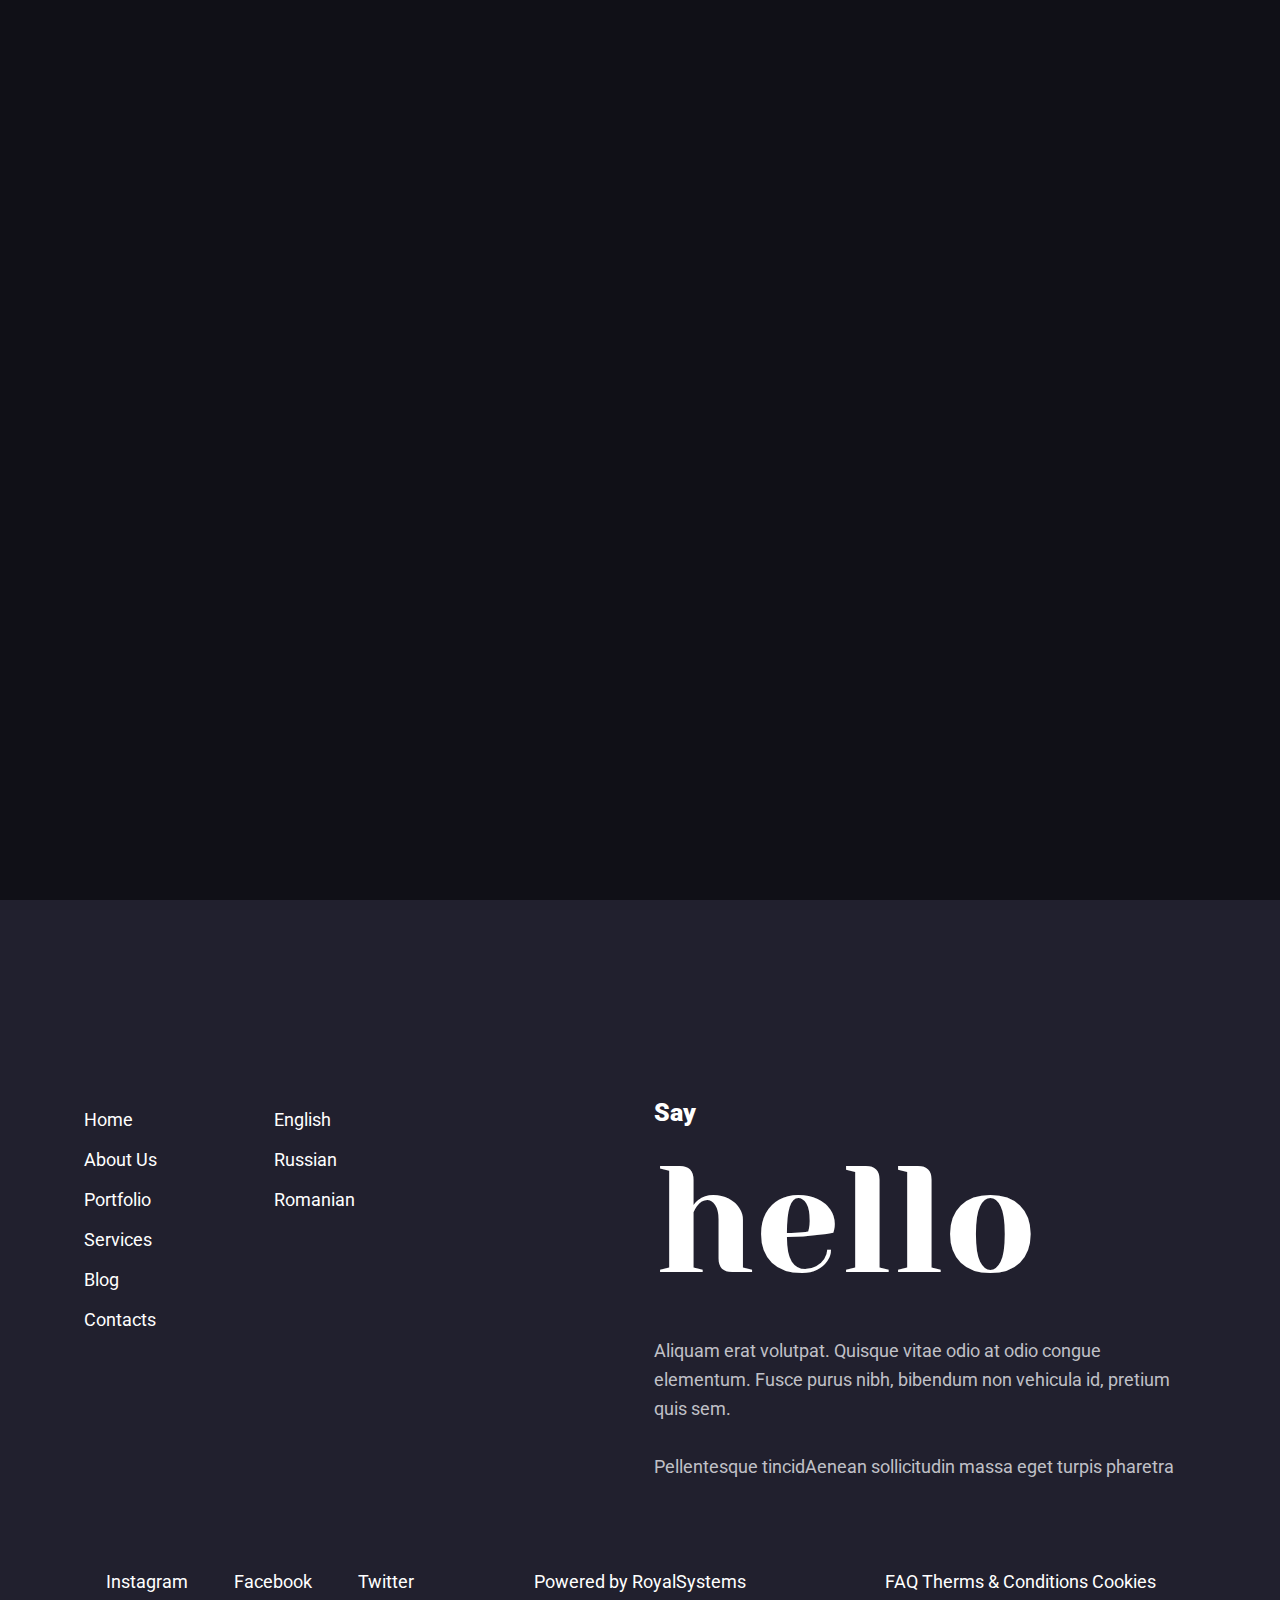
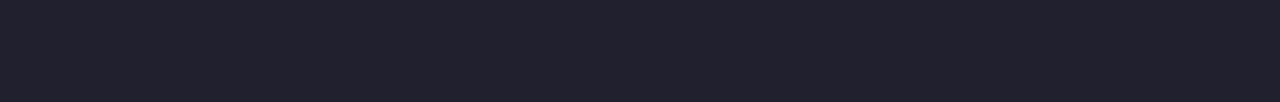
<file: cookies.html>
<!DOCTYPE html>
<html lang="en" xmlns="http://www.w3.org/1999/xhtml">

<head>
    <title>Oblo - Showcase Portfolio & Agency Template</title>
    <meta http-equiv="Content-Type" content="text/html; charset=utf-8">
    <meta http-equiv="X-UA-Compatible" content="IE=edge">
    <meta name="viewport" content="width=device-width, initial-scale=1">
    <meta name="HandheldFriendly" content="true">
    <meta name="author" content="beshleyua" />
    <meta name="description" content="Creative Agency Portfolio HTML5 Template. Best suited for Portfolio, Agency, Photography, Showcases." />

    <!-- fontawesome CSS -->
    <link rel="stylesheet" href="https://use.fontawesome.com/releases/v5.8.0/css/all.css">

    <!-- fonts googleapis CSS -->
    <link rel="preconnect" href="https://fonts.gstatic.com">
    <link href="https://fonts.googleapis.com/css2?family=Roboto:ital,wght@0,100;0,300;0,400;0,500;0,700;0,900;1,100;1,300;1,400;1,500;1,700;1,900&display=swap" rel="stylesheet">
    <link href="https://fonts.googleapis.com/css2?family=Yeseva+One&display=swap" rel="stylesheet">
    <link href="https://fonts.googleapis.com/css2?family=Mr+De+Haviland&display=swap" rel="stylesheet">

    <!-- Bootstrap CSS -->
    <link rel="stylesheet" href="css/bootstrap.min.css">

    <!-- CSS STYLES -->
    <link rel="stylesheet" href="css/animate.css">
    <link rel="stylesheet" href="css/magnific-popup.css">
    <link rel="stylesheet" href="css/splitting.css">
    <link rel="stylesheet" href="css/swiper.css">
    <link rel="stylesheet" href="css/main.css">

    <!--[if lt IE 9]>
	<script src="http://css3-mediaqueries-js.googlecode.com/svn/trunk/css3-mediaqueries.js"></script>
	<script src="http://html5shim.googlecode.com/svn/trunk/html5.js"></script>
	<![endif]-->

    <!-- Favicon -->
    <link rel="shortcut icon" href="favicon.ico" type="image/x-icon">
    <link rel="icon" href="favicon.ico" type="image/x-icon">

</head>

<body>
    <div class="page">

        <!-- Preloader -->
        <div class="preloader">
            <div class="centrize full-width">
                <div class="vertical-center">
                    <div class="spinner"></div>
                </div>
            </div>
        </div>

        <!-- Header -->
        <header class="header">

            <!-- Navbar -->
            <div class="navbar">

                <!-- logo -->
                <div class="logo">
                    <a href="index.html"><img src="images/logo.svg" alt="" /></a>
                </div>

                <!-- menu btn -->
                <a href="#" class="menu-btn full"><span></span></a>

            </div>

            <!-- Menu Full Overlay -->
            <div class="menu-full-overlay">

                <div class="menu-full-container">
                    <div class="container">
                        <div class="row">
                            <div class="col-xs-12 col-sm-12 col-md-12 col-lg-7 offset-1">

                                <!-- menu full -->
                                <div class="menu-full">
                                    <ul>
                                        <li>
                                            <a href="index.html" class="index.html" data-splitting="chars">Home</a>

                                        </li>
                                        <li>
                                            <a href="about.html" class="splitting-text-anim-2" data-splitting="chars">About</a>
                                        </li>
                                        <li>
                                            <a href="services.html" class="splitting-text-anim-2" data-splitting="chars">Services</a>
                                        </li>
                                        <li>
                                            <a href="portfolio-page.html" class="splitting-text-anim-2" data-splitting="chars">Portfolio</a>
                                        </li>
                                        <li>
                                            <a href="blog.html" class="splitting-text-anim-2" data-splitting="chars">Blog</a>
                                        </li>
                                        <li>
                                            <a href="contacts.html" class="splitting-text-anim-2" data-splitting="chars">Cotnacts</a>
                                        </li>
                                        <li class="has-children">
                                            <a href="#" class="splitting-text-anim-2" data-splitting="chars">Language</a>
                                            <ul>
                                                <li class="scrolla-element-anim-1">
                                                    <a href="single-service-page.html" class="splitting-text-anim-1" data-splitting="chars">English</a>
                                                </li>
                                                <li class="scrolla-element-anim-1">
                                                    <a href="single-service-page.html" class="splitting-text-anim-1" data-splitting="chars">Russian</a>
                                                </li>
                                                <li class="scrolla-element-anim-1">
                                                    <a href="single-service-page.html" class="splitting-text-anim-1" data-splitting="chars">Romanian</a>
                                                </li>
                                            </ul>
                                        </li>
                                    </ul>
                                </div>

                            </div>
                        </div>
                    </div>
                </div>

                <!-- social -->
                <div class="menu-social-links">
                    <a href="#" target="blank" class="splitting-text-anim-1" data-splitting="chars">
						Instagram
					</a>
                    <a href="#" target="blank" class="splitting-text-anim-1" data-splitting="chars">
						Facebook
					</a>
                    <a href="#" target="blank" class="splitting-text-anim-1" data-splitting="chars">
						Twitter
					</a>
                    <a href="#" target="blank" class="splitting-text-anim-1" data-splitting="chars">
						linkedin
					</a>
                </div>

            </div>

        </header>

        <!-- Wrapper -->
        <div class="wrapper">

            <div class="section hero-started contacts-started" data-dispimgpath="images/pointilize.jpg" style="height: 1049px;">

                <!-- slide -->
                <div class="slide"><img src="images/contacts-bg-slide.jpg" class="started-item__image" alt=""></div>
                <div class="canvas started-items__image"><canvas width="1920" height="1080" style="touch-action: none; cursor: inherit;"></canvas></div>

                <div class="container">

                    <!-- titles -->
                    <div class="h-titles" style="opacity: 1; transform: translateY(0px);">
                        <div class="h-subtitle splitting-text-anim-1 scroll-animate words chars splitting animate__active animate__animated" data-splitting="chars" data-animate="active" style="--word-total:1; --char-total:5; visibility: visible;"><span class="word" data-word="let’s" style="--word-index:0;"><span class="char" data-char="l" style="--char-index:0;">l</span><span class="char" data-char="e" style="--char-index:1;">e</span><span class="char" data-char="t" style="--char-index:2;">t</span>
                            <span class="char" data-char="’" style="--char-index:3;">’</span><span class="char" data-char="s" style="--char-index:4;">s</span></span>
                        </div>
                        <div class="h-title splitting-text-anim-2 scroll-animate words chars splitting animate__active animate__animated" data-splitting="chars" data-animate="active" style="--word-total:1; --char-total:7; visibility: visible;"><span class="word" data-word="contact" style="--word-index:0;"><span class="char" data-char="c" style="--char-index:0;">c</span><span class="char" data-char="o" style="--char-index:1;">o</span><span class="char" data-char="n" style="--char-index:2;">n</span>
                            <span class="char" data-char="t" style="--char-index:3;">t</span><span class="char" data-char="a" style="--char-index:4;">a</span><span class="char" data-char="c" style="--char-index:5;">c</span><span class="char" data-char="t"
                                style="--char-index:6;">t</span></span>
                        </div>
                        <div class="c-list scrolla-element-anim-1 scroll-animate animate__active animate__animated" data-animate="active" style="visibility: visible;">
                            <ul>
                                <li>Marollem Street 32, 7th Floor, Newlight <br>Road, New York, USA.</li>
                                <li><strong>Phone:</strong> <a href="tel:+18001235689">+1 800 123 56 89</a></li>
                                <li><strong>Fax:</strong> <a href="tel:+18001235689">+1 801 123 56 29</a></li>
                                <li><strong>Email:</strong> <a href="mailto:robertl@oblo.com">robertl@oblo.com</a></li>
                            </ul>
                        </div>
                    </div>

                </div>

            </div>

        </div>
        <!-- Footer -->
        <div class="footer">
            <div class="container">
                <div class="row">
                    <div class="col-6 col-xs-6 col-sm-6 col-md-6 col-lg-2">

                        <nav class="footer-nav">
                            <li><a href="index.html">Home</a></li>
                            <li><a href="about-us.html">About Us</a></li>
                            <li><a href="portfolio-page.html">Portfolio</a></li>
                            <li><a href="services.html">Services</a></li>
                            <li><a href="blog.html">Blog</a></li>
                            <li><a href="contacts.html">Contacts</a></li>
                        </nav>

                    </div>
                    <div class="col-6 col-xs-6 col-sm-6 col-md-6 col-lg-2">

                        <nav class="footer-nav">
                            <li><a href="#">English</a></li>
                            <li><a href="#">Russian</a></li>
                            <li><a href="#">Romanian</a></li>
                        </nav>

                    </div>
                    <div class="col-xs-12 col-sm-12 col-md-12 col-lg-2 footer-height"></div>
                    <div class="col-xs-12 col-sm-12 col-md-12 col-lg-6">

                        <!-- titles -->
                        <div class="h-titles">
                            <div class="h-subtitle splitting-text-anim-1 scroll-animate words chars splitting animate__active animate__animated" data-splitting="chars" data-animate="active" style="--word-total:1; --char-total:3; visibility: visible;"><span class="word" data-word="Say" style="--word-index:0;"><span class="char" data-char="S" style="--char-index:0;">S</span><span class="char" data-char="a" style="--char-index:1;">a</span><span class="char" data-char="y" style="--char-index:2;">y</span></span>
                            </div>
                            <div class="h-title splitting-text-anim-2 scroll-animate words chars splitting animate__active animate__animated" data-splitting="chars" data-animate="active" style="--word-total:1; --char-total:5; visibility: visible;"><span class="word" data-word="hello" style="--word-index:0;"><span class="char" data-char="h" style="--char-index:0;">h</span><span class="char" data-char="e" style="--char-index:1;">e</span><span class="char" data-char="l"
                                    style="--char-index:2;">l</span><span class="char" data-char="l" style="--char-index:3;">l</span><span class="char" data-char="o" style="--char-index:4;">o</span></span>
                            </div>
                            <div class="h-text scrolla-element-anim-1 scroll-animate animate__active animate__animated" data-animate="active" style="visibility: visible;">
                                <p>
                                    Aliquam erat volutpat. Quisque vitae odio at odio congue elementum. Fusce purus nibh, bibendum non vehicula id, pretium quis sem.
                                </p>
                                <p>
                                    Pellentesque tincidAenean sollicitudin massa eget turpis pharetra
                                </p>
                            </div>
                        </div>



                    </div>
                </div>
                <div class="row">
                    <div class="col-xs-12 col-sm-12 col-md-12 col-lg-4 footer-social footer-nav-margin">
                        <a href="#">Instagram</a>
                        <a href="#">Facebook</a>
                        <a href="#">Twitter</a>
                    </div>
                    <div style="text-align: center" class="col-xs-12 col-sm-12 col-md-12 col-lg-4 footer-nav-margin">
                        <a href="#">Powered by RoyalSystems</a>
                    </div>

                    <div style="text-align: center" class="col-xs-12 col-sm-12 col-md-12 col-lg-4 footer-nav-margin">
                        <a href="faq.html">FAQ  Therms & Conditions  Cookies</a>
                    </div>



                </div>
            </div>
        </div>


    </div>

    <!-- cursor -->
    <div class="cursor"></div>



    <!-- Scripts -->
    <script src="js/jquery.min.js"></script>
    <script src="js/bootstrap.bundle.min.js"></script>
    <script src="js/jquery.validate.min.js"></script>
    <script src="js/swiper.min.js"></script>
    <script src="js/splitting.min.js"></script>
    <script src="js/TweenMax.min.js"></script>
    <script src="js/pixi.min.js"></script>
    <script src="js/cursor.js"></script>
    <script src="js/magnific-popup.js"></script>
    <script src="js/imagesloaded.pkgd.js"></script>
    <script src="js/isotope.pkgd.js"></script>
    <script src="js/jquery.scrolla.js"></script>
    <script src="js/skrollr.js"></script>
    <script src="js/main-slider.js"></script>
    <script src="js/full-slider.js"></script>
    <script src="js/half-slider.js"></script>
    <script src="js/ex-slider.js"></script>
    <script src="js/hero-started.js"></script>
    <script src="js/script.js"></script>
    <!--<script src="js/lazysizes.min.js" async=""></script>
	<script>
		/*Lazy*/
		document.addEventListener('lazybeforeunveil', function(e){
			var bg = e.target.getAttribute('data-bg');
			if(bg){
				e.target.style.backgroundImage = 'url(' + bg + ')';
			}
		});
	</script>-->

</body>

</html>
</file>
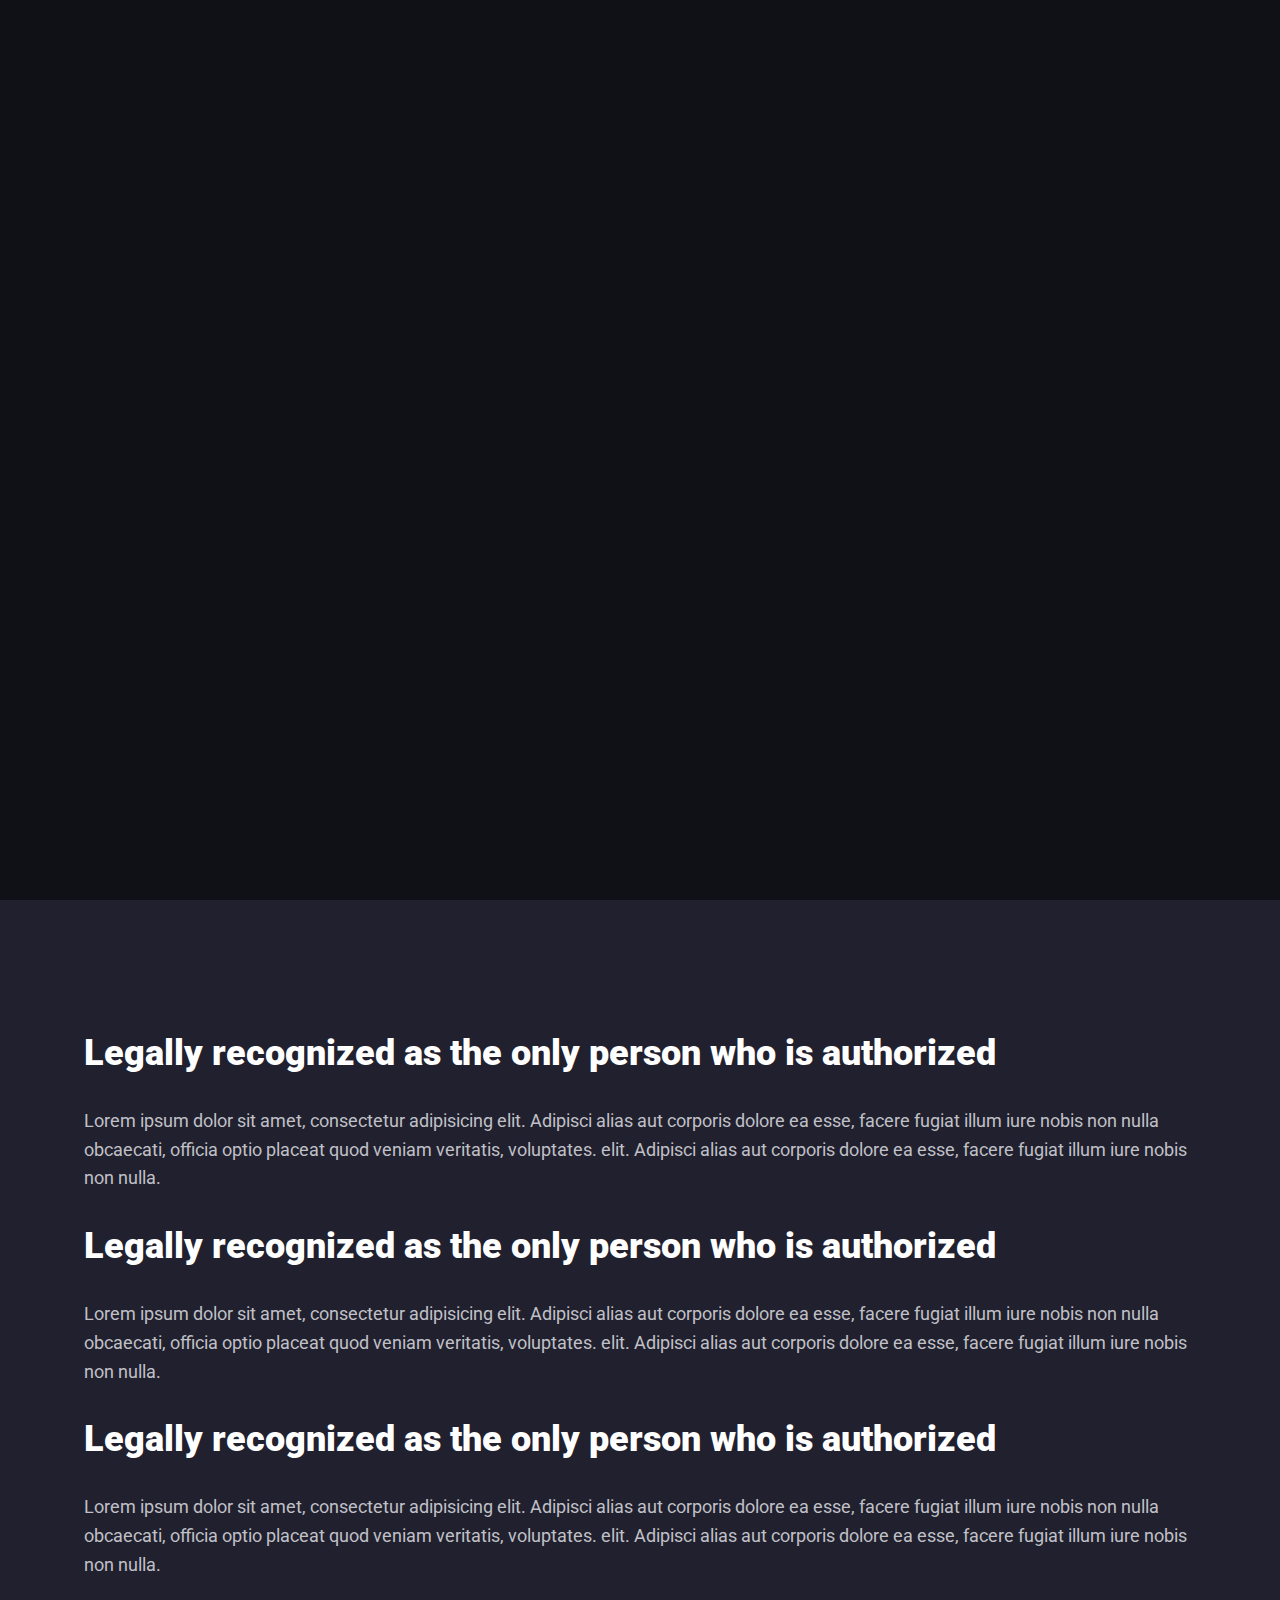
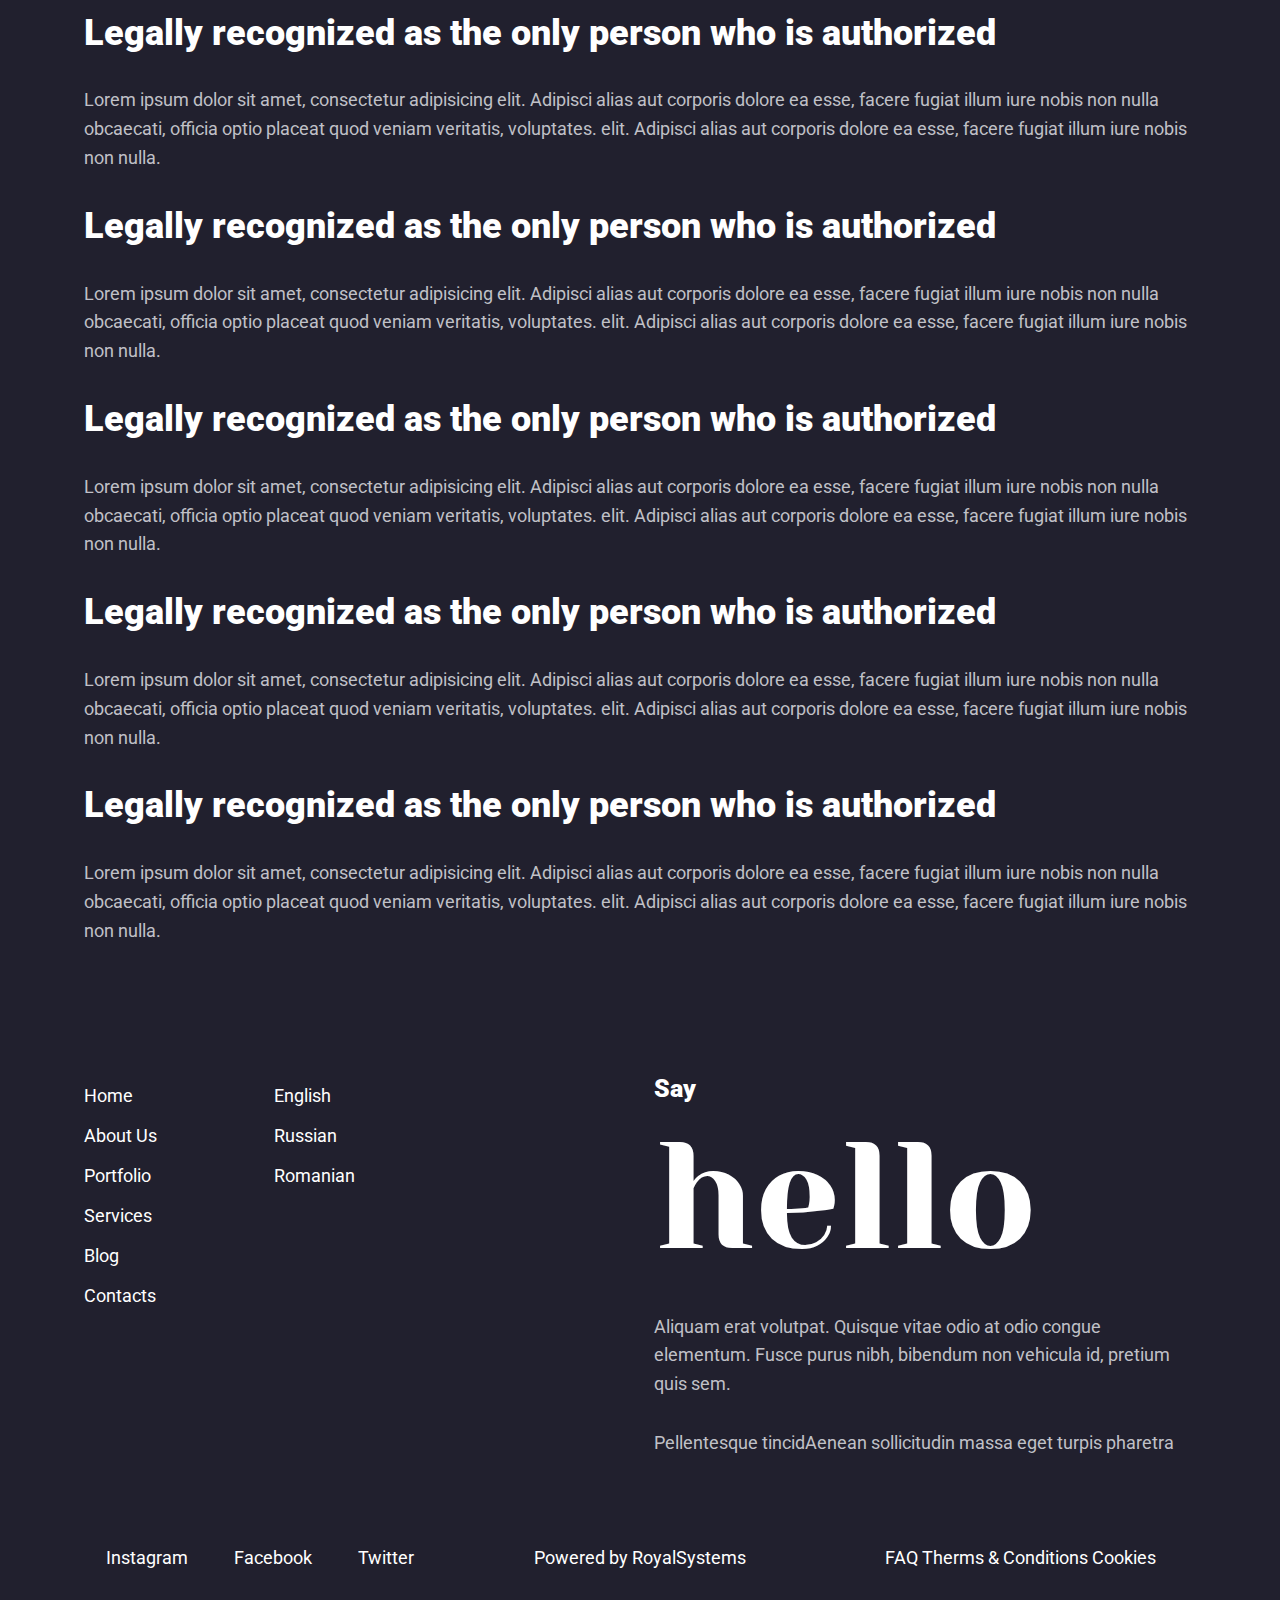
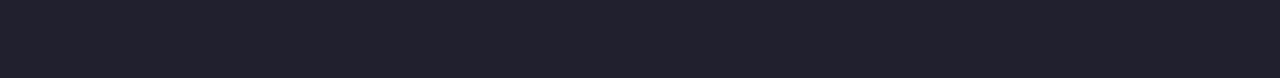
<file: faq.html>
<!DOCTYPE html>
<html lang="en" xmlns="http://www.w3.org/1999/xhtml">

<head>
    <title>Oblo - Showcase Portfolio & Agency Template</title>
    <meta http-equiv="Content-Type" content="text/html; charset=utf-8">
    <meta http-equiv="X-UA-Compatible" content="IE=edge">
    <meta name="viewport" content="width=device-width, initial-scale=1">
    <meta name="HandheldFriendly" content="true">
    <meta name="author" content="beshleyua" />
    <meta name="description" content="Creative Agency Portfolio HTML5 Template. Best suited for Portfolio, Agency, Photography, Showcases." />

    <!-- fontawesome CSS -->
    <link rel="stylesheet" href="https://use.fontawesome.com/releases/v5.8.0/css/all.css">

    <!-- fonts googleapis CSS -->
    <link rel="preconnect" href="https://fonts.gstatic.com">
    <link href="https://fonts.googleapis.com/css2?family=Roboto:ital,wght@0,100;0,300;0,400;0,500;0,700;0,900;1,100;1,300;1,400;1,500;1,700;1,900&display=swap" rel="stylesheet">
    <link href="https://fonts.googleapis.com/css2?family=Yeseva+One&display=swap" rel="stylesheet">
    <link href="https://fonts.googleapis.com/css2?family=Mr+De+Haviland&display=swap" rel="stylesheet">

    <!-- Bootstrap CSS -->
    <link rel="stylesheet" href="css/bootstrap.min.css">

    <!-- CSS STYLES -->
    <link rel="stylesheet" href="css/animate.css">
    <link rel="stylesheet" href="css/magnific-popup.css">
    <link rel="stylesheet" href="css/splitting.css">
    <link rel="stylesheet" href="css/swiper.css">
    <link rel="stylesheet" href="css/main.css">

    <!--[if lt IE 9]>
	<script src="http://css3-mediaqueries-js.googlecode.com/svn/trunk/css3-mediaqueries.js"></script>
	<script src="http://html5shim.googlecode.com/svn/trunk/html5.js"></script>
	<![endif]-->

    <!-- Favicon -->
    <link rel="shortcut icon" href="favicon.ico" type="image/x-icon">
    <link rel="icon" href="favicon.ico" type="image/x-icon">

</head>

<body>
    <div class="page">

        <!-- Preloader -->
        <div class="preloader">
            <div class="centrize full-width">
                <div class="vertical-center">
                    <div class="spinner"></div>
                </div>
            </div>
        </div>

        <!-- Header -->
        <header class="header">

            <!-- Navbar -->
            <div class="navbar">

                <!-- logo -->
                <div class="logo">
                    <a href="index.html"><img src="images/logo.svg" alt="" /></a>
                </div>

                <!-- menu btn -->
                <a href="#" class="menu-btn full"><span></span></a>

            </div>

            <!-- Menu Full Overlay -->
            <div class="menu-full-overlay">

                <div class="menu-full-container">
                    <div class="container">
                        <div class="row">
                            <div class="col-xs-12 col-sm-12 col-md-12 col-lg-7 offset-1">

                                <!-- menu full -->
                                <div class="menu-full">
                                    <ul>
                                        <li>
                                            <a href="index.html" class="index.html" data-splitting="chars">Home</a>

                                        </li>
                                        <li>
                                            <a href="about.html" class="splitting-text-anim-2" data-splitting="chars">About</a>
                                        </li>
                                        <li>
                                            <a href="services.html" class="splitting-text-anim-2" data-splitting="chars">Services</a>
                                        </li>
                                        <li>
                                            <a href="portfolio-page.html" class="splitting-text-anim-2" data-splitting="chars">Portfolio</a>
                                        </li>
                                        <li>
                                            <a href="blog.html" class="splitting-text-anim-2" data-splitting="chars">Blog</a>
                                        </li>
                                        <li>
                                            <a href="contacts.html" class="splitting-text-anim-2" data-splitting="chars">Cotnacts</a>
                                        </li>
                                        <li class="has-children">
                                            <a href="#" class="splitting-text-anim-2" data-splitting="chars">Language</a>
                                            <ul>
                                                <li class="scrolla-element-anim-1">
                                                    <a href="single-service-page.html" class="splitting-text-anim-1" data-splitting="chars">English</a>
                                                </li>
                                                <li class="scrolla-element-anim-1">
                                                    <a href="single-service-page.html" class="splitting-text-anim-1" data-splitting="chars">Russian</a>
                                                </li>
                                                <li class="scrolla-element-anim-1">
                                                    <a href="single-service-page.html" class="splitting-text-anim-1" data-splitting="chars">Romanian</a>
                                                </li>
                                            </ul>
                                        </li>
                                    </ul>
                                </div>

                            </div>
                        </div>
                    </div>
                </div>

                <!-- social -->
                <div class="menu-social-links">
                    <a href="#" target="blank" class="splitting-text-anim-1" data-splitting="chars">
						Instagram
					</a>
                    <a href="#" target="blank" class="splitting-text-anim-1" data-splitting="chars">
						Facebook
					</a>
                    <a href="#" target="blank" class="splitting-text-anim-1" data-splitting="chars">
						Twitter
					</a>
                    <a href="#" target="blank" class="splitting-text-anim-1" data-splitting="chars">
						linkedin
					</a>
                </div>

            </div>

        </header>

        <!-- Wrapper -->
        <div class="wrapper">

            <div class="section hero-started contacts-started" data-dispimgpath="images/pointilize.jpg" style="height: 1049px;">

                <!-- slide -->
                <div class="slide"><img src="images/contacts-bg-slide.jpg" class="started-item__image" alt=""></div>
                <div class="canvas started-items__image"><canvas width="1920" height="1080" style="touch-action: none; cursor: inherit;"></canvas></div>

                <div class="container">

                    <!-- titles -->
                    <div class="h-titles" style="opacity: 1; transform: translateY(0px);">
                        <div class="h-subtitle splitting-text-anim-1 scroll-animate words chars splitting animate__active animate__animated" data-splitting="chars" data-animate="active" style="--word-total:1; --char-total:5; visibility: visible;"><span class="word" data-word="let’s" style="--word-index:0;"><span class="char" data-char="l" style="--char-index:0;">l</span><span class="char" data-char="e" style="--char-index:1;">e</span><span class="char" data-char="t" style="--char-index:2;">t</span>
                            <span class="char" data-char="’" style="--char-index:3;">’</span><span class="char" data-char="s" style="--char-index:4;">s</span></span>
                        </div>
                        <div class="h-title splitting-text-anim-2 scroll-animate words chars splitting animate__active animate__animated" data-splitting="chars" data-animate="active" style="--word-total:1; --char-total:7; visibility: visible;"><span class="word" data-word="contact" style="--word-index:0;"><span class="char" data-char="c" style="--char-index:0;">c</span><span class="char" data-char="o" style="--char-index:1;">o</span><span class="char" data-char="n" style="--char-index:2;">n</span>
                            <span class="char" data-char="t" style="--char-index:3;">t</span><span class="char" data-char="a" style="--char-index:4;">a</span><span class="char" data-char="c" style="--char-index:5;">c</span><span class="char" data-char="t"
                                style="--char-index:6;">t</span></span>
                        </div>
                        <div class="c-list scrolla-element-anim-1 scroll-animate animate__active animate__animated" data-animate="active" style="visibility: visible;">
                            <ul>
                                <li>Marollem Street 32, 7th Floor, Newlight <br>Road, New York, USA.</li>
                                <li><strong>Phone:</strong> <a href="tel:+18001235689">+1 800 123 56 89</a></li>
                                <li><strong>Fax:</strong> <a href="tel:+18001235689">+1 801 123 56 29</a></li>
                                <li><strong>Email:</strong> <a href="mailto:robertl@oblo.com">robertl@oblo.com</a></li>
                            </ul>
                        </div>
                    </div>

                </div>

            </div>
            <section class="blog">
                <div class="container">
                    <div class="row">

                        <div class="col-lg-12">
                            <div class="post">
                                <div>
                                    <h3>
                                        Legally recognized as the only person who is authorized
                                    </h3>
                                    <div class="post-author">
                                        <p>
                                            Lorem ipsum dolor sit amet, consectetur adipisicing elit. Adipisci alias aut corporis dolore ea esse, facere fugiat illum iure nobis non nulla obcaecati, officia optio placeat quod veniam veritatis, voluptates. elit. Adipisci alias aut corporis dolore
                                            ea esse, facere fugiat illum iure nobis non nulla.
                                        </p>
                                    </div>
                                </div>
                            </div>
                            <div class="post">
                                <div>
                                    <h3>
                                        Legally recognized as the only person who is authorized
                                    </h3>
                                    <div class="post-author">
                                        <p>
                                            Lorem ipsum dolor sit amet, consectetur adipisicing elit. Adipisci alias aut corporis dolore ea esse, facere fugiat illum iure nobis non nulla obcaecati, officia optio placeat quod veniam veritatis, voluptates. elit. Adipisci alias aut corporis dolore
                                            ea esse, facere fugiat illum iure nobis non nulla.
                                        </p>
                                    </div>
                                </div>
                            </div>
                            <div class="post">
                                <div>
                                    <h3>
                                        Legally recognized as the only person who is authorized
                                    </h3>
                                    <div class="post-author">
                                        <p>
                                            Lorem ipsum dolor sit amet, consectetur adipisicing elit. Adipisci alias aut corporis dolore ea esse, facere fugiat illum iure nobis non nulla obcaecati, officia optio placeat quod veniam veritatis, voluptates. elit. Adipisci alias aut corporis dolore
                                            ea esse, facere fugiat illum iure nobis non nulla.
                                        </p>
                                    </div>
                                </div>
                            </div>
                            <div class="post">
                                <div>
                                    <h3>
                                        Legally recognized as the only person who is authorized
                                    </h3>
                                    <div class="post-author">
                                        <p>
                                            Lorem ipsum dolor sit amet, consectetur adipisicing elit. Adipisci alias aut corporis dolore ea esse, facere fugiat illum iure nobis non nulla obcaecati, officia optio placeat quod veniam veritatis, voluptates. elit. Adipisci alias aut corporis dolore
                                            ea esse, facere fugiat illum iure nobis non nulla.
                                        </p>
                                    </div>
                                </div>
                            </div>
                            <div class="post">
                                <div>
                                    <h3>
                                        Legally recognized as the only person who is authorized
                                    </h3>
                                    <div class="post-author">
                                        <p>
                                            Lorem ipsum dolor sit amet, consectetur adipisicing elit. Adipisci alias aut corporis dolore ea esse, facere fugiat illum iure nobis non nulla obcaecati, officia optio placeat quod veniam veritatis, voluptates. elit. Adipisci alias aut corporis dolore
                                            ea esse, facere fugiat illum iure nobis non nulla.
                                        </p>
                                    </div>
                                </div>
                            </div>
                            <div class="post">
                                <div>
                                    <h3>
                                        Legally recognized as the only person who is authorized
                                    </h3>
                                    <div class="post-author">
                                        <p>
                                            Lorem ipsum dolor sit amet, consectetur adipisicing elit. Adipisci alias aut corporis dolore ea esse, facere fugiat illum iure nobis non nulla obcaecati, officia optio placeat quod veniam veritatis, voluptates. elit. Adipisci alias aut corporis dolore
                                            ea esse, facere fugiat illum iure nobis non nulla.
                                        </p>
                                    </div>
                                </div>
                            </div>
                            <div class="post">
                                <div>
                                    <h3>
                                        Legally recognized as the only person who is authorized
                                    </h3>
                                    <div class="post-author">
                                        <p>
                                            Lorem ipsum dolor sit amet, consectetur adipisicing elit. Adipisci alias aut corporis dolore ea esse, facere fugiat illum iure nobis non nulla obcaecati, officia optio placeat quod veniam veritatis, voluptates. elit. Adipisci alias aut corporis dolore
                                            ea esse, facere fugiat illum iure nobis non nulla.
                                        </p>
                                    </div>
                                </div>
                            </div>
                            <div class="post">
                                <div>
                                    <h3>
                                        Legally recognized as the only person who is authorized
                                    </h3>
                                    <div class="post-author">
                                        <p>
                                            Lorem ipsum dolor sit amet, consectetur adipisicing elit. Adipisci alias aut corporis dolore ea esse, facere fugiat illum iure nobis non nulla obcaecati, officia optio placeat quod veniam veritatis, voluptates. elit. Adipisci alias aut corporis dolore
                                            ea esse, facere fugiat illum iure nobis non nulla.
                                        </p>
                                    </div>
                                </div>
                            </div>

                        </div>
                    </div>
                    <!-- end row -->
                </div>
                <!-- end container -->
            </section>

        </div>
        <!-- Footer -->
        <div class="footer">
            <div class="container">
                <div class="row">
                    <div class="col-6 col-xs-6 col-sm-6 col-md-6 col-lg-2">

                        <nav class="footer-nav">
                            <li><a href="index.html">Home</a></li>
                            <li><a href="about-us.html">About Us</a></li>
                            <li><a href="portfolio-page.html">Portfolio</a></li>
                            <li><a href="services.html">Services</a></li>
                            <li><a href="blog.html">Blog</a></li>
                            <li><a href="contacts.html">Contacts</a></li>
                        </nav>

                    </div>
                    <div class="col-6 col-xs-6 col-sm-6 col-md-6 col-lg-2">

                        <nav class="footer-nav">
                            <li><a href="#">English</a></li>
                            <li><a href="#">Russian</a></li>
                            <li><a href="#">Romanian</a></li>
                        </nav>

                    </div>
                    <div class="col-xs-12 col-sm-12 col-md-12 col-lg-2 footer-height"></div>
                    <div class="col-xs-12 col-sm-12 col-md-12 col-lg-6">

                        <!-- titles -->
                        <div class="h-titles">
                            <div class="h-subtitle splitting-text-anim-1 scroll-animate words chars splitting animate__active animate__animated" data-splitting="chars" data-animate="active" style="--word-total:1; --char-total:3; visibility: visible;"><span class="word" data-word="Say" style="--word-index:0;"><span class="char" data-char="S" style="--char-index:0;">S</span><span class="char" data-char="a" style="--char-index:1;">a</span><span class="char" data-char="y" style="--char-index:2;">y</span></span>
                            </div>
                            <div class="h-title splitting-text-anim-2 scroll-animate words chars splitting animate__active animate__animated" data-splitting="chars" data-animate="active" style="--word-total:1; --char-total:5; visibility: visible;"><span class="word" data-word="hello" style="--word-index:0;"><span class="char" data-char="h" style="--char-index:0;">h</span><span class="char" data-char="e" style="--char-index:1;">e</span><span class="char" data-char="l"
                                    style="--char-index:2;">l</span><span class="char" data-char="l" style="--char-index:3;">l</span><span class="char" data-char="o" style="--char-index:4;">o</span></span>
                            </div>
                            <div class="h-text scrolla-element-anim-1 scroll-animate animate__active animate__animated" data-animate="active" style="visibility: visible;">
                                <p>
                                    Aliquam erat volutpat. Quisque vitae odio at odio congue elementum. Fusce purus nibh, bibendum non vehicula id, pretium quis sem.
                                </p>
                                <p>
                                    Pellentesque tincidAenean sollicitudin massa eget turpis pharetra
                                </p>
                            </div>
                        </div>



                    </div>
                </div>
                <div class="row">
                    <div class="col-xs-12 col-sm-12 col-md-12 col-lg-4 footer-social footer-nav-margin">
                        <a href="#">Instagram</a>
                        <a href="#">Facebook</a>
                        <a href="#">Twitter</a>
                    </div>
                    <div style="text-align: center" class="col-xs-12 col-sm-12 col-md-12 col-lg-4 footer-nav-margin">
                        <a href="#">Powered by RoyalSystems</a>
                    </div>

                    <div style="text-align: center" class="col-xs-12 col-sm-12 col-md-12 col-lg-4 footer-nav-margin">
                        <a href="faq.html">FAQ  Therms & Conditions  Cookies</a>
                    </div>



                </div>
            </div>
        </div>


    </div>

    <!-- cursor -->
    <div class="cursor"></div>



    <!-- Scripts -->
    <script src="js/jquery.min.js"></script>
    <script src="js/bootstrap.bundle.min.js"></script>
    <script src="js/jquery.validate.min.js"></script>
    <script src="js/swiper.min.js"></script>
    <script src="js/splitting.min.js"></script>
    <script src="js/TweenMax.min.js"></script>
    <script src="js/pixi.min.js"></script>
    <script src="js/cursor.js"></script>
    <script src="js/magnific-popup.js"></script>
    <script src="js/imagesloaded.pkgd.js"></script>
    <script src="js/isotope.pkgd.js"></script>
    <script src="js/jquery.scrolla.js"></script>
    <script src="js/skrollr.js"></script>
    <script src="js/main-slider.js"></script>
    <script src="js/full-slider.js"></script>
    <script src="js/half-slider.js"></script>
    <script src="js/ex-slider.js"></script>
    <script src="js/hero-started.js"></script>
    <script src="js/script.js"></script>
    <!--<script src="js/lazysizes.min.js" async=""></script>
	<script>
		/*Lazy*/
		document.addEventListener('lazybeforeunveil', function(e){
			var bg = e.target.getAttribute('data-bg');
			if(bg){
				e.target.style.backgroundImage = 'url(' + bg + ')';
			}
		});
	</script>-->

</body>

</html>
</file>
<file: css/splitting.css>
/* Recommended styles for Splitting */
.splitting .word,
.splitting .char {
  display: inline-block;
}

/* Psuedo-element chars */
.splitting .char {
  position: relative;
}

/**
 * Populate the psuedo elements with the character to allow for expanded effects
 * Set to `display: none` by default; just add `display: block` when you want
 * to use the psuedo elements
 */
.splitting .char::before,
.splitting .char::after {
  content: attr(data-char);
  position: absolute;
  top: 0;
  left: 0;
  visibility: hidden;
  transition: inherit;
  user-select: none;
}

/* Expanded CSS Variables */

.splitting {
  /* The center word index */
  --word-center: calc((var(--word-total) - 1) / 2);

  /* The center character index */
  --char-center: calc((var(--char-total) - 1) / 2);

  /* The center character index */
  --line-center: calc((var(--line-total) - 1) / 2);
}

.splitting .word {
  /* Pecent (0-1) of the word's position */
  --word-percent: calc(var(--word-index) / var(--word-total));

  /* Pecent (0-1) of the line's position */
  --line-percent: calc(var(--line-index) / var(--line-total));
}

.splitting .char {
  /* Percent (0-1) of the char's position */
  --char-percent: calc(var(--char-index) / var(--char-total));

  /* Offset from center, positive & negative */
  --char-offset: calc(var(--char-index) - var(--char-center));

  /* Absolute distance from center, only positive */
  --distance: calc(
     (var(--char-offset) * var(--char-offset)) / var(--char-center)
  );

  /* Distance from center where -1 is the far left, 0 is center, 1 is far right */
  --distance-sine: calc(var(--char-offset) / var(--char-center));

  /* Distance from center where 1 is far left/far right, 0 is center */
  --distance-percent: calc((var(--distance) / var(--char-center)));
}

.splitting.cells img { width: 100%; display: block; }

@supports ( display: grid ) {
  .splitting.cells {
    position: relative;
    overflow: hidden;
    background-size: cover;
    visibility: hidden;
  }

  .splitting .cell-grid {
    background: inherit;
    position: absolute;
    top: 0; 
    left: 0; 
    width: 100%; 
    height: 100%;
    display: grid;
    grid-template: repeat( var(--row-total), 1fr ) / repeat( var(--col-total), 1fr );
  }

  .splitting .cell {
    background: inherit;
    position: relative;
    overflow: hidden;
  }

  .splitting .cell-inner {
    background: inherit;
    position: absolute;
    visibility: visible;
    /* Size to fit the whole container size */
    width: calc(100% * var(--col-total));
    height: calc(100% * var(--row-total));
    /* Position properly */
    left: calc(-100% * var(--col-index));
    top: calc(-100% * var(--row-index));
  }

  /* Helper variables for advanced effects */
  .splitting .cell {
    --center-x: calc((var(--col-total) - 1) / 2);
    --center-y: calc((var(--row-total) - 1) / 2);

    /* Offset from center, positive & negative */
    --offset-x: calc(var(--col-index) - var(--center-x));
    --offset-y: calc(var(--row-index) - var(--center-y));

    /* Absolute distance from center, only positive */
    --distance-x: calc( (var(--offset-x) * var(--offset-x)) / var(--center-x) );

    /* Absolute distance from center, only positive */
    --distance-y: calc( (var(--offset-y) * var(--offset-y)) / var(--center-y) );
  }
}
</file>
<file: css/main.css>
/**
*	Oblo - Creative Agency & Portfolio Template (HTML)
*	Version: 1.1.0
*	Author: beshleyua
*	Author URL: http://themeforest.net/user/beshleyua
*	Copyright © Oblo by beshleyua. All Rights Reserved.
**/


/* TABLE OF CONTENTS
  - Base Styles
  |--Typography
  |--Alignment
  |--Wrapper
  |--Breadcrumbs
  |--Preloader
  |--Cursor
  |--Swiper
  |--Animations
  |--Alignment
  |--Alignment
  - Plugins
  - Header
  |--Menu Horizontal
  |--Menu Full Overlay
  - Footer
  - Pages
  |--Section Main Slider
  |--Section Full Slider
  |--Section Half Slider
  |--Section Inner Titles
  |--Section Started Heading
  |--Section Hero Started
  |--Section Profile
  |--Section Quote
  |--Section Experience
  |--Section Awwards
  |--Section Partners
  |--Section Newslatter
  |--Section Works
  |--Section Works Carousel
  |--Section Contacts Started
  |--Section Contacts Map
  |--Section Contacts Form
  |--Section Project Started
  |--Section Project Details
  |--Section Project Description
  |--Section Quote Large
  |--Section Image Large
  |--Section Video Large
  |--Section Gallery Carousel
  |--Section Gallery
  |--Section Navigation
  |--Section Archive
  |--Section Services
  |--Section Team
  |--Section Blog
  |--Section Sidebar
  - Responsive
*/


/**
* Base Styles
**/

* {
    outline: none;
    box-sizing: border-box;
    -webkit-box-sizing: border-box;
}

::-webkit-input-placeholder {
    color: rgba(255, 255, 255, 0.5);
}

::-moz-placeholder {
    color: rgba(255, 255, 255, 0.5);
}

:-moz-placeholder {
    color: rgba(255, 255, 255, 0.5);
}

:-ms-input-placeholder {
    color: rgba(255, 255, 255, 0.5);
}

html,
body {
    margin: 0;
    padding: 0;
    height: auto !important;
    background: #21202e;
    font-size: 18px;
    color: #c0c0c7;
    font-family: "Roboto", sans-serif;
    font-weight: 400;
    line-height: 1.6;
    -webkit-font-smoothing: antialiased;
    -webkit-text-size-adjust: 100%;
}

body.no-scroll {
    overflow: hidden;
}

a {
    color: #eb6165;
    text-decoration: none;
    cursor: pointer;
}

a:link {
    color: #eb6165;
}

a:active {
    color: #eb6165;
}

a:visited {
    color: #eb6165;
}

a:hover {
    text-decoration: underline;
}

a img {
    border: none;
}

img {
    max-width: 100%;
}

input,
textarea,
button {
    font-family: "Roboto";
}

label {
    cursor: pointer;
}

iframe {
    max-width: 100%;
}

.comment-form-cookies-consent input {
    margin-right: 10px;
    position: relative;
    top: 7px;
}

.comment-form-cookies-consent label {
    display: inline-block;
    vertical-align: top;
}

.clear {
    clear: both;
}

strong {
    font-weight: 700;
}

.canvas {
    pointer-events: none;
}

.canvas canvas {
    display: block;
    position: absolute;
    left: 0;
    top: 0;
    max-height: 100%;
    max-width: 100%;
    width: 100%;
    height: 100%;
    -o-object-fit: cover;
    object-fit: cover;
}


/* - Typography */

h1,
h2,
h3,
h4,
h5,
h6 {
    font-weight: 900;
    font-family: "Roboto";
    margin: 0;
    margin-top: 30px;
    margin-bottom: 30px;
    color: #FFF;
    line-height: 1.3;
}

h1 {
    font-size: 48px;
}

h2 {
    font-size: 42px;
}

h3 {
    font-size: 36px;
}

h4 {
    font-size: 30px;
}

h5 {
    font-size: 24px;
}

h6 {
    font-size: 18px;
}

.h2-title-size {
    font-size: 64px!important;
}

p {
    padding: 0;
    margin: 30px 0;
}

strong {
    font-weight: 700;
}

@media screen and (max-width: 720px) {
    h1 {
        font-size: 31px;
    }
    .h2-title-size {
        font-size: 40px!important;
    }
    h2 {
        font-size: 28px;
    }
    h3 {
        font-size: 25px;
    }
    h4 {
        font-size: 22px;
    }
    h5 {
        font-size: 19px;
    }
    h6 {
        font-size: 16px;
    }
}

a {
    color: #FFF;
    text-decoration: underline;
    outline: none;
}

a:hover {
    text-decoration: none;
    color: #eb6165;
}

a.btn,
.btn,
a.btn-link,
.btn-link,
button,
input[type="submit"] {
    padding: 0 50px;
    position: relative;
    overflow: hidden;
    display: inline-block;
    vertical-align: top;
    font-size: 18px;
    color: #FFF;
    font-weight: 900;
    height: 62px;
    line-height: 60px;
    text-align: center;
    text-decoration: none;
    border: 2px solid #eb6165;
    outline: none!important;
    box-shadow: none!important;
    cursor: pointer;
    border-radius: 0;
    -webkit-border-radius: 0;
    transition: all 0.7s cubic-bezier(0.3, 0, 0.3, 1);
    -webkit-transition: all 0.7s cubic-bezier(0.3, 0, 0.3, 1);
}

.readmore .btn-link {
    padding: 0 30px;
    height: 52px;
    line-height: 48px;
}

input[type="submit"] {
    background-color: #eb6165;
}

a.btn:before,
.btn:before,
a.btn-link:before,
.btn-link:before,
button:before {
    content: '';
    position: absolute;
    left: -10%;
    top: -40%;
    width: 120%;
    height: 120%;
    background: #eb6165;
    transition: all 0.7s cubic-bezier(0.3, 0, 0.3, 1);
    -webkit-transition: all 0.7s cubic-bezier(0.3, 0, 0.3, 1);
    transform: translate3d(0, -100%, 0) skew(-10deg, -10deg);
    -webkit-transform: translate3d(0, -100%, 0) skew(-10deg, -10deg);
    z-index: -1;
}

a.btn:hover,
.btn:hover,
a.btn-link:hover,
.btn-link:hover {
    color: #FFF;
}

a.btn:hover:before,
.btn:hover:before,
a.btn-link:hover:before,
.btn-link:hover:before {
    top: -20%;
    transform: translate3d(0, 0, 0) skew(0deg);
    -webkit-transform: translate3d(0, 0, 0) skew(0deg);
}

input[type="text"],
input[type="email"],
input[type="search"],
input[type="password"],
input[type="tel"],
input[type="address"],
input[type="number"],
textarea {
    position: relative;
    padding: 0 20px;
    display: block;
    width: 100%;
    height: 62px;
    font-family: "Roboto";
    font-size: 18px;
    color: #FFF;
    resize: none;
    outline: 0;
    background: none;
    border: 1px solid #c0c0c7;
    border-radius: 0;
    -moz-border-radius: 0;
    -webkit-border-radius: 0;
    -khtml-border-radius: 0;
    transition: all 0.7s cubic-bezier(0.3, 0, 0.3, 1);
    -moz-transition: all 0.7s cubic-bezier(0.3, 0, 0.3, 1);
    -webkit-transition: all 0.7s cubic-bezier(0.3, 0, 0.3, 1);
    -o-transition: all 0.7s cubic-bezier(0.3, 0, 0.3, 1);
}

input:focus,
textarea:focus {
    border-color: #FFF;
    color: #FFF;
}

textarea {
    height: 270px;
    padding-top: 15px;
    padding-bottom: 15px;
    resize: none;
}

label,
legend {
    display: block;
    padding-bottom: 10px;
    font-family: "Roboto";
    font-size: 18px;
}

fieldset {
    border-width: 0;
    padding: 0;
}

input[type="checkbox"],
input[type="radio"] {
    display: inline;
}

label.error {
    padding-top: 5px;
    font-family: "Roboto";
    font-size: 14px;
    color: red;
    display: none;
}

ul {
    list-style: disc;
    margin-top: 30px;
    margin-bottom: 30px;
    padding-left: 0px;
    list-style-position: inside;
}

ol {
    list-style: decimal;
    margin-top: 30px;
    margin-bottom: 30px;
    padding-left: 0px;
    list-style-position: inside;
}

ul ul,
ol ol,
ul ol,
ol ul {
    margin-top: 15px;
    margin-bottom: 15px;
    margin-left: 15px;
}

code {
    padding: 0 4px;
    font-size: 14px;
    font-style: italic;
    text-decoration: none;
    display: inline-block;
    vertical-align: middle;
    overflow: auto;
    max-width: 100%;
    white-space: nowrap;
}

pre {
    margin: 30px 0;
    padding: 0;
    max-width: 100%;
    overflow: auto;
    white-space: pre;
    font-size: 14px;
}

mark,
ins {
    background: #333;
    text-decoration: none;
}

dt {
    margin-bottom: 5px;
    font-weight: 700;
}

dd {
    margin-top: 0;
    margin-bottom: 30px;
    margin-left: 30px;
}

.block-quote,
blockquote,
.block-quote,
.wp-block-quote,
.wp-block-quote.is-large,
.wp-block-quote.is-style-large,
.wp-block-pullquote {
    position: relative;
    margin: 50px 0;
    padding: 0 50px;
    padding-top: 35px;
    font-family: "Roboto";
    font-size: 25px;
    line-height: 1.3;
    color: #FFF;
    font-weight: 900;
}

.block-quote:before,
blockquote:before,
.block-quote:before,
.wp-block-quote:before,
.wp-block-quote.is-large:before,
.wp-block-quote.is-style-large:before,
.wp-block-pullquote:before {
    content: '';
    position: absolute;
    top: 0;
    left: 0;
    width: 37px;
    height: 32px;
    background: url(../images/quote_ic.png) no-repeat;
    background-size: contain;
}

.block-quote p,
blockquote p,
.block-quote p,
.wp-block-quote p,
.wp-block-quote.is-large p,
.wp-block-quote.is-style-large p,
.wp-block-pullquote p {
    font-size: 25px;
    margin-bottom: 0;
    font-style: normal;
}

@media only screen and (max-width: 576px) {
    .block-quote,
    blockquote,
    .block-quote,
    .wp-block-quote,
    .wp-block-quote.is-large,
    .wp-block-quote.is-style-large,
    .wp-block-pullquote {
        font-size: 20px;
        margin: 20px 0;
    }
    .block-quote p,
    blockquote p,
    .block-quote p,
    .wp-block-quote p,
    .wp-block-quote.is-large p,
    .wp-block-quote.is-style-large p,
    .wp-block-pullquote p {
        font-size: 20px;
    }
    .block-quote p br,
    blockquote p br,
    .block-quote p br,
    .wp-block-quote p br,
    .wp-block-quote.is-large p br,
    .wp-block-quote.is-style-large p br,
    .wp-block-pullquote p br {
        display: none;
    }
}

.block-quote cite,
blockquote cite,
.block-quote cite,
.wp-block-quote cite,
.wp-block-quote.is-large cite,
.wp-block-quote.is-style-large cite,
.wp-block-pullquote cite {
    font-family: "Yeseva One";
    font-size: 16px;
    font-style: normal;
    display: block;
    margin-top: 15px;
    position: relative;
    text-align: left;
    font-weight: 400;
}

.block-quote cite em,
blockquote cite em,
.block-quote cite em,
.wp-block-quote cite em,
.wp-block-quote.is-large cite em,
.wp-block-quote.is-style-large cite em,
.wp-block-pullquote cite {
    font-style: normal;
}


/*.block-quote.has-background:before,
.wp-block-quote.has-background:before,
.wp-block-quote.is-large.has-background:before,
.wp-block-quote.is-style-large.has-background:before,
.wp-block-pullquote.has-background:before,
blockquote.has-background:before {
  display: none;
}*/

.block-quote.has-background blockquote,
.wp-block-quote.has-background blockquote,
.wp-block-quote.is-large.has-background blockquote,
.wp-block-quote.is-style-large.has-background blockquote,
.wp-block-pullquote.has-background blockquote,
blockquote.has-background blockquote {
    padding: 20px 0;
}

.block-quote.has-background:before,
.wp-block-quote.has-background:before,
.wp-block-quote.is-large.has-background:before,
.wp-block-quote.is-style-large.has-background:before,
.wp-block-pullquote.has-background:before,
blockquote.has-background:before {
    left: 10px;
    top: 10px;
}

.block-quote.has-text-align-right::before,
.wp-block-quote.has-text-align-right::before,
.wp-block-pullquote.has-text-align-right::before,
blockquote.has-text-align-right::before {
    left: auto;
    right: 0;
}

.block-quote.has-text-align-right cite,
.wp-block-quote.has-text-align-right cite,
.wp-block-quote.is-large.has-text-align-right cite,
.wp-block-quote.is-style-large.has-text-align-right cite,
.wp-block-pullquote.has-text-align-right cite,
blockquote.has-text-align-right cite {
    text-align: right;
}

.block-quote cite br,
.wp-block-quote cite br,
.wp-block-quote.is-large cite br,
.wp-block-quote.is-style-large cite br,
.wp-block-pullquote cite br,
blockquote cite br {
    display: none;
}

.wp-block-pullquote {
    padding: 30px;
    text-align: left;
}

.wp-block-pullquote blockquote {
    margin-top: 0;
    margin-bottom: 0;
    padding-top: 0;
    padding-bottom: 0;
    border: none;
}

.wp-block-pullquote blockquote:before {
    display: none;
}

.wp-block-cover-image .wp-block-subhead:not(.has-text-color),
.wp-block-cover-image h1:not(.has-text-color),
.wp-block-cover-image h2:not(.has-text-color),
.wp-block-cover-image h3:not(.has-text-color),
.wp-block-cover-image h4:not(.has-text-color),
.wp-block-cover-image h5:not(.has-text-color),
.wp-block-cover-image h6:not(.has-text-color),
.wp-block-cover-image p:not(.has-text-color),
.wp-block-cover .wp-block-subhead:not(.has-text-color),
.wp-block-cover h1:not(.has-text-color),
.wp-block-cover h2:not(.has-text-color),
.wp-block-cover h3:not(.has-text-color),
.wp-block-cover h4:not(.has-text-color),
.wp-block-cover h5:not(.has-text-color),
.wp-block-cover h6:not(.has-text-color),
.wp-block-cover p:not(.has-text-color) {
    color: #fff;
}

.bypostauthor {
    border-top: none;
}


/*.wp-block-column .block-quote::before,
.wp-block-column .wp-block-quote::before,
.wp-block-column .wp-block-pullquote::before,
.wp-block-column blockquote::before {
  display: none;
}*/

.wp-block-table {
    margin: 30px 0;
}

.wp-block-table table {
    margin: 0!important;
}

.wp-block-calendar a {
    text-decoration: none;
    color: #eb6165;
}

.wp-block-column p:first-child,
.wp-block-column ul:first-child,
.wp-block-column ol:first-child,
.wp-block-column blockquote:first-child {
    margin-top: 0;
}

.wp-block-column p:last-child,
.wp-block-column ul:last-child,
.wp-block-column ol:last-child,
.wp-block-column blockquote:last-child {
    margin-bottom: 0;
}

.wp-block-columns {
    margin-bottom: 1.2rem;
}

.post-content .has-medium-font-size {
    line-height: 1.6;
}

.post-content .has-large-font-size {
    line-height: 1.4;
}

input[type=checkbox],
input[type=radio] {
    display: inline-block;
    vertical-align: top;
}

.blocks-gallery-caption {
    margin-bottom: 2rem;
}

.wp-caption-text,
.wp-block-image figcaption,
.wp-block-video figcaption,
.wp-block-embed figcaption {
    padding: 10px;
}

select,
.custom-select {
    background-color: #fff;
    border: 1px solid #4f4a6b;
    border-radius: 6px;
    -webkit-box-shadow: none;
    box-shadow: none;
    color: #FFF;
    line-height: 1;
    height: 48px;
    padding: 0 1.125rem;
    position: relative;
    width: 100%;
    -webkit-appearance: none;
    -moz-appearance: none;
    appearance: none;
}

select,
.custom-select {
    background: url(../images/caret-down.svg) no-repeat right 1.125rem center/12px 12px;
}

.wp-caption-text,
.wp-block-image figcaption,
.wp-block-video figcaption,
.wp-block-embed figcaption {
    max-width: 100%;
    margin: 0;
    padding: 10px 10px 0 10px;
    text-align: center;
    font-size: 14px;
    font-style: italic;
    opacity: 0.75;
}

.wp-block-button {
    margin-bottom: 30px;
}

.post-content .gallery {
    margin: 0 -15px;
}

.post-content .gallery .gallery-item {
    padding: 15px;
    display: inline-block;
    vertical-align: top;
    width: 33.333%;
    text-align: center;
}

.post-content .gallery.gallery-columns-1 .gallery-item {
    width: 100%;
}

.post-content .gallery.gallery-columns-2 .gallery-item {
    width: 50%;
}

.post-content .gallery.gallery-columns-3 .gallery-item {
    width: 33.333%;
}

.post-content .gallery.gallery-columns-4 .gallery-item {
    width: 25%;
}

.post-content .gallery.gallery-columns-5 .gallery-item {
    width: 20%;
}

.gallery-item .wp-caption-text.gallery-caption {
    padding-top: 10px;
    font-size: 0.875rem;
}

hr {
    border-top: 1px solid #8d99a7;
}

.wp-block-button {
    margin-bottom: 1.2rem;
    line-height: normal;
}

.wp-block-button__link {
    -webkit-box-shadow: none;
    box-shadow: none;
    display: inline-block;
    margin: 0;
    text-align: center;
    text-decoration: none;
    overflow-wrap: break-word;
    background-color: #eb6165;
    border: 1px solid #eb6165;
    border-radius: 28px;
    color: #fff;
    cursor: pointer;
    font-size: .87rem;
    font-weight: 600;
    letter-spacing: .1rem;
    line-height: 1.6;
    overflow: hidden;
    padding: .8rem 2rem;
    position: relative;
    text-transform: uppercase;
    z-index: 1;
}

.is-style-squared .wp-block-button__link {
    border-radius: 0;
}

.is-style-outline .wp-block-button__link {
    background-color: transparent;
    color: #eb6165;
    border: 1px solid #eb6165;
}

.post-content .wp-block-archives {
    margin: 2rem 0;
}

.wp-block-latest-posts.wp-block-latest-posts__list {
    padding-left: 0;
}

.wp-block-search {
    margin-bottom: 1.9rem;
    position: relative;
    max-width: 300px;
}


/* - Alignment */

.align-center {
    text-align: center !important;
}

.align-right {
    text-align: right !important;
}

.align-left {
    text-align: left !important;
}

.pull-right {
    float: right !important;
}

.pull-left {
    float: left !important;
}

.pull-none {
    float: none !important;
}

.alignright {
    margin-left: 30px;
    margin-bottom: 30px;
    float: right;
    max-width: 50%;
}

.alignleft {
    margin-right: 30px;
    margin-bottom: 30px;
    float: left;
    max-width: 50%;
}

.aligncenter {
    margin-left: auto;
    margin-right: auto;
    display: block;
}

.full-width {
    max-width: 100%;
    width: 100%;
}

.full-max-width {
    max-width: 100%;
    width: auto;
}

.centrize {
    display: table;
    table-layout: fixed;
    height: 100%;
    position: relative;
    top: 0;
    left: 0;
    z-index: 2;
}

.vertical-center {
    display: table-cell;
    vertical-align: middle;
}

.text-uppercase {
    text-transform: uppercase !important;
}

.text-lowercase {
    text-transform: lowercase !important;
}

.text-capitalize {
    text-transform: capitalize !important;
}

.text-regular {
    font-weight: 400 !important;
}

.text-bold {
    font-weight: 700 !important;
}

.text-italic {
    font-style: italic !important;
}

.alert-success {
    color: #FFF;
    background: transparent;
    border: none;
}


/* - Wrapper */

.page {
    position: relative;
    overflow: hidden;
    min-height: 50vh;
}

.wrapper {
    position: relative;
}

@media (min-width: 1200px) {
    .container {
        width: 1200px;
    }
}

.fw {
    position: relative;
}

.fw:after {
    content: '';
    clear: both;
    display: block;
}

.col-xs-12 {
    position: relative;
}

.disabled {
    display: none;
}


/* - Breadcrumbs */

.breadcrumbs {
    position: relative;
    margin-top: 0;
    margin-bottom: 40px;
    font-size: 0;
    float: left;
    z-index: 2;
}

.breadcrumbs a,
.breadcrumbs span {
    position: relative;
    display: inline-block;
    vertical-align: top;
    font-size: 16px;
    line-height: 19px;
    color: #222;
    text-decoration: none;
}

.breadcrumbs a {
    color: #1979D5;
    text-decoration: none;
}

.breadcrumbs a:hover {
    text-decoration: underline;
}


/* - Preloader */

.preloader {
    position: fixed;
    top: 0;
    left: 0;
    width: 100%;
    height: 0%;
    text-align: center;
    z-index: 1000;
}

.preloader .centrize {
    height: 100vh;
}

.preloader:before {
    content: '';
    position: absolute;
    left: -10vw;
    top: -20vh;
    width: 120vw;
    height: 120vh;
    background: #101017;
}

.preloader .spinner {
    display: inline-block;
    width: 15px;
    height: 15px;
    background: #eb6165;
    border-radius: 15px;
    -webkit-animation: spinner 0.75s cubic-bezier(0.17, 0.37, 0.43, 0.67) infinite;
    animation: spinner 0.75s cubic-bezier(0.17, 0.37, 0.43, 0.67) infinite;
}

.preloader.loaded:before {
    -webkit-animation: preloader 0.75s cubic-bezier(0.3, 0, 0.3, 1) forwards;
    animation: preloader 0.75s cubic-bezier(0.3, 0, 0.3, 1) forwards;
}

@-webkit-keyframes preloader {
    0% {
        -webkit-transform: translate3d(0, 0, 0) skew(-10deg, -10deg);
        transform: translate3d(0, 0, 0) skew(-10deg, -10deg);
    }
    100% {
        -webkit-transform: translate3d(0, -100%, 0) skew(0deg);
        transform: translate3d(0, -100%, 0) skew(0deg);
    }
}

@-webkit-keyframes spinner {
    0% {
        width: 15px;
    }
    50% {
        width: 35px;
        padding: 4px;
    }
    100% {
        width: 15px;
    }
}

@keyframes spinner {
    0% {
        width: 15px;
    }
    50% {
        width: 35px;
        padding: 4px;
    }
    100% {
        width: 15px;
    }
}


/* - Cursor */

.cursor {
    position: fixed;
    top: 0;
    left: 0;
    width: 30px;
    height: 30px;
    opacity: 1;
    background: rgba(255, 255, 255, 0.25);
    border: 1px solid transparent;
    -o-transition: width 0.3s cubic-bezier(0.3, 0, 0.3, 1), height 0.3s cubic-bezier(0.3, 0, 0.3, 1), background 0.3s cubic-bezier(0.3, 0, 0.3, 1), margin 0.3s cubic-bezier(0.3, 0, 0.3, 1), opacity 0.7s cubic-bezier(0.3, 0, 0.3, 1);
    transition: width 0.3s cubic-bezier(0.3, 0, 0.3, 1), height 0.3s cubic-bezier(0.3, 0, 0.3, 1), background 0.3s cubic-bezier(0.3, 0, 0.3, 1), margin 0.3s cubic-bezier(0.3, 0, 0.3, 1), opacity 0.7s cubic-bezier(0.3, 0, 0.3, 1);
    -webkit-transition: width 0.3s cubic-bezier(0.3, 0, 0.3, 1), height 0.3s cubic-bezier(0.3, 0, 0.3, 1), background 0.3s cubic-bezier(0.3, 0, 0.3, 1), margin 0.3s cubic-bezier(0.3, 0, 0.3, 1), opacity 0.7s cubic-bezier(0.3, 0, 0.3, 1);
    z-index: 999;
    pointer-events: none;
    border-radius: 100%;
    -moz-border-radius: 100%;
    -webkit-border-radius: 100%;
    -khtml-border-radius: 100%;
}

.cursor.cursor-zoom {
    margin-top: -25px;
    margin-left: -25px;
    width: 80px;
    height: 80px;
    background: rgba(255, 255, 255, 0);
    border-color: rgba(255, 255, 255, 0.5);
}


/* - Swiper */

.swiper-container {
    width: 100%;
    height: 100%;
}

.swiper-slide {}

.swiper-button-prev.swiper-button-disabled,
.swiper-button-next.swiper-button-disabled {
    pointer-events: none !important;
}


/* - Animations */

.splitting-text-anim-1 .char,
.splitting-text-anim-1 .word,
.splitting-text-anim-1 .line,
.splitting-text-anim-2 .char,
.splitting-text-anim-2 .word,
.splitting-text-anim-2 .line,
.splitting-text-anim-3 .char,
.splitting-text-anim-3 .word,
.splitting-text-anim-3 .line,
.splitting-text-anim-4 .char,
.splitting-text-anim-4 .word,
.splitting-text-anim-4 .line {
    -webkit-transition: opacity 0.3s linear, color 0.3s linear, -webkit-transform 0.3s cubic-bezier(0.3, 0, 0.3, 1);
    transition: opacity 0.3s linear, color 0.3s linear, -webkit-transform 0.3s cubic-bezier(0.3, 0, 0.3, 1);
    -o-transition: transform 0.3s cubic-bezier(0.3, 0, 0.3, 1), opacity 0.3s linear, color 0.3s linear;
    transition: transform 0.3s cubic-bezier(0.3, 0, 0.3, 1), opacity 0.3s linear, color 0.3s linear;
    transition: transform 0.3s cubic-bezier(0.3, 0, 0.3, 1), opacity 0.3s linear, color 0.3s linear, -webkit-transform 0.3s cubic-bezier(0.3, 0, 0.3, 1);
    -webkit-transform: translate(5px, 0) scale(0.95);
    -ms-transform: translate(5px, 0) scale(0.95);
    transform: translate(5px, 0) scale(0.95);
    opacity: 0;
}

.splitting-text-anim-1.animate__active .char,
.splitting-text-anim-1.animate__active .word,
.splitting-text-anim-1.animate__active .line,
.splitting-text-anim-2.animate__active .char,
.splitting-text-anim-2.animate__active .word,
.splitting-text-anim-2.animate__active .line,
.splitting-text-anim-3.animate__active .char,
.splitting-text-anim-3.animate__active .word,
.splitting-text-anim-3.animate__active .line,
.splitting-text-anim-4.animate__active .char,
.splitting-text-anim-4.animate__active .word,
.splitting-text-anim-4.animate__active .line {
    -webkit-transform: translate(0, 0) scale(1);
    -ms-transform: translate(0, 0) scale(1);
    transform: translate(0, 0) scale(1);
    opacity: 1;
}

.splitting-text-anim-1 .char {
    -webkit-transition-delay: calc(30ms * var(--char-index));
    -o-transition-delay: calc(30ms * var(--char-index));
    transition-delay: calc(30ms * var(--char-index));
}

.splitting-text-anim-1 .word {
    -webkit-transition-delay: calc(30ms * var(--word-index));
    -o-transition-delay: calc(30ms * var(--word-index));
    transition-delay: calc(30ms * var(--word-index));
}

.splitting-text-anim-1 .line {
    -webkit-transition-delay: calc(30ms * var(--line-index));
    -o-transition-delay: calc(30ms * var(--line-index));
    transition-delay: calc(30ms * var(--line-index));
}

.splitting-text-anim-2 .char {
    -webkit-transition-delay: calc(60ms * var(--char-index));
    -o-transition-delay: calc(60ms * var(--char-index));
    transition-delay: calc(60ms * var(--char-index));
}

.splitting-text-anim-2 .word {
    -webkit-transition-delay: calc(60ms * var(--word-index));
    -o-transition-delay: calc(60ms * var(--word-index));
    transition-delay: calc(60ms * var(--word-index));
}

.splitting-text-anim-2 .line {
    -webkit-transition-delay: calc(60ms * var(--line-index));
    -o-transition-delay: calc(60ms * var(--line-index));
    transition-delay: calc(60ms * var(--line-index));
}

.splitting-text-anim-3 .char {
    -webkit-transition-delay: calc(6ms * var(--char-index));
    -o-transition-delay: calc(6ms * var(--char-index));
    transition-delay: calc(6ms * var(--char-index));
}

.splitting-text-anim-3 .word {
    -webkit-transition-delay: calc(6ms * var(--word-index));
    -o-transition-delay: calc(6ms * var(--word-index));
    transition-delay: calc(6ms * var(--word-index));
}

.splitting-text-anim-3 .line {
    -webkit-transition-delay: calc(6ms * var(--line-index));
    -o-transition-delay: calc(6ms * var(--line-index));
    transition-delay: calc(6ms * var(--line-index));
}

.splitting-text-anim-4 .char {
    -webkit-transition-delay: calc(20ms * var(--char-index));
    -o-transition-delay: calc(20ms * var(--char-index));
    transition-delay: calc(20ms * var(--char-index));
}

.splitting-text-anim-4 .word {
    -webkit-transition-delay: calc(20ms * var(--word-index));
    -o-transition-delay: calc(20ms * var(--word-index));
    transition-delay: calc(20ms * var(--word-index));
}

.splitting-text-anim-4 .line {
    -webkit-transition-delay: calc(20ms * var(--line-index));
    -o-transition-delay: calc(20ms * var(--line-index));
    transition-delay: calc(20ms * var(--line-index));
}

.scrolla-element-anim-1 {
    -webkit-transition: opacity 0.4s linear, color 0.3s linear, -webkit-transform 0.7s cubic-bezier(0.3, 0, 0.3, 1);
    transition: opacity 0.4s linear, color 0.3s linear, -webkit-transform 0.7s cubic-bezier(0.3, 0, 0.3, 1);
    -o-transition: transform 0.7s cubic-bezier(0.3, 0, 0.3, 1), opacity 0.4s linear, color 0.3s linear;
    transition: transform 0.7s cubic-bezier(0.3, 0, 0.3, 1), opacity 0.4s linear, color 0.3s linear;
    transition: transform 0.7s cubic-bezier(0.3, 0, 0.3, 1), opacity 0.4s linear, color 0.3s linear, -webkit-transform 0.7s cubic-bezier(0.3, 0, 0.3, 1);
    -webkit-transform: translate(0, 20px);
    -ms-transform: translate(0, 20px);
    transform: translate(0, 20px);
    opacity: 0;
    -webkit-transition-delay: 100ms;
    -o-transition-delay: 100ms;
    transition-delay: 100ms;
}

.scrolla-element-anim-1.animate__active {
    -webkit-transform: translate(0, 0);
    -ms-transform: translate(0, 0);
    transform: translate(0, 0);
    opacity: 1;
}

.animate-active .splitting-text-anim-1 .char,
.animate-active .splitting-text-anim-1 .word,
.animate-active .splitting-text-anim-1 .line,
.animate-active .splitting-text-anim-2 .char,
.animate-active .splitting-text-anim-2 .word,
.animate-active .splitting-text-anim-2 .line,
.animate-active .splitting-text-anim-3 .char,
.animate-active .splitting-text-anim-3 .word,
.animate-active .splitting-text-anim-3 .line,
.animate-active .splitting-text-anim-4 .char,
.animate-active .splitting-text-anim-4 .word,
.animate-active .splitting-text-anim-4 .line,
.animate-active .scrolla-element-anim-1 .char,
.animate-active .scrolla-element-anim-1 .word,
.animate-active .scrolla-element-anim-1 .line {
    -webkit-transform: translate(0, 0) scale(1);
    -ms-transform: translate(0, 0) scale(1);
    transform: translate(0, 0) scale(1);
    opacity: 1;
}


/**
* Header
**/

.header {
    padding: 0 75px;
    position: absolute;
    left: 0;
    top: 50px;
    width: 100%;
    z-index: 90;
    transition: all 0.3s cubic-bezier(0.3, 0, 0.3, 1);
    -moz-transition: all 0.3s cubic-bezier(0.3, 0, 0.3, 1);
    -webkit-transition: all 0.3s cubic-bezier(0.3, 0, 0.3, 1);
    -o-transition: all 0.3s cubic-bezier(0.3, 0, 0.3, 1);
}

.header.opened {
    overflow: auto;
    -webkit-overflow-scrolling: touch;
    height: 100vh;
}

.header.sticky {
    padding-top: 30px;
    padding-bottom: 30px;
    position: fixed;
    top: 0;
    transform: translateZ(0) translateY(0);
    -webkit-transform: translateZ(0) translateY(0);
}

@media screen and (min-width: 1200px) {
    .header.animate-in {
        animation: header_animate_one 0.8s cubic-bezier(0.3, 0, 0.3, 1) 0s forwards;
    }
    .header.animate-out {
        animation: header_animate_two 0.8s cubic-bezier(0.3, 0, 0.3, 1) 0s forwards;
    }
    @keyframes header_animate_one {
        0% {
            transform: translateZ(0) translateY(-100px);
        }
        100% {
            transform: translateZ(0) translateY(0px);
        }
    }
    @keyframes header_animate_two {
        0% {
            transform: translateZ(0) translateY(0px);
        }
        100% {
            transform: translateZ(0) translateY(-100px);
        }
    }
}

.admin-bar .header.sticky {
    top: 32px;
}

.header.default-sticky {
    background: #21202e;
}

.header .navbar {
    padding: 0;
    position: relative;
    height: 50px;
    z-index: 3;
}

.header .navbar:after {
    content: '';
    position: relative;
    clear: both;
    display: block;
}

.header .logo {
    margin-right: 30px;
    float: left;
    width: 80px;
    font-size: 0;
}

.header .logo a {
    display: -webkit-box;
    display: -ms-flexbox;
    display: flex;
    -webkit-box-pack: center;
    -ms-flex-pack: center;
    justify-content: center;
    -webkit-box-align: center;
    -ms-flex-align: center;
    align-items: center;
    width: 100%;
    height: 50px;
}

.header .logo img {
    max-width: 100%;
    height: auto;
    transition: all 0.3s cubic-bezier(0.3, 0, 0.3, 1);
    -moz-transition: all 0.3s cubic-bezier(0.3, 0, 0.3, 1);
    -webkit-transition: all 0.3s cubic-bezier(0.3, 0, 0.3, 1);
    -o-transition: all 0.3s cubic-bezier(0.3, 0, 0.3, 1);
}

.header .dropdown-toggle::after {
    vertical-align: .155em;
}

.menu-btn {
    margin-top: -14px;
    position: absolute;
    top: 50%;
    right: 0;
    width: 32px;
    height: 32px;
}

.menu-btn.default-menu-btn {
    display: none;
}

.header__builder .menu-btn,
.elementor-editor-active .menu-btn {
    margin-top: 0px;
    margin-left: auto;
    position: relative;
    top: 0;
    display: block;
    z-index: 3;
}

.menu-btn span {
    margin-top: -9px;
    position: absolute;
    left: 0;
    top: 50%;
    width: 100%;
    height: 18px;
    display: block;
}

.menu-btn span:before,
.menu-btn span:after {
    content: '';
    position: absolute;
    left: 0;
    top: 0;
    width: 100%;
    height: 3px;
    background: #FFF;
    transition: all 0.3s cubic-bezier(0.3, 0, 0.3, 1);
    -moz-transition: all 0.3s cubic-bezier(0.3, 0, 0.3, 1);
    -webkit-transition: all 0.3s cubic-bezier(0.3, 0, 0.3, 1);
    -o-transition: all 0.3s cubic-bezier(0.3, 0, 0.3, 1);
    border-radius: 1px;
    -moz-border-radius: 1px;
    -webkit-border-radius: 1px;
    -khtml-border-radius: 1px;
}

.menu-btn span:after {
    top: auto;
    bottom: 0;
}

.menu-btn.no-touch {
    pointer-events: none;
}

.menu-btn.active span {
    background: transparent;
}

.menu-btn.active span:before,
.menu-btn.active span:after {
    top: 8px;
    -ms-transform: rotate(-45deg);
    transform: rotate(-45deg);
    -webkit-transform: rotate(-45deg);
    -moz-transform: rotate(-45deg);
    -o-transform: rotate(-45deg);
}

.menu-btn.active span:after {
    -ms-transform: rotate(45deg);
    transform: rotate(45deg);
    -webkit-transform: rotate(45deg);
    -moz-transform: rotate(45deg);
    -o-transform: rotate(45deg);
}


/* Menu Horizontal */

.nav-menu-horizontal {
    margin: 0;
    padding: 0;
    margin-left: auto;
    list-style: none;
}

.nav-menu-horizontal li {
    margin-left: 40px;
    display: inline-block;
    vertical-align: top;
}

.nav-menu-horizontal li a {
    text-decoration: none;
    font-weight: 900;
    line-height: 2;
    color: #FFF;
    transition: all 0.3s cubic-bezier(0.3, 0, 0.3, 1);
    -moz-transition: all 0.3s cubic-bezier(0.3, 0, 0.3, 1);
    -webkit-transition: all 0.3s cubic-bezier(0.3, 0, 0.3, 1);
    -o-transition: all 0.3s cubic-bezier(0.3, 0, 0.3, 1);
}

.nav-menu-horizontal li a:hover {
    color: #eb6165;
}

.nav-menu-horizontal li:hover>ul {
    opacity: 1;
    visibility: visible;
    pointer-events: auto;
}

.nav-menu-horizontal li ul {
    margin: 0;
    padding: 12px 0;
    position: absolute;
    top: 36px;
    left: -20px;
    background: #101017;
    width: 200px;
    opacity: 0;
    visibility: hidden;
    pointer-events: none;
    transition: all 0.5s cubic-bezier(0.3, 0, 0.3, 1);
    -moz-transition: all 0.5s cubic-bezier(0.3, 0, 0.3, 1);
    -webkit-transition: all 0.5s cubic-bezier(0.3, 0, 0.3, 1);
    -o-transition: all 0.5s cubic-bezier(0.3, 0, 0.3, 1);
}

.nav-menu-horizontal li ul li {
    margin-left: 0;
    display: block;
}

.nav-menu-horizontal li ul li a {
    padding: 8px 20px;
    display: block;
    font-size: 16px;
    line-height: 1.4;
}

.nav-menu-horizontal li ul ul {
    top: -12px;
    left: 100%;
    background: #191925;
}


/* Menu Full Overlay */

.menu-full-overlay {
    position: fixed;
    left: 0;
    top: 0;
    width: 100%;
    height: 100%;
    z-index: 2;
    visibility: hidden;
    opacity: 0;
    pointer-events: none;
}

.menu-full-overlay:before {
    content: '';
    position: absolute;
    left: -10vw;
    top: -20vh;
    width: 120vw;
    height: 120vh;
    background: #101017;
    -webkit-animation: close-menu-popup 1s cubic-bezier(0.3, 0, 0.3, 1) forwards;
    animation: close-menu-popup 1s cubic-bezier(0.3, 0, 0.3, 1) forwards;
}

.menu-full-overlay.is-open:before {
    -webkit-animation: open-menu-popup 1s cubic-bezier(0.3, 0, 0.3, 1) forwards;
    animation: open-menu-popup 1s cubic-bezier(0.3, 0, 0.3, 1) forwards;
}

.menu-full-overlay.has-scroll .menu-full-container {
    overflow: auto;
}

.menu-full-overlay.visible {
    visibility: visible;
    opacity: 1;
    pointer-events: auto;
}

.menu-full-container {
    position: absolute;
    top: 0;
    left: 0;
    overflow: hidden;
    display: flex;
    align-items: center;
    width: 100%;
    height: 100%;
    -webkit-overflow-scrolling: touch;
}

.menu-full-container .container {
    margin: auto;
}

.menu-full {
    position: relative;
    padding: 100px 0;
}

.menu-full ul {
    margin: 0;
    padding: 0;
    list-style: none;
    text-align: left;
}

.menu-full ul li {
    margin-bottom: 15px;
}

.menu-full ul li:last-child {
    margin-bottom: 0;
}

.menu-full ul li a {
    position: relative;
    display: inline-block;
    vertical-align: top;
    font-size: 70px;
    line-height: 1;
    font-family: "Yeseva One";
    color: #c0c0c7;
    text-decoration: none;
}

.menu-full ul li a strong {
    margin-left: 5px;
    padding: 0 5px;
    position: relative;
    top: 5px;
    display: inline-block;
    vertical-align: top;
    font-size: 12px;
    line-height: 18px;
    color: #FFF;
    text-transform: uppercase;
    font-weight: 400;
    background: rgba(255, 255, 255, 0.1);
    border-radius: 18px;
    -moz-border-radius: 18px;
    -webkit-border-radius: 18px;
    -khtml-border-radius: 18px;
}

.menu-full ul li a:hover .char,
.menu-full ul li a:hover .word {
    color: #FFF;
}

.menu-full ul li ul {
    margin: 0;
    padding: 0;
    position: relative;
    overflow: hidden;
    max-height: 0;
    opacity: 0;
    visibility: hidden;
    transition: all 0.8s cubic-bezier(0.3, 0, 0.3, 1);
    -moz-transition: all 0.8s cubic-bezier(0.3, 0, 0.3, 1);
    -webkit-transition: all 0.8s cubic-bezier(0.3, 0, 0.3, 1);
    -o-transition: all 0.8s cubic-bezier(0.3, 0, 0.3, 1);
}

.menu-full ul li ul li {
    margin-bottom: 20px;
}

.menu-full ul li ul li:last-child {
    margin-bottom: 0;
}

.menu-full ul li ul li.scrolla-element-anim-1:nth-child(1) {
    -webkit-transition-delay: 0.1s;
    -o-transition-delay: 0.1s;
    transition-delay: 0.1s;
}

.menu-full ul li ul li.scrolla-element-anim-1:nth-child(2) {
    -webkit-transition-delay: 0.2s;
    -o-transition-delay: 0.2s;
    transition-delay: 0.2s;
}

.menu-full ul li ul li.scrolla-element-anim-1:nth-child(3) {
    -webkit-transition-delay: 0.3s;
    -o-transition-delay: 0.3s;
    transition-delay: 0.3s;
}

.menu-full ul li ul li.scrolla-element-anim-1:nth-child(4) {
    -webkit-transition-delay: 0.4s;
    -o-transition-delay: 0.4s;
    transition-delay: 0.4s;
}

.menu-full ul li ul li.scrolla-element-anim-1:nth-child(5) {
    -webkit-transition-delay: 0.5s;
    -o-transition-delay: 0.5s;
    transition-delay: 0.5s;
}

.menu-full ul li ul li.scrolla-element-anim-1:nth-child(6) {
    -webkit-transition-delay: 0.6s;
    -o-transition-delay: 0.6s;
    transition-delay: 0.6s;
}

.menu-full ul li ul li.scrolla-element-anim-1:nth-child(7) {
    -webkit-transition-delay: 0.7s;
    -o-transition-delay: 0.7s;
    transition-delay: 0.7s;
}

.menu-full ul li ul li.scrolla-element-anim-1:nth-child(8) {
    -webkit-transition-delay: 0.8s;
    -o-transition-delay: 0.8s;
    transition-delay: 0.8s;
}

.menu-full ul li ul li.scrolla-element-anim-1:nth-child(9) {
    -webkit-transition-delay: 0.9s;
    -o-transition-delay: 0.9s;
    transition-delay: 0.9s;
}

.menu-full ul li ul li.scrolla-element-anim-1:nth-child(10) {
    -webkit-transition-delay: 1s;
    -o-transition-delay: 1s;
    transition-delay: 1s;
}

.menu-full ul li ul li a {
    padding-left: 60px;
    position: relative;
    display: inline-block;
    vertical-align: top;
    font-family: "Roboto";
    font-size: 35px;
    line-height: 1;
    font-weight: 900;
    color: #bab3e2;
}

.menu-full ul li ul li a:before {
    content: '';
    position: absolute;
    left: 0;
    top: 20px;
    width: 0;
    height: 4px;
    background: #eb6165;
    transition: all 0.3s cubic-bezier(0.3, 0, 0.3, 1);
    -moz-transition: all 0.3s cubic-bezier(0.3, 0, 0.3, 1);
    -webkit-transition: all 0.3s cubic-bezier(0.3, 0, 0.3, 1);
    -o-transition: all 0.3s cubic-bezier(0.3, 0, 0.3, 1);
}

.menu-full ul li ul li a:hover .char,
.menu-full ul li ul li a:hover .word {
    color: #FFF;
}

.menu-full ul li ul li a:hover:before {
    width: 40px;
}

.menu-full ul li ul li.active>a {
    color: #FFF;
}

.menu-full ul li.active>a {
    color: #FFF;
}

.menu-full ul li.opened>ul {
    padding: 20px 0;
    opacity: 1;
    visibility: visible;
}

.menu-full ul li.opened .scrolla-element-anim-1 {
    -webkit-transform: translate(0, 0);
    -ms-transform: translate(0, 0);
    transform: translate(0, 0);
    opacity: 1;
}

.menu-full ul li.disable {
    pointer-events: none;
}

.menu-full ul li.disable>a .char {
    opacity: 0.5 !important;
}

.menu-social-links {
    position: absolute;
    right: 75px;
    bottom: 45px;
    opacity: 0;
    transition: all 0.3s cubic-bezier(0.3, 0, 0.3, 1);
    -webkit-transition: all 0.3s cubic-bezier(0.3, 0, 0.3, 1);
}

.is-open .menu-social-links {
    opacity: 1;
    transition-delay: 1s;
}

.menu-social-links a {
    margin-top: 15px;
    margin-left: 30px;
    position: relative;
    display: inline-block;
    vertical-align: top;
    font-size: 12px;
    letter-spacing: 0.025em;
    line-height: 2;
    color: #bab3e2;
    font-weight: 400;
    text-decoration: none;
    text-transform: uppercase;
}

.menu-social-links a i {
    font-size: 18px;
}

.menu-social-links a:hover i {
    color: #fff;
}

.menu-social-links a:hover .char {
    color: #FFF;
}

.menu-social-links a:hover:before {
    width: 40px;
}

@-webkit-keyframes close-menu-popup {
    0% {
        -webkit-transform: translate3d(0, 0, 0) skew(-10deg, -10deg);
        transform: translate3d(0, 0, 0) skew(-10deg, -10deg);
    }
    100% {
        -webkit-transform: translate3d(0, -100%, 0) skew(0deg);
        transform: translate3d(0, -100%, 0) skew(0deg);
    }
}

@-webkit-keyframes open-menu-popup {
    0% {
        -webkit-transform: translate3d(0, -100%, 0) skew(-10deg, -10deg);
        transform: translate3d(0, -100%, 0) skew(-10deg, -10deg);
    }
    100% {
        -webkit-transform: translate3d(0, 0, 0) skew(0deg);
        transform: translate3d(0, 0, 0) skew(0deg);
    }
}

.header .logo.logo-link {
    display: block;
    max-width: 200px;
    width: auto;
}

.header .logo.logo-link a {
    display: block;
    text-decoration: none;
}

.header .logo .logotype__title {
    display: block;
    font-size: 25px;
    line-height: 1;
    font-weight: 800;
    white-space: nowrap;
    text-overflow: ellipsis;
    overflow: hidden;
    color: #fff;
}

.header .logo .logotype__title:first-letter {
    color: #eb6165;
}

.header .logo .logotype__sub {
    display: block;
    font-size: 0.875rem;
    white-space: nowrap;
    text-overflow: ellipsis;
    overflow: hidden;
    color: #c0c0c7;
}

.menu-full-overlay.is-open .menu-full ul li.has-children>a:after {
    transition: opacity 0.7s cubic-bezier(0.3, 0, 0.3, 1) 1s, transform 0.7s cubic-bezier(0.3, 0, 0.3, 1) 0s;
    -webkit-transition: opacity 0.7s cubic-bezier(0.3, 0, 0.3, 1) 1s, transform 0.7s cubic-bezier(0.3, 0, 0.3, 1) 0s;
}

.menu-full-overlay.is-open .menu-full ul li.has-children.opened>a:after {
    transition: opacity 0.7s cubic-bezier(0.3, 0, 0.3, 1) 1s, transform 0.7s cubic-bezier(0.3, 0, 0.3, 1) 0s;
    -webkit-transition: opacity 0.7s cubic-bezier(0.3, 0, 0.3, 1) 1s, transform 0.7s cubic-bezier(0.3, 0, 0.3, 1) 0s;
}

.menu-full ul li.has-children>a:after {
    margin-left: 10px;
    position: relative;
    top: -2px;
    display: inline-block;
    vertical-align: middle;
    content: "\f078";
    -moz-osx-font-smoothing: grayscale;
    -webkit-font-smoothing: antialiased;
    display: inline-block;
    font-style: normal;
    font-variant: normal;
    text-rendering: auto;
    font-size: 0.875rem;
    line-height: 1;
    font-family: 'Font Awesome 5 Free';
    font-weight: 900;
    transition: all 0.3s cubic-bezier(0.3, 0, 0.3, 1);
    -webkit-transition: all 0.3s cubic-bezier(0.3, 0, 0.3, 1);
    opacity: 0;
}

.is-open .menu-full ul li.has-children>a:after {
    opacity: 1;
    transition-delay: 0.5s;
}

.menu-full ul li.has-children.opened>a:after {
    transform: rotate(180deg);
}

@media screen and (min-width: 1100px) {
    .menu-full ul li.has-children>a:after {
        margin-left: 15px;
        font-size: 1.5rem;
    }
}


/**
* Footer
**/

.footer {
    margin: 0;
    padding: 100px 0;
}

.footer.footer-default {
    padding: 100px 0;
}

.footer .slide {
    position: absolute;
    left: 0;
    top: 0;
    width: 100%;
    height: 100%;
    background-position: center center;
    background-repeat: no-repeat;
    background-size: cover;
}

.footer .copyright-text,
.footer .copyright-text p {
    margin-top: 0;
    font-size: 14px;
    /*color: #877fb5;*/
    color: #bab3e2;
    font-weight: 400;
}

.footer .h-titles .h-subtitle {
    margin-bottom: 20px;
}

.footer .social-links,
.footer-social-links {
    /* margin-top: 50px; */
}

.footer .social-links a,
.footer-social-links a {
    margin-top: 15px;
    margin-right: 35px;
    position: relative;
    display: inline-block;
    vertical-align: top;
    color: #c0c0c7;
    font-weight: 700;
    text-decoration: none;
}

.footer .social-links a:before,
.footer-social-links a:before {
    margin-top: -2px;
    content: '';
    position: absolute;
    right: 0;
    bottom: -20px;
    width: 0;
    height: 4px;
    background: #eb6165;
    transition: all 0.3s cubic-bezier(0.3, 0, 0.3, 1);
    -moz-transition: all 0.3s cubic-bezier(0.3, 0, 0.3, 1);
    -webkit-transition: all 0.3s cubic-bezier(0.3, 0, 0.3, 1);
    -o-transition: all 0.3s cubic-bezier(0.3, 0, 0.3, 1);
}

.footer .social-links a:hover .char,
.footer .social-links a:hover .word,
.footer-social-links a:hover .char,
.footer-social-links a:hover .word {
    color: #FFF;
}

.footer .social-links a:hover:before,
.footer-social-links a:hover:before {
    width: 40px;
}

.footer .footer-social-links {
    margin-top: 0px;
}


/**
* Pages
**/

.section {
    position: relative;
    z-index: 2;
}


/**
* Section Main Slider
**/

.section.main-slider .slide-titles {
    width: 100%;
    height: 100%;
    display: -webkit-box;
    display: -ms-flexbox;
    display: flex;
    -webkit-box-align: center;
    -ms-flex-align: center;
    align-items: center;
    text-align: center;
    text-align: left;
    opacity: 0;
    transition: all 0.3s cubic-bezier(0.3, 0, 0.3, 1);
    -moz-transition: all 0.3s cubic-bezier(0.3, 0, 0.3, 1);
    -webkit-transition: all 0.3s cubic-bezier(0.3, 0, 0.3, 1);
    -o-transition: all 0.3s cubic-bezier(0.3, 0, 0.3, 1);
    -ms-transform: translate(0, -30px);
    transform: translate(0, -30px);
    -webkit-transform: translate(0, -30px);
    -moz-transform: translate(0, -30px);
    -o-transform: translate(0, -30px);
}

.section.main-slider .slide-titles .titles {
    color: #FFF;
}

.section.main-slider .slide-titles .titles.right {
    margin-left: auto;
    max-width: 540px;
}

.section.main-slider .slide-titles .titles.center {
    margin-left: auto;
    margin-right: auto;
    text-align: center;
}

.section.main-slider .slide-titles .titles.dark {
    color: #21202e;
}

.section.main-slider .slide-titles .label {
    position: relative;
    margin-bottom: 30px;
    font-size: 12px;
    text-transform: uppercase;
    opacity: 0.85;
}

.section.main-slider .slide-titles .subtitle {
    font-size: 25px;
    font-weight: 900;
}

.section.main-slider .slide-titles .title {
    position: relative;
    display: inline-block;
    vertical-align: top;
    font-family: "Yeseva One";
    font-size: 152px;
    line-height: 1;
    font-weight: 400;
    margin: 0;
    color: inherit;
}

.section.main-slider .slide-titles .title .title-inner {
    display: block;
}

.section.main-slider .slide-titles .title em {
    margin-left: -45px;
    position: relative;
    top: -45px;
    left: -55px;
    display: inline-block;
    font-size: 1.25em;
    width: 0.55em;
    color: #eb6165;
    font-style: normal;
}

.section.main-slider .slide-titles .title strong {
    font-size: 1.55em;
    font-weight: 400;
}

.section.main-slider .slide-titles .title .author-text {
    position: absolute;
    right: 80px;
    bottom: -20px;
    font-size: 15px;
}

.section.main-slider,
.section.full-slider,
.section.half-slider {
    position: relative;
    height: 100vh;
}

.admin-bar .section.main-slider,
.admin-bar .section.full-slider,
.admin-bar .section.half-slider {
    position: relative;
    height: calc(100vh - 32px);
}

@media screen and (max-width: 782px) {
    .admin-bar .section.main-slider,
    .admin-bar .section.full-slider,
    .admin-bar .section.half-slider {
        height: calc(100vh - 46px);
    }
}

.section.main-slider .canvas:after,
.section.full-slider .canvas:after,
.section.half-slider .canvas:after {
    content: '';
    position: absolute;
    left: 0;
    top: 0;
    width: 100%;
    height: 100%;
    background: rgba(0, 0, 0, 0);
}

.section.main-slider .slide,
.section.full-slider .slide,
.section.half-slider .slide {
    position: absolute;
    opacity: 0;
    visibility: hidden;
}

.section.main-slider .swiper-buttons,
.section.full-slider .swiper-buttons,
.section.half-slider .swiper-buttons {
    position: absolute;
    left: 75px;
    bottom: 50px;
    height: 0;
    text-align: left;
}

.section.main-slider .swiper-buttons .swiper-button-prev,
.section.main-slider .swiper-buttons .swiper-button-next,
.section.full-slider .swiper-buttons .swiper-button-prev,
.section.full-slider .swiper-buttons .swiper-button-next,
.section.half-slider .swiper-buttons .swiper-button-prev,
.section.half-slider .swiper-buttons .swiper-button-next {
    position: absolute;
    left: 0;
    top: 0;
    width: 12px;
    height: 20px;
    background: url(../images/arrow.svg) no-repeat;
    background-size: contain;
    border: none;
    font-size: 0;
    cursor: pointer;
    pointer-events: none;
    transition: all 0.3s cubic-bezier(0.3, 0, 0.3, 1);
    -moz-transition: all 0.3s cubic-bezier(0.3, 0, 0.3, 1);
    -webkit-transition: all 0.3s cubic-bezier(0.3, 0, 0.3, 1);
    -o-transition: all 0.3s cubic-bezier(0.3, 0, 0.3, 1);
}

.section.main-slider .swiper-buttons .swiper-button-prev:before,
.section.main-slider .swiper-buttons .swiper-button-prev:after,
.section.main-slider .swiper-buttons .swiper-button-next:before,
.section.main-slider .swiper-buttons .swiper-button-next:after,
.section.full-slider .swiper-buttons .swiper-button-prev:before,
.section.full-slider .swiper-buttons .swiper-button-prev:after,
.section.full-slider .swiper-buttons .swiper-button-next:before,
.section.full-slider .swiper-buttons .swiper-button-next:after,
.section.half-slider .swiper-buttons .swiper-button-prev:before,
.section.half-slider .swiper-buttons .swiper-button-prev:after,
.section.half-slider .swiper-buttons .swiper-button-next:before,
.section.half-slider .swiper-buttons .swiper-button-next:after {
    display: none;
}

.section.main-slider .swiper-buttons .swiper-button-prev.enabled,
.section.main-slider .swiper-buttons .swiper-button-next.enabled,
.section.full-slider .swiper-buttons .swiper-button-prev.enabled,
.section.full-slider .swiper-buttons .swiper-button-next.enabled,
.section.half-slider .swiper-buttons .swiper-button-prev.enabled,
.section.half-slider .swiper-buttons .swiper-button-next.enabled {
    pointer-events: auto;
}

.section.main-slider .swiper-buttons .swiper-button-next,
.section.full-slider .swiper-buttons .swiper-button-next,
.section.half-slider .swiper-buttons .swiper-button-next {
    left: 40px;
}

.section.main-slider .swiper-buttons .swiper-button-prev,
.section.full-slider .swiper-buttons .swiper-button-prev,
.section.half-slider .swiper-buttons .swiper-button-prev {
    -ms-transform: scaleX(-1);
    transform: scaleX(-1);
    -webkit-transform: scaleX(-1);
    -moz-transform: scaleX(-1);
    -o-transform: scaleX(-1);
}

.section.main-slider .swiper-pagination,
.section.full-slider .swiper-pagination,
.section.half-slider .swiper-pagination {
    position: absolute;
    top: 0;
    left: auto;
    right: 80px;
    width: 0;
    height: 100%;
    display: -webkit-box;
    display: -ms-flexbox;
    display: flex;
    -webkit-box-align: center;
    -ms-flex-align: center;
    align-items: center;
    -webkit-box-pack: center;
    -ms-flex-pack: center;
    justify-content: center;
    -webkit-box-orient: vertical;
    -webkit-box-direction: reverse;
    -ms-flex-direction: column-reverse;
    flex-direction: column-reverse;
}

.section.main-slider .swiper-pagination .swiper-pagination-bullet,
.section.full-slider .swiper-pagination .swiper-pagination-bullet,
.section.half-slider .swiper-pagination .swiper-pagination-bullet {
    margin: 10px 0;
    padding: 0;
    width: 28px;
    height: 14px;
    line-height: 14px;
    display: block;
    background: none;
    opacity: 1;
    font-size: 12px;
    color: #FFF;
    font-weight: 400;
    text-align: center;
    pointer-events: none;
    border-radius: 8px;
    -moz-border-radius: 8px;
    -webkit-border-radius: 8px;
    -khtml-border-radius: 8px;
    -ms-transform: rotate(-90deg);
    transform: rotate(-90deg);
    -webkit-transform: rotate(-90deg);
    -moz-transform: rotate(-90deg);
    -o-transform: rotate(-90deg);
    transition: all 0.3s cubic-bezier(0.3, 0, 0.3, 1);
    -moz-transition: all 0.3s cubic-bezier(0.3, 0, 0.3, 1);
    -webkit-transition: all 0.3s cubic-bezier(0.3, 0, 0.3, 1);
    -o-transition: all 0.3s cubic-bezier(0.3, 0, 0.3, 1);
}

.section.main-slider .swiper-pagination .swiper-pagination-bullet.swiper-pagination-bullet-active,
.section.full-slider .swiper-pagination .swiper-pagination-bullet.swiper-pagination-bullet-active,
.section.half-slider .swiper-pagination .swiper-pagination-bullet.swiper-pagination-bullet-active {
    color: #FFF;
    background: #eb6165;
}

.section.main-slider .swiper-pagination .swiper-pagination-bullet.enabled,
.section.full-slider .swiper-pagination .swiper-pagination-bullet.enabled,
.section.half-slider .swiper-pagination .swiper-pagination-bullet.enabled {
    pointer-events: auto;
}

.section.main-slider .view-btn,
.section.full-slider .view-btn,
.section.half-slider .view-btn {
    position: absolute;
    bottom: 25px;
    right: 65px;
    width: 28px;
    z-index: 3;
}

.section.main-slider .view-btn a,
.section.full-slider .view-btn a,
.section.half-slider .view-btn a {
    padding-right: 50px;
    position: relative;
    display: inline-block;
    vertical-align: top;
    font-size: 15px;
    color: #FFF;
    font-weight: 900;
    line-height: 28px;
    white-space: nowrap;
    text-decoration: none;
    -webkit-transform-origin: 0 0;
    -ms-transform-origin: 0 0;
    transform-origin: 0 0;
    -ms-transform: rotate(-90deg);
    transform: rotate(-90deg);
    -webkit-transform: rotate(-90deg);
    -moz-transform: rotate(-90deg);
    -o-transform: rotate(-90deg);
}

.section.main-slider .view-btn a:before,
.section.full-slider .view-btn a:before,
.section.half-slider .view-btn a:before {
    margin-top: -2px;
    content: '';
    position: absolute;
    right: 0;
    top: 50%;
    width: 0;
    height: 4px;
    background: #eb6165;
    transition: all 0.3s cubic-bezier(0.3, 0, 0.3, 1);
    -moz-transition: all 0.3s cubic-bezier(0.3, 0, 0.3, 1);
    -webkit-transition: all 0.3s cubic-bezier(0.3, 0, 0.3, 1);
    -o-transition: all 0.3s cubic-bezier(0.3, 0, 0.3, 1);
}

.section.main-slider .view-btn.dark a,
.section.full-slider .view-btn.dark a,
.section.half-slider .view-btn.dark a {
    color: #21202e;
}

.section.main-slider .swiper-slide.animate-active .slide-titles,
.section.full-slider .swiper-slide.animate-active .slide-titles,
.section.half-slider .swiper-slide.animate-active .slide-titles {
    opacity: 1;
    -ms-transform: translate(0, 0);
    transform: translate(0, 0);
    -webkit-transform: translate(0, 0);
    -moz-transform: translate(0, 0);
    -o-transform: translate(0, 0);
}

.section.main-slider .swiper-slide.animate-active .view-btn a:before,
.section.full-slider .swiper-slide.animate-active .view-btn a:before,
.section.half-slider .swiper-slide.animate-active .view-btn a:before {
    width: 40px;
}


/**
* Section Full Slider
**/

.section.full-slider .slide-titles {
    position: absolute;
    left: 0;
    bottom: 0;
    width: 100%;
    opacity: 0;
    transition: all 0.3s cubic-bezier(0.3, 0, 0.3, 1);
    -moz-transition: all 0.3s cubic-bezier(0.3, 0, 0.3, 1);
    -webkit-transition: all 0.3s cubic-bezier(0.3, 0, 0.3, 1);
    -o-transition: all 0.3s cubic-bezier(0.3, 0, 0.3, 1);
    -ms-transform: translate(0, -30px);
    transform: translate(0, -30px);
    -webkit-transform: translate(0, -30px);
    -moz-transform: translate(0, -30px);
    -o-transform: translate(0, -30px);
}

.section.full-slider .slide-titles .titles {
    padding: 0 75px 125px 75px;
    color: #FFF;
}

.section.full-slider .slide-titles .label {
    position: relative;
    margin-bottom: 10px;
    font-size: 12px;
    color: #FFF;
    text-transform: uppercase;
}

.section.full-slider .slide-titles .title {
    position: relative;
    display: inline-block;
    vertical-align: top;
    font-family: "Yeseva One";
    font-size: 112px;
    line-height: 0.9;
    font-weight: 400;
    margin: 0;
    color: inherit;
}

.section.full-slider .slide-titles .title a {
    color: inherit;
}

.section.full-slider .slide-titles .title .title-inner {
    display: block;
}


/**
* Section Half Slider
**/

.section.half-slider .canvas {
    position: absolute;
    right: 182px;
    top: 0;
    bottom: 0;
    width: 40vw;
}

.section.half-slider .slide-titles {
    width: 100%;
    height: 100%;
    display: -webkit-box;
    display: -ms-flexbox;
    display: flex;
    -webkit-box-align: center;
    -ms-flex-align: center;
    align-items: center;
    text-align: center;
    text-align: left;
    opacity: 0;
    transition: all 0.3s cubic-bezier(0.3, 0, 0.3, 1);
    -moz-transition: all 0.3s cubic-bezier(0.3, 0, 0.3, 1);
    -webkit-transition: all 0.3s cubic-bezier(0.3, 0, 0.3, 1);
    -o-transition: all 0.3s cubic-bezier(0.3, 0, 0.3, 1);
    -ms-transform: translate(0, -30px);
    transform: translate(0, -30px);
    -webkit-transform: translate(0, -30px);
    -moz-transform: translate(0, -30px);
    -o-transform: translate(0, -30px);
}

.section.half-slider .slide-titles .titles {
    padding: 50px 75px 0 75px;
    color: #FFF;
    max-width: 670px;
}

.section.half-slider .slide-titles .label {
    position: relative;
    margin-bottom: 10px;
    font-size: 12px;
    color: #bab3e2;
    text-transform: uppercase;
}

.section.half-slider .slide-titles .title {
    margin-top: 0px;
    margin-bottom: 20px;
    position: relative;
    font-size: 72px;
    font-weight: 900;
    line-height: 1.1;
}

.section.half-slider .slide-titles .text {
    max-width: 75%;
    color: #c0c0c7;
}

.section.half-slider .slide-titles .title .title-inner {
    display: block;
}


/**
* Section Inner Titles
**/

.section.section-inner {
    margin: 200px 0;
}

.elementor-section .section.section-inner {
    margin: 200px 0;
}

.elementor-section:first-child .section.section-inner {
    margin-top: 200px;
}

.m-titles {
    position: relative;
    margin: 0 auto;
    margin-bottom: 70px;
    text-align: center;
}

.m-titles .m-subtitle {
    margin-bottom: 10px;
}

.m-titles .m-category {
    margin-bottom: 10px;
    color: #c0c0c7;
    font-style: normal;
    font-weight: 300;
}

.m-titles .m-category a {
    color: #eb6165;
    font-weight: 700;
    text-decoration: none;
}

.m-titles .m-title {
    margin-top: 0;
    margin-bottom: 30px;
    font-family: "Yeseva One";
    font-size: 54px;
    line-height: 1.3;
    color: #FFF;
    font-weight: 400;
}

.h-titles {
    position: relative;
    margin-bottom: 40px;
    width: 100%;
}

.h-titles.h-navs {
    margin-bottom: 0;
}

.h-titles a .char,
.h-titles a .word {
    color: #c0c0c7;
}

.h-titles a:hover .char,
.h-titles a:hover .word {
    color: #FFF;
}

.h-titles .h-title {
    position: relative;
    margin-top: 0px;
    margin-bottom: 40px;
    font-family: "Yeseva One";
    font-size: 152px;
    line-height: 1;
    color: #FFF;
    font-weight: 400;
    z-index: 2;
}

.h-titles .h-subtitle {
    position: relative;
    font-size: 25px;
    line-height: 1;
    color: #FFF;
    font-weight: 900;
    z-index: 2;
}

.h-titles .h-subtitle.red {
    color: #eb6165;
}

.h-titles .h-text {
    position: relative;
    margin-bottom: 70px;
    max-width: 670px;
    z-index: 2;
}

.h-titles .h-text p {
    margin: 0 0 30px 0;
}

.h-titles .h-text p:last-child {
    margin-bottom: 0;
}

.h-titles .h-image {
    position: absolute;
    top: 0;
    left: -372px;
    width: 742px;
    height: 681px;
    -ms-transform: translateY(200px);
    transform: translateY(200px);
    -webkit-transform: translateY(200px);
    -moz-transform: translateY(200px);
    -o-transform: translateY(200px);
}

.h-titles .h-image .img {
    position: absolute;
    left: 0;
    top: 0;
    width: 100%;
    height: 100%;
    background-color: #101017;
    background-repeat: no-repeat;
    background-position: center center;
    background-size: cover;
}

.single-post-page .section.started-heading .m-titles {
    margin-bottom: 0;
}

.single-post-page .section.m-archive {
    padding-top: 0;
    margin-top: 0;
}


/**
* Section Started Heading
**/

.wrapper .section.started-heading {
    margin-top: 225px;
    margin-bottom: 50px;
}

.wrapper .section.started-heading+.section.section-inner.m-archive {
    margin-top: 100px!important;
}

.single-post .wrapper .section.started-heading+.section.section-inner.m-archive {
    margin-top: 50px!important;
}

.section.started-heading .h-titles {
    margin-bottom: 0;
}

.section.started-heading .h-titles .h-title {
    margin-bottom: 0;
}


/**
* Section Hero Started
**/

.section.hero-started {
    margin-bottom: 100px;
    overflow: hidden;
    height: 100vh;
    background: #21202e;
}

.section.hero-started .hero-started__shadow {
    position: absolute;
    top: 0px;
    left: 0px;
    width: 100%;
    height: 100%;
    background: #21202e;
    z-index: 2;
    opacity: 0;
    pointer-events: none;
}

.section.hero-started .container {
    display: -webkit-box;
    display: -ms-flexbox;
    display: flex;
    -webkit-box-align: center;
    -ms-flex-align: center;
    align-items: center;
    height: 100%;
    z-index: 2;
}

.section.hero-started .slide {
    position: absolute;
    opacity: 0;
    visibility: hidden;
}

.section.hero-started .started-items__image {
    position: absolute;
    left: 0;
    top: 0;
    width: 100%;
    height: 100%;
}

.section.hero-started .titles {
    display: inline-block;
    vertical-align: top;
}

.section.hero-started .title {
    font-family: "Yeseva One";
    font-size: 152px;
    line-height: 1;
    color: #FFF!important;
    font-weight: 400;
    margin: 0;
}

.section.hero-started .subtitle {
    font-size: 25px;
    color: #FFF!important;
    font-weight: 900;
    text-align: right;
}

.section.hero-started .h-titles {
    margin-bottom: 0;
}

.section.hero-started .h-titles .h-title {
    margin-bottom: 0;
}


/**
* Section Profile
**/

.profile-box .image {
    position: relative;
    height: 602px;
    background-repeat: no-repeat;
    background-position: center center;
    background-size: cover;
}

.profile-box .image .signature {
    position: absolute;
    left: 0;
    bottom: -35px;
    width: 100%;
    font-family: 'Mr De Haviland';
    font-size: 80px;
    line-height: 1;
    color: #FFF;
    text-align: center;
    white-space: nowrap;
    -ms-transform: rotate(-5deg);
    transform: rotate(-5deg);
    -webkit-transform: rotate(-5deg);
    -moz-transform: rotate(-5deg);
    -o-transform: rotate(-5deg);
}

.profile-box .desc {
    margin-left: -100px;
    margin-right: -30px;
    display: -webkit-box;
    display: -ms-flexbox;
    display: flex;
    justify-content: center;
    -webkit-box-orient: vertical;
    -webkit-box-direction: normal;
    -ms-flex-direction: column;
    flex-direction: column;
    height: 602px;
}

.profile-box .subname {
    font-size: 12px;
    color: #bab3e2;
    text-transform: uppercase;
    font-weight: 400;
}

.profile-box .name {
    margin-top: 0px;
    margin-bottom: 25px;
    font-size: 25px;
    line-height: 35px;
    font-weight: 900;
    color: #FFF;
}

.profile-box .text {
    color: #FFF;
}

.profile-box .text p {
    margin: 0;
}


/**
* Section Quote
**/


/*.section.m-quote {
  margin-top: 400px;
}

.elementor-section .section.m-quote {
  margin-top: 300px;
}*/

.quote-box {
    position: relative;
}

.quote-box .image {
    position: absolute;
    top: 0;
    right: 0;
    width: 100%;
    height: 528px;
    -ms-transform: translateY(-100%);
    transform: translateY(-100%);
    -webkit-transform: translateY(-100%);
    -moz-transform: translateY(-100%);
    -o-transform: translateY(-100%);
}

.quote-box .image .img {
    position: absolute;
    left: 0;
    top: 0;
    width: 100%;
    height: 100%;
    background-repeat: no-repeat;
    background-position: center center;
    background-size: cover;
}

.quote-box .desc {
    padding-top: 110px;
    position: relative;
    z-index: 2;
}

.quote-box .desc:before {
    content: '';
    position: absolute;
    left: 0;
    top: 0;
    width: 74px;
    height: 64px;
    background: url(../images/quote_ic.png) no-repeat;
    background-size: contain;
}

.quote-box .subname {
    font-size: 25px;
    color: #FFF;
    font-weight: 900;
}

.quote-box .name {
    font-size: 152px;
    line-height: 1;
    font-family: "Yeseva One";
    color: #FFF;
    font-weight: 400;
}

.quote-box .label {
    font-size: 15px;
    font-family: "Yeseva One";
    color: #FFF;
    font-weight: 400;
}


/**
* Section Experience
**/

.section.m-experience.m-process {
    margin: 100px 0 200px 0;
}

.section.m-experience.m-process .experience-carousel .slides-ex-items__image {
    left: 0;
}

.experience-carousel {
    position: relative;
    height: 621px;
}

.experience-carousel .slides-ex-items__image {
    position: absolute;
    left: 10.5%;
    top: 0;
    width: 100%;
    height: 100%;
}

.experience-carousel .slide {
    position: absolute;
    opacity: 0;
    visibility: hidden;
}

.experience-carousel .slide-titles {
    width: 100%;
    height: 100%;
    display: -webkit-box;
    display: -ms-flexbox;
    display: flex;
    -webkit-box-align: center;
    -ms-flex-align: center;
    align-items: center;
    text-align: center;
    text-align: left;
    opacity: 0;
    transition: all 0.3s cubic-bezier(0.3, 0, 0.3, 1);
    -moz-transition: all 0.3s cubic-bezier(0.3, 0, 0.3, 1);
    -webkit-transition: all 0.3s cubic-bezier(0.3, 0, 0.3, 1);
    -o-transition: all 0.3s cubic-bezier(0.3, 0, 0.3, 1);
    -ms-transform: translate(0, -30px);
    transform: translate(0, -30px);
    -webkit-transform: translate(0, -30px);
    -moz-transform: translate(0, -30px);
    -o-transform: translate(0, -30px);
}

.experience-carousel .slide-titles .titles {
    color: #FFF;
}

.experience-carousel .slide-titles .label {
    font-size: 25px;
    color: #eb6165;
    font-weight: 900;
}

.experience-carousel .slide-titles .title {
    margin-bottom: 10px;
    font-family: "Yeseva One";
    font-size: 152px;
    line-height: 1;
    font-weight: 400;
}

.experience-carousel .slide-titles .text {
    max-width: 400px;
}

.experience-carousel .swiper-buttons {
    position: absolute;
    right: 210px;
    bottom: -70px;
    height: 0;
    text-align: left;
}

.experience-carousel .swiper-buttons .swiper-button-prev,
.experience-carousel .swiper-buttons .swiper-button-next {
    position: absolute;
    left: 0;
    top: 0;
    width: 12px;
    height: 20px;
    background: url(../images/arrow.svg) no-repeat;
    background-size: contain;
    border: none;
    font-size: 0;
    cursor: pointer;
    pointer-events: none;
    transition: all 0.3s cubic-bezier(0.3, 0, 0.3, 1);
    -moz-transition: all 0.3s cubic-bezier(0.3, 0, 0.3, 1);
    -webkit-transition: all 0.3s cubic-bezier(0.3, 0, 0.3, 1);
    -o-transition: all 0.3s cubic-bezier(0.3, 0, 0.3, 1);
}

.experience-carousel .swiper-buttons .swiper-button-prev:before,
.experience-carousel .swiper-buttons .swiper-button-prev:after,
.experience-carousel .swiper-buttons .swiper-button-next:before,
.experience-carousel .swiper-buttons .swiper-button-next:after {
    display: none;
}

.experience-carousel .swiper-buttons .swiper-button-prev.enabled,
.experience-carousel .swiper-buttons .swiper-button-next.enabled {
    pointer-events: auto;
}

.experience-carousel .swiper-buttons .swiper-button-next {
    left: 40px;
}

.experience-carousel .swiper-buttons .swiper-button-prev {
    -ms-transform: scaleX(-1);
    transform: scaleX(-1);
    -webkit-transform: scaleX(-1);
    -moz-transform: scaleX(-1);
    -o-transform: scaleX(-1);
}

.experience-carousel .avatar-1 {
    position: absolute;
    right: -260px;
    top: 0;
    width: 368px;
    height: 368px;
    -ms-transform: translateY(400px);
    transform: translateY(400px);
    -webkit-transform: translateY(400px);
    -moz-transform: translateY(400px);
    -o-transform: translateY(400px);
}

.experience-carousel .avatar-2 {
    position: absolute;
    right: -385px;
    top: 0;
    width: 224px;
    height: 224px;
    -ms-transform: translateY(200px);
    transform: translateY(200px);
    -webkit-transform: translateY(200px);
    -moz-transform: translateY(200px);
    -o-transform: translateY(200px);
}

.experience-carousel .avatar-1 .img,
.experience-carousel .avatar-2 .img {
    position: absolute;
    left: 0;
    top: 0;
    width: 100%;
    height: 100%;
    background-repeat: no-repeat;
    background-position: center center;
    background-size: cover;
}

.experience-carousel .swiper-slide.animate-active .slide-titles {
    opacity: 1;
    -ms-transform: translate(0, 0);
    transform: translate(0, 0);
    -webkit-transform: translate(0, 0);
    -moz-transform: translate(0, 0);
    -o-transform: translate(0, 0);
}


/**
* Section Awwards
**/

.awwards-items .awwards-col:nth-child(odd) {
    margin-top: 70px;
}

.awwards-items .awwards-col:nth-child(even) .awwards-item .desc {
    top: 0;
    bottom: auto;
}

.awwards-item {
    position: relative;
}

.awwards-item .image {
    position: relative;
    overflow: hidden;
}

.awwards-item .image .img {
    position: relative;
    display: block;
    width: 100%;
    height: 371px;
    background-position: center center;
    background-repeat: no-repeat;
    background-size: cover;
    transition: all 0.3s cubic-bezier(0.3, 0, 0.3, 1);
    -moz-transition: all 0.3s cubic-bezier(0.3, 0, 0.3, 1);
    -webkit-transition: all 0.3s cubic-bezier(0.3, 0, 0.3, 1);
    -o-transition: all 0.3s cubic-bezier(0.3, 0, 0.3, 1);
}

.awwards-item .desc {
    padding: 35px;
    position: absolute;
    left: 0;
    bottom: 0;
    width: 100%;
    color: #FFF;
    z-index: 2;
}

.awwards-item .title {
    margin-bottom: 10px;
    font-size: 25px;
    line-height: 35px;
    font-weight: 900;
}

.awwards-item a {
    color: #fff;
    text-decoration: none;
}

.awwards-item .label {
    font-size: 12px;
    line-height: 28px;
}


/**
* Section Partners
**/

.partners-box {
    margin-top: 20px;
    position: relative;
}

.partners-box .text {
    margin-bottom: 70px;
}

.partners-box .text p {
    margin: 0 0 30px 0;
}

.partners-box .text p:last-child {
    margin-bottom: 0;
}

.partners-items {
    overflow: hidden;
}

.partners-items .partners-col {
    margin-left: -1px;
    border-top: 1px solid #323141;
    border-left: 1px solid #323141;
}

.partners-items .partners-col:nth-child(1),
.partners-items .partners-col:nth-child(2) {
    border-top: none;
}

.partners-item .image {
    padding: 20px 50px;
    height: 90px;
    display: -webkit-box;
    display: -ms-flexbox;
    display: flex;
    -webkit-box-pack: center;
    -ms-flex-pack: center;
    justify-content: center;
    -webkit-box-align: center;
    -ms-flex-align: center;
    align-items: center;
}

.partners-item .image img {
    max-width: 100%;
    max-height: 100%;
}


/**
* Section Newslatter
**/

.section.m-newslatter {
    padding: 80px 0;
}

.section.m-newslatter .slide {
    position: absolute;
    left: 0;
    top: 0;
    width: 100%;
    height: 100%;
    background-position: center center;
    background-repeat: no-repeat;
    background-size: cover;
}

.section.m-newslatter .h-subtitle {
    color: #fff!important;
}

.section.m-newslatter .h-title {
    color: #fff!important;
}

.newslatter-form {
    position: relative;
}

.newslatter-form .submit-btn {
    padding: 0;
    position: absolute;
    width: 300px;
}


/**
* Section Works
**/

.filter-links {
    margin-bottom: 30px;
    position: relative;
    z-index: 2;
}

.filter-links a {
    margin-bottom: 20px;
    margin-right: 35px;
    position: relative;
    display: inline-block;
    vertical-align: top;
    color: #c0c0c7;
    font-weight: 700;
    text-decoration: none;
}

.filter-links a:before {
    margin-top: -2px;
    content: '';
    position: absolute;
    right: 0;
    bottom: -20px;
    width: 0;
    max-width: 60%;
    height: 4px;
    background: #eb6165;
    transition: all 0.3s cubic-bezier(0.3, 0, 0.3, 1);
    -moz-transition: all 0.3s cubic-bezier(0.3, 0, 0.3, 1);
    -webkit-transition: all 0.3s cubic-bezier(0.3, 0, 0.3, 1);
    -o-transition: all 0.3s cubic-bezier(0.3, 0, 0.3, 1);
}

.filter-links a:hover .char,
.filter-links a:hover .word {
    color: #FFF;
}

.filter-links a:hover:before {
    width: 40px;
}

.filter-links a.active {
    color: #FFF;
}

.works-items.classic .works-item a:after {
    content: '';
    position: absolute;
    left: 0;
    top: 0;
    width: 100%;
    height: 100%;
    opacity: 0;
    background: -webkit-gradient(linear, left top, left bottom, from(rgba(0, 0, 0, 0)), to(#21202e));
    background: -o-linear-gradient(top, rgba(0, 0, 0, 0) 0%, #21202e 100%);
    background: linear-gradient(to bottom, rgba(0, 0, 0, 0) 0%, #21202e 100%);
    transition: all 0.3s cubic-bezier(0.3, 0, 0.3, 1);
    -moz-transition: all 0.3s cubic-bezier(0.3, 0, 0.3, 1);
    -webkit-transition: all 0.3s cubic-bezier(0.3, 0, 0.3, 1);
    -o-transition: all 0.3s cubic-bezier(0.3, 0, 0.3, 1);
}

.works-items.classic .works-item .desc {
    padding: 0 40px 40px 40px;
    position: absolute;
    left: 0;
    bottom: -30px;
    width: 100%;
    opacity: 0;
    transition: all 0.6s cubic-bezier(0.3, 0, 0.3, 1);
    -moz-transition: all 0.6s cubic-bezier(0.3, 0, 0.3, 1);
    -webkit-transition: all 0.6s cubic-bezier(0.3, 0, 0.3, 1);
    -o-transition: all 0.6s cubic-bezier(0.3, 0, 0.3, 1);
}

.works-items.classic .works-item:hover a:after {
    opacity: 1;
}

.works-items.classic .works-item:hover .desc {
    opacity: 1;
    bottom: 0;
}

.works-items.classic .works-item:hover .desc .category .char,
.works-items.classic .works-item:hover .desc .category .word {
    -webkit-transform: translate(0, 0) scale(1);
    -ms-transform: translate(0, 0) scale(1);
    transform: translate(0, 0) scale(1);
    opacity: 1;
}

.works-items.classic .works-item:hover .desc .name .char,
.works-items.classic .works-item:hover .desc .name .word {
    -webkit-transform: translate(0, 0) scale(1);
    -ms-transform: translate(0, 0) scale(1);
    transform: translate(0, 0) scale(1);
    opacity: 1;
}

.works-items.column-2-offset {
    margin-left: -50px;
    margin-right: -50px;
}

.works-items.column-2-offset .works-col {
    padding: 0 50px;
}

.works-items.column-3-offset {
    margin-left: -25px;
    margin-right: -25px;
    margin-top: -50px;
}

.works-items.column-3-offset .works-col {
    padding: 0 25px;
}

.works-items.column-3-offset .works-col .works-item {
    margin-top: 50px;
}

.works-items.column-3-offset .works-item .image .img {
    height: 418px;
}

.works-items.column-3-offset .works-item .image .img img {
    width: 100%;
    height: 100%;
    object-fit: cover;
}

.works-items {
    margin-top: -100px;
}

.works-item {
    position: relative;
    margin-top: 100px;
}

.works-item a {
    text-decoration: none;
}

.works-item .image {
    position: relative;
    line-height: 1;
    font-size: 0;
    display: block;
}

.works-item .image:before,
.works-item .image:after {
    content: '';
    position: absolute;
    left: -10px;
    top: -10px;
    width: 10px;
    height: calc(100% + 20px);
    background: #21202e;
    z-index: 2;
    pointer-events: none;
    transition: all 0.6s cubic-bezier(0.3, 0, 0.3, 1);
    -moz-transition: all 0.6s cubic-bezier(0.3, 0, 0.3, 1);
    -webkit-transition: all 0.6s cubic-bezier(0.3, 0, 0.3, 1);
    -o-transition: all 0.6s cubic-bezier(0.3, 0, 0.3, 1);
}

.works-item .image:after {
    left: auto;
    right: -10px;
}

.works-item .image .img {
    position: relative;
    display: block;
    width: 100%;
    display: block;
}

.works-item .image .img:before,
.works-item .image .img:after {
    content: '';
    position: absolute;
    left: -10px;
    top: -10px;
    width: calc(100% + 20px);
    height: 10px;
    background: #21202e;
    z-index: 2;
    pointer-events: none;
    transition: all 0.6s cubic-bezier(0.3, 0, 0.3, 1);
    -moz-transition: all 0.6s cubic-bezier(0.3, 0, 0.3, 1);
    -webkit-transition: all 0.6s cubic-bezier(0.3, 0, 0.3, 1);
    -o-transition: all 0.6s cubic-bezier(0.3, 0, 0.3, 1);
}

.works-item .image .img:after {
    top: auto;
    bottom: -10px;
}

.works-item .image img {
    max-width: 100%;
    -ms-transform: scale(1);
    transform: scale(1);
    -webkit-transform: scale(1);
    -moz-transform: scale(1);
    -o-transform: scale(1);
    transition: all 0.6s cubic-bezier(0.3, 0, 0.3, 1);
    -moz-transition: all 0.6s cubic-bezier(0.3, 0, 0.3, 1);
    -webkit-transition: all 0.6s cubic-bezier(0.3, 0, 0.3, 1);
    -o-transition: all 0.6s cubic-bezier(0.3, 0, 0.3, 1);
}

.works-item .desc {
    margin-top: 30px;
    position: relative;
    z-index: 2;
    display: block;
}

.works-item .desc .category {
    color: #eb6165;
    font-weight: 700;
    display: block;
}

.works-item .desc .name {
    font-size: 25px;
    color: #c0c0c7;
    font-weight: 900;
    display: block;
}

.works-item:hover .image:before,
.works-item:hover .image:after {
    width: 20px;
}

.works-item:hover .image .img:before,
.works-item:hover .image .img:after {
    height: 20px;
}

.works-item:hover .image .img img {
    -ms-transform: scale(1.02);
    transform: scale(1.02);
    -webkit-transform: scale(1.02);
    -moz-transform: scale(1.02);
    -o-transform: scale(1.02);
}

.works-item:hover .desc .name .char,
.works-item:hover .desc .name .word {
    color: #FFF;
}

.works-items.hide_description .works-item .desc {
    display: none;
}

.works-items.hide_title .works-item .desc .name {
    display: none;
}

.works-items.hide_category .works-item .desc .category {
    display: none;
}

.works-items.hide_description .works-item a:after {
    display: none;
}

.gallery-items {
    margin-top: 100px;
}

.gallery-items .works-item {
    margin-top: 0;
}

.gallery-items .works-item .image {
    margin-bottom: 50px;
}


/**
* Section Works Carousel
**/

.section.m-works {
    margin-top: 0px !important;
}

.section.m-works-carousel {
    padding-top: 50px;
    position: relative;
    height: 100vh;
    cursor: -webkit-grab;
    cursor: grab;
}

.admin-bar .section.m-works-carousel {
    height: calc(100vh - 32px);
}

@media screen and (max-width: 782px) {
    .admin-bar .section.m-works-carousel {
        height: calc(100vh - 46px);
    }
}

.section.m-works-carousel:active {
    cursor: -webkit-grabbing;
    cursor: grabbing;
}

.section.m-works-carousel .container {
    height: 100%;
    display: flex;
    align-items: center;
}

.section.m-works-carousel .swiper-container {
    overflow: visible;
    height: 540px;
}

.section.m-works-carousel .swiper-wrapper {
    -webkit-transition-timing-function: ease-out, cubic-bezier(0.82, 0.1, 0.14, 1.12);
    -o-transition-timing-function: ease-out, cubic-bezier(0.82, 0.1, 0.14, 1.12);
    transition-timing-function: ease-out, cubic-bezier(0.82, 0.1, 0.14, 1.12);
}

.section.m-works-carousel .works-slide {
    position: relative;
    width: 100%;
}

.section.m-works-carousel .works-slide a {
    text-decoration: none;
}

.section.m-works-carousel .works-slide .image {
    position: relative;
    display: block;
    height: 540px;
}

.section.m-works-carousel .works-slide .image:before,
.section.m-works-carousel .works-slide .image:after {
    content: '';
    position: absolute;
    left: -10px;
    top: -10px;
    width: 10px;
    height: calc(100% + 20px);
    background: #21202e;
    z-index: 2;
    pointer-events: none;
    transition: all 0.6s cubic-bezier(0.3, 0, 0.3, 1);
    -moz-transition: all 0.6s cubic-bezier(0.3, 0, 0.3, 1);
    -webkit-transition: all 0.6s cubic-bezier(0.3, 0, 0.3, 1);
    -o-transition: all 0.6s cubic-bezier(0.3, 0, 0.3, 1);
}

.section.m-works-carousel .works-slide .image:after {
    left: auto;
    right: -10px;
}

.section.m-works-carousel .works-slide .image .img {
    position: absolute;
    top: 0;
    left: 0;
    width: 100%;
    height: 100%;
}

.section.m-works-carousel .works-slide .image .img:before,
.section.m-works-carousel .works-slide .image .img:after {
    content: '';
    position: absolute;
    left: -10px;
    top: -10px;
    width: calc(100% + 20px);
    height: 10px;
    background: #21202e;
    z-index: 2;
    pointer-events: none;
    transition: all 0.6s cubic-bezier(0.3, 0, 0.3, 1);
    -moz-transition: all 0.6s cubic-bezier(0.3, 0, 0.3, 1);
    -webkit-transition: all 0.6s cubic-bezier(0.3, 0, 0.3, 1);
    -o-transition: all 0.6s cubic-bezier(0.3, 0, 0.3, 1);
}

.section.m-works-carousel .works-slide .image .img:after {
    top: auto;
    bottom: -10px;
}

.section.m-works-carousel .works-slide .slide {
    position: absolute;
    left: 0;
    top: 0;
    display: block;
    width: 100%;
    height: 100%;
    background-repeat: no-repeat;
    background-position: center center;
    background-size: cover;
    -ms-transform: scale(1);
    transform: scale(1);
    -webkit-transform: scale(1);
    -moz-transform: scale(1);
    -o-transform: scale(1);
    transition: all 0.6s cubic-bezier(0.3, 0, 0.3, 1);
    -moz-transition: all 0.6s cubic-bezier(0.3, 0, 0.3, 1);
    -webkit-transition: all 0.6s cubic-bezier(0.3, 0, 0.3, 1);
    -o-transition: all 0.6s cubic-bezier(0.3, 0, 0.3, 1);
}

.section.m-works-carousel .works-slide .slide:before {
    content: '';
    position: absolute;
    left: 0;
    top: 0;
    width: 100%;
    height: 100%;
    opacity: 0;
    background: -webkit-gradient(linear, left top, left bottom, from(rgba(0, 0, 0, 0)), to(#21202e));
    background: -o-linear-gradient(top, rgba(0, 0, 0, 0) 0%, #21202e 100%);
    background: linear-gradient(to bottom, rgba(0, 0, 0, 0) 0%, #21202e 100%);
    transition: all 0.3s cubic-bezier(0.3, 0, 0.3, 1);
    -moz-transition: all 0.3s cubic-bezier(0.3, 0, 0.3, 1);
    -webkit-transition: all 0.3s cubic-bezier(0.3, 0, 0.3, 1);
    -o-transition: all 0.3s cubic-bezier(0.3, 0, 0.3, 1);
}

.section.m-works-carousel .works-slide .desc {
    padding: 0 15px 60px 15px;
    position: absolute;
    left: 0;
    bottom: 0;
    width: 100%;
    text-align: center;
}

.section.m-works-carousel .works-slide .desc .name {
    position: relative;
    padding-bottom: 15px;
    display: block;
    font-size: 25px;
    font-weight: 900;
    color: #FFF;
}

.section.m-works-carousel .works-slide .desc .name:before {
    margin-left: -13px;
    content: '';
    position: absolute;
    left: 50%;
    bottom: 0;
    width: 0;
    height: 4px;
    background: #FFF;
    transition: all 0.3s cubic-bezier(0.3, 0, 0.3, 1);
    -moz-transition: all 0.3s cubic-bezier(0.3, 0, 0.3, 1);
    -webkit-transition: all 0.3s cubic-bezier(0.3, 0, 0.3, 1);
    -o-transition: all 0.3s cubic-bezier(0.3, 0, 0.3, 1);
    border-radius: 2px;
    -moz-border-radius: 2px;
    -webkit-border-radius: 2px;
    -khtml-border-radius: 2px;
}

.section.m-works-carousel .works-slide:hover .image:before,
.section.m-works-carousel .works-slide:hover .image:after {
    width: 20px;
}

.section.m-works-carousel .works-slide:hover .image .img:before,
.section.m-works-carousel .works-slide:hover .image .img:after {
    height: 20px;
}

.section.m-works-carousel .works-slide:hover .slide {
    -ms-transform: scale(1.02);
    transform: scale(1.02);
    -webkit-transform: scale(1.02);
    -moz-transform: scale(1.02);
    -o-transform: scale(1.02);
}

.section.m-works-carousel .works-slide:hover .slide:before {
    opacity: 0.7;
}

.section.m-works-carousel .works-slide:hover .desc .name:before {
    width: 26px;
}

.section.m-works-carousel .works-slide:hover .desc .name .char,
.section.m-works-carousel .works-slide:hover .desc .name .word,
.section.m-works-carousel .works-slide:hover .desc .name .line {
    -webkit-transform: translate(0, 0) scale(1);
    -ms-transform: translate(0, 0) scale(1);
    transform: translate(0, 0) scale(1);
    opacity: 1;
}

.section.m-works-carousel .swiper-buttons {
    position: absolute;
    left: 0;
    right: 0;
    bottom: -30px;
    height: 0;
    text-align: center;
}

.section.m-works-carousel .swiper-buttons .swiper-button-prev,
.section.m-works-carousel .swiper-buttons .swiper-button-next {
    margin: 0 15px;
    position: relative;
    display: inline-block;
    left: 0;
    top: 0;
    width: 12px;
    height: 20px;
    background: url(../images/arrow.svg) no-repeat;
    background-size: contain;
    border: none;
    font-size: 0;
    cursor: pointer;
    transition: all 0.3s cubic-bezier(0.3, 0, 0.3, 1);
    -moz-transition: all 0.3s cubic-bezier(0.3, 0, 0.3, 1);
    -webkit-transition: all 0.3s cubic-bezier(0.3, 0, 0.3, 1);
    -o-transition: all 0.3s cubic-bezier(0.3, 0, 0.3, 1);
}

.section.m-works-carousel .swiper-buttons .swiper-button-prev:before,
.section.m-works-carousel .swiper-buttons .swiper-button-prev:after,
.section.m-works-carousel .swiper-buttons .swiper-button-next:before,
.section.m-works-carousel .swiper-buttons .swiper-button-next:after {
    display: none;
}

.section.m-works-carousel .swiper-buttons .swiper-button-next {
    left: 0;
}

.section.m-works-carousel .swiper-buttons .swiper-button-prev {
    -ms-transform: scaleX(-1);
    transform: scaleX(-1);
    -webkit-transform: scaleX(-1);
    -moz-transform: scaleX(-1);
    -o-transform: scaleX(-1);
}


/**
* Section Contacts Started
**/

.section.contacts-started {
    overflow: visible;
    z-index: 3;
}

.section.contacts-started .h-titles {
    padding-top: 110px;
}

.c-image {
    position: absolute;
    right: 0;
    top: 0;
    width: 570px;
    height: 708px;
    -ms-transform: translateY(200px);
    transform: translateY(200px);
    -webkit-transform: translateY(200px);
    -moz-transform: translateY(200px);
    -o-transform: translateY(200px);
}

.c-image .img {
    position: absolute;
    left: 0;
    top: 0;
    width: 100%;
    height: 100%;
    background-repeat: no-repeat;
    background-position: center center;
    background-size: cover;
}

.c-list {
    margin-top: 30px;
}

.c-list ul {
    margin: 0;
    padding: 0;
    list-style: none;
}

.c-list ul li {
    margin: 0 0 2px 0;
    color: #FFF;
}

.c-list ul li strong {
    color: #eb6165;
}

.c-list ul li a {
    color: #FFF;
    text-decoration: none;
}


/**
* Section Contacts Map
**/

.elementor-widget-google_maps {
    margin: 200px 0;
}


/**
* Section Contacts Form
**/

.cf-image {
    position: absolute;
    right: 0;
    top: 0;
    width: 970px;
    height: 731px;
    -ms-transform: translateY(50px);
    transform: translateY(50px);
    -webkit-transform: translateY(50px);
    -moz-transform: translateY(50px);
    -o-transform: translateY(50px);
}

.cf-image .img {
    position: absolute;
    left: 0;
    top: 0;
    width: 100%;
    height: 100%;
    background-repeat: no-repeat;
    background-position: center center;
    background-size: cover;
}

.contacts-form,
.form-comment,
.comment-respond {
    position: relative;
}

.contacts-form .group,
.form-comment .group,
.comment-respond .group {
    margin-bottom: 40px;
}

.contacts-form .group .label,
.form-comment .group .label,
.comment-respond .group .label {
    margin-bottom: 15px;
}

.contacts-form .submit .btn,
.contacts-form .submit button,
.contacts-form .submit input {
    display: block;
    max-width: 270px;
}

.map {
    height: 100%;
}


/**
* Section Project Started
**/

.section.center {
    text-align: center;
}

.section.center .titles {
    margin: 0 auto;
}


/**
* Section Project Details
**/

.section.section-inner.m-details {
    margin-top: 0!important;
}

.section.m-details .details-label {
    font-weight: 300;
}

.section.m-details .details-label strong {
    margin-bottom: 10px;
    display: block;
    font-size: 0.875em;
    color: #FFF;
    text-transform: uppercase;
    font-weight: 900;
}


/**
* Section Project Description
**/

.section.m-description .description-label {
    margin-top: 0px;
    margin-bottom: 30px;
    font-size: 25px;
    color: #FFF;
    font-weight: 900;
}

.section.m-description .description-text p:first-child {
    margin-top: 0;
}

.section.m-description .description-text p:last-child {
    margin-bottom: 0;
}


/**
* Section Quote Large
**/

.section.m-quote-large .image {
    position: relative;
    top: 0;
    left: 0;
    width: 100%;
    height: 100vh;
}

.section.m-quote-large .image .img {
    position: absolute;
    left: 0;
    top: 0;
    width: 100%;
    height: 100%;
    background-repeat: no-repeat;
    background-position: center center;
    background-size: cover;
}


/**
* Section Image Large
**/

.section.m-image-large {
    margin-top: 0 !important;
}

.section.m-image-large .image {
    position: relative;
    width: 100%;
    height: 100vh;
}

.section.m-image-large .image img {
    max-width: 100%;
}

.section.m-image-large .image .img {
    position: absolute;
    left: 0;
    top: 0;
    width: 100%;
    height: 100%;
    background-repeat: no-repeat;
    background-position: center center;
    background-size: cover;
}


/**
* Section Video Large
**/

.section.m-video-large .video {
    position: relative;
    width: 100%;
    height: 100vh;
}

.section.m-video-large .video .img,
.section.m-video-large .video video,
.section.m-video-large .video iframe {
    position: absolute;
    top: 0;
    left: 0;
    max-width: 100%;
    width: 100%;
    height: 100%;
    z-index: 1;
    background: #101017;
}

.section.m-video-large .video .img {
    background-repeat: no-repeat;
    background-position: center center;
    background-size: cover;
    z-index: 2;
    cursor: pointer;
}

.section.m-video-large .video .play {
    margin: -59px 0 0 -59px;
    content: '';
    position: absolute;
    left: 50%;
    top: 50%;
    width: 118px;
    height: 118px;
    background: url(../images/circle.svg) no-repeat center center;
    background-size: 33px 33px;
    border: 1px solid rgba(255, 255, 255, 0.5);
    z-index: 3;
    border-radius: 100%;
    -moz-border-radius: 100%;
    -webkit-border-radius: 100%;
    -khtml-border-radius: 100%;
    cursor: pointer;
}

.section.m-video-large .video.active .img {
    display: none;
}

.section.m-video-large .video.active .play {
    display: none;
}


/**
* Section Gallery Carousel
**/

.section.m-gallery-carousel {
    position: relative;
    cursor: -webkit-grab;
    cursor: grab;
}

.section.m-gallery-carousel:active {
    cursor: -webkit-grabbing;
    cursor: grabbing;
}

.section.m-gallery-carousel .swiper-container {
    overflow: visible;
}

.section.m-gallery-carousel .swiper-wrapper {
    -webkit-transition-timing-function: ease-out, cubic-bezier(0.82, 0.1, 0.14, 1.12);
    -o-transition-timing-function: ease-out, cubic-bezier(0.82, 0.1, 0.14, 1.12);
    transition-timing-function: ease-out, cubic-bezier(0.82, 0.1, 0.14, 1.12);
}

.section.m-gallery-carousel .swiper-slide {
    position: relative;
    width: auto;
}

.section.m-gallery-carousel .swiper-slide a {
    text-decoration: none;
    cursor: -webkit-grab;
    cursor: grab;
}

.section.m-gallery-carousel .swiper-slide img {
    width: auto;
    height: 623px;
}


/**
* Section Gallery
**/

.section.m-gallery .row {
    margin: 0 -50px;
    margin-top: -100px;
}

.section.m-gallery .row .col-xs-12 {
    padding: 0 50px;
}

.section.m-gallery .works-item {
    margin-top: 100px;
}

.section.m-gallery .works-item .image {
    margin-bottom: 0;
}


/**
* Section Navigation
**/

.section.m-page-navigation {
    margin: 100px 0 0 0;
    padding: 200px 0;
    background-color: #101017;
}

.section.m-page-navigation a {
    color: #c0c0c7;
    text-decoration: none;
}

.section.m-page-navigation .nav-arrow {
    padding-top: 35px;
    margin-bottom: 5px;
    position: relative;
    display: block;
    font-size: 12px;
    color: #bab3e2;
    font-weight: 400;
    text-transform: uppercase;
}

.section.m-page-navigation .nav-arrow:before {
    content: '';
    position: absolute;
    left: 0;
    top: 0;
    width: 12px;
    height: 20px;
    background: url(../images/arrow.svg) no-repeat;
    background-size: contain;
}

.section.m-page-navigation .h-title {
    font-size: 76px;
    line-height: 1.2;
}

.single-portfolio .section.m-page-navigation .col-xs-12 {
    margin-left: 0!important;
}


/**
* Section Archive
**/

.section.m-archive {
    margin-top: 50px !important;
    margin-bottom: 50px;
}

.archive-item {
    margin-bottom: 80px;
}

.archive-item .image {
    margin-bottom: 35px;
    font-size: 0;
}

.archive-item .image img {
    max-width: 100%;
}

.archive-item .desc .category {
    margin-bottom: 10px;
    color: #eb6165;
    font-weight: 700;
}

.archive-item .desc .category span {
    font-size: 0.875rem;
    color: #c0c0c7;
    font-weight: 300;
}

.archive-item .desc .title {
    margin-bottom: 20px;
    font-size: 25px;
    color: #FFF;
    font-weight: 900;
}

.archive-item .desc .text p {
    margin: 0;
}

.archive-item .desc .title a {
    color: #FFF;
    text-decoration: none;
}

.archive-item .desc .readmore {
    margin-top: 30px;
}


/**
* Section Services
**/

.services-items {
    margin: 0 -25px;
    margin-top: -60px;
}

.services-items .services-col {
    padding: 0 25px;
}

.services-item {
    padding: 60px 0 0 0;
}

.services-item .icon i {
    font-size: 72px;
    line-height: 72px;
    color: #eb6165;
}

.services-item .name {
    margin-top: 20px;
    margin-bottom: 10px;
    font-size: 25px;
    color: #FFF;
    font-weight: 900;
}


/**
* Section Team
**/

.team-items {
    margin: 0 -25px;
    margin-top: -50px;
}

.team-items .team-col {
    padding: 0 25px;
}

.team-item {
    position: relative;
    margin-top: 50px;
}

.team-item a {
    text-decoration: none;
}

.team-item .image {
    position: relative;
    line-height: 1;
    font-size: 0;
}

.team-item .image:before,
.team-item .image:after {
    content: '';
    position: absolute;
    left: -10px;
    top: -10px;
    width: 10px;
    height: calc(100% + 20px);
    background: #21202e;
    z-index: 2;
    pointer-events: none;
    transition: all 0.6s cubic-bezier(0.3, 0, 0.3, 1);
    -moz-transition: all 0.6s cubic-bezier(0.3, 0, 0.3, 1);
    -webkit-transition: all 0.6s cubic-bezier(0.3, 0, 0.3, 1);
    -o-transition: all 0.6s cubic-bezier(0.3, 0, 0.3, 1);
}

.team-item .image:after {
    left: auto;
    right: -10px;
}

.team-item .image .img {
    position: relative;
    display: block;
    width: 100%;
}

.team-item .image .img:before,
.team-item .image .img:after {
    content: '';
    position: absolute;
    left: -10px;
    top: -10px;
    width: calc(100% + 20px);
    height: 10px;
    background: #21202e;
    z-index: 2;
    pointer-events: none;
    transition: all 0.6s cubic-bezier(0.3, 0, 0.3, 1);
    -moz-transition: all 0.6s cubic-bezier(0.3, 0, 0.3, 1);
    -webkit-transition: all 0.6s cubic-bezier(0.3, 0, 0.3, 1);
    -o-transition: all 0.6s cubic-bezier(0.3, 0, 0.3, 1);
}

.team-item .image .img:after {
    top: auto;
    bottom: -10px;
}

.team-item .image img {
    max-width: 100%;
    -ms-transform: scale(1);
    transform: scale(1);
    -webkit-transform: scale(1);
    -moz-transform: scale(1);
    -o-transform: scale(1);
    transition: all 0.6s cubic-bezier(0.3, 0, 0.3, 1);
    -moz-transition: all 0.6s cubic-bezier(0.3, 0, 0.3, 1);
    -webkit-transition: all 0.6s cubic-bezier(0.3, 0, 0.3, 1);
    -o-transition: all 0.6s cubic-bezier(0.3, 0, 0.3, 1);
}

.team-item .desc {
    margin-top: 30px;
    position: relative;
    z-index: 2;
}

.team-item .desc .category {
    color: #eb6165;
    font-weight: 700;
}

.team-item .desc .name {
    font-size: 25px;
    color: #FFF;
    font-weight: 900;
}

.team-item:hover .image:before,
.team-item:hover .image:after {
    width: 20px;
}

.team-item:hover .image .img:before,
.team-item:hover .image .img:after {
    height: 20px;
}

.team-item:hover .image .img img {
    -ms-transform: scale(1.02);
    transform: scale(1.02);
    -webkit-transform: scale(1.02);
    -moz-transform: scale(1.02);
    -o-transform: scale(1.02);
}


/**
* Section Blog
**/

.post-content>*:first-child {
    margin-top: 0;
}

.post-content h1,
.post-content h2,
.post-content h3,
.post-content h4,
.post-content h5,
.post-content h6 {
    -ms-word-wrap: break-word;
    word-wrap: break-word;
}

.post-content p+.wp-block-gallery {
    margin-top: 1rem;
}

.post-content table {
    width: 100%;
    margin: 2rem 0;
    padding: 0;
    border-collapse: collapse;
}

.wp-block-categories-dropdown,
.wp-block-archives-dropdown {
    max-width: 300px;
}

.post-content table th,
.wp-block-table.is-style-stripes th {
    font-weight: 400;
    padding: 15px 20px;
    text-align: left;
    background: none;
    border: 1px solid #444;
    text-transform: none;
    font-size: 1rem;
}

.post-content table tbody th,
.wp-block-table.is-style-stripes tbody th {
    background: none;
    border: 1px solid #444;
    text-transform: none;
    font-size: 1rem;
}

.post-content table td,
.wp-block-table.is-style-stripes td {
    padding: 10px 20px;
    border: 1px solid #444;
    background: none;
    font-size: 1rem;
    color: #fff;
}

.post-content figure {
    max-width: 100%;
    height: auto;
}

.post-content p img,
.post-content figure img {
    max-width: 100%;
    height: auto;
}

img.alignright {
    float: right;
    margin: 0 0 15px 30px;
}

img.alignleft {
    float: left;
    margin: 0 30px 15px 0;
}

img.aligncenter,
.aligncenter {
    display: block;
    margin-left: auto;
    margin-right: auto;
}

img .alignnone,
.alignnone {
    float: none;
}

.wp-caption-text,
.wp-block-image figcaption,
.wp-block-video figcaption,
.wp-block-embed figcaption,
.blocks-gallery-caption {
    max-width: 100%;
    margin: 0;
    padding: 5px 10px 0 10px;
    text-align: center;
    font-size: 0.9em;
    line-height: 1.4;
    font-style: italic;
}

.blocks-gallery-caption {
    margin-bottom: 1rem;
    padding-top: 0;
    width: 100%;
    display: block;
}

.wp-caption.alignnone {
    margin: 5px 0 0 0;
}

.wp-caption.alignleft {
    margin: 5px 30px 0 0;
}

.wp-caption.alignright {
    margin: 5px 0 0 30px;
}

.news__paragraph_clear:after,
.post-content:after {
    content: '';
    position: relative;
    display: block;
    clear: both;
}

pre {
    font-style: italic;
}

pre code {
    color: #d63384;
    font-style: italic;
}

.wp-block-table.is-style-stripes tbody tr:nth-child(odd) {
    background: none;
}

.wp-block-table.is-style-stripes {
    border-bottom: none;
    border-collapse: collapse;
}

.post-content figure,
.post-content figure {
    margin-top: 0;
    margin-bottom: 30px;
}

.post-content ol,
.post-content ul {
    color: #FFF;
}

.post-content ol ol,
.post-content ul ul,
.post-content ol ul,
.post-content ul ol {
    margin-top: 0;
    margin-bottom: 0;
}

.pager {
    margin: 100px 0 0 0;
    padding: 0;
    display: -ms-flexbox;
    display: -webkit-box;
    display: flex;
    list-style: none;
    -webkit-box-pack: center;
    justify-content: center;
    -ms-flex-pack: center;
    text-align: center;
    clear: both;
}

.page-links {
    margin: 30px 0;
}

a.page-numbers,
.page-numbers,
.post-page-numbers {
    margin: 0 5px;
    padding: 0;
    position: relative;
    display: inline-block;
    vertical-align: middle;
    background-color: transparent;
    font-size: 18px;
    width: 42px;
    height: 42px;
    line-height: 40px;
    color: #FFF;
    font-weight: 900;
    text-align: center;
    border: 1px solid transparent;
    text-decoration: none;
}

a.page-numbers,
.post-page-numbers {
    border: 1px solid #eb6165;
}

a.page-numbers.prev {
    transform: scaleX(-1);
    -webkit-transform: scaleX(-1);
}

a.page-numbers.prev,
a.page-numbers.next {
    border: none;
}

a.page-numbers.prev .icon-arrow,
a.page-numbers.next .icon-arrow {
    margin-top: -1px;
    position: absolute;
    top: 50%;
    right: 0;
    width: 30px;
    height: 2px;
    background: #eb6165;
}

a.page-numbers.prev .icon-arrow:before,
a.page-numbers.prev .icon-arrow:after,
a.page-numbers.next .icon-arrow:before,
a.page-numbers.next .icon-arrow:after {
    content: '';
    position: absolute;
    top: -5px;
    right: 0;
    width: 15px;
    height: 2px;
    background: #eb6165;
    -ms-transform: rotate(35deg);
    transform: rotate(35deg);
    -webkit-transform: rotate(35deg);
    -moz-transform: rotate(35deg);
    -o-transform: rotate(35deg);
}

a.page-numbers.prev .icon-arrow:after,
a.page-numbers.next .icon-arrow:after {
    top: auto;
    bottom: -5px;
    -ms-transform: rotate(-35deg);
    transform: rotate(-35deg);
    -webkit-transform: rotate(-35deg);
    -moz-transform: rotate(-35deg);
    -o-transform: rotate(-35deg);
}

a.page-numbers.current,
a.post-page-numbers.current,
.page-numbers.current,
.post-page-numbers.current {
    background: #eb6165;
    border-color: #eb6165;
}


/**
* Section Sidebar
**/

.col__sedebar {
    margin-left: 30px;
}

.col__sedebar .content-sidebar {
    border-left: 1px solid #4f4a6b;
}

.content-sidebar .search-form,
.wp-block-search {
    position: relative;
}

.search-form label {
    display: block;
}

.content-sidebar .search-form input[type="text"],
.content-sidebar .search-form input[type="search"],
.wp-block-search input[type="text"],
.wp-block-search input[type="search"] {
    position: relative;
    padding: 0 1.125rem;
    color: #FFF;
    height: 48px;
    width: 100%;
    background-color: transparent;
    border: 1px solid #4f4a6b;
    -webkit-box-shadow: none;
    box-shadow: none;
    border-radius: 6px;
}

.content-sidebar .search-form input.btn_search,
input.search-submit,
.wp-block-search .wp-block-search__button {
    margin-top: -14px;
    padding: 0;
    position: absolute;
    right: 1.125rem;
    top: 50%;
    width: 16px;
    height: 16px;
    background: url(../images/search.svg) no-repeat center center;
    background-size: contain;
    font-size: 0;
    -webkit-filter: brightness(0) invert(1);
    filter: brightness(0) invert(1);
    border: none;
    z-index: 2;
}

.wp-block-search .wp-block-search__button {
    margin-top: -10px;
}

.content-sidebar .widget {
    margin-bottom: 0;
    padding: 50px 0 50px 60px;
    border-bottom: 1px solid #4f4a6b;
}

.content-sidebar .widget:first-child {
    padding-top: 0;
}

.content-sidebar .widget:last-child {
    padding-bottom: 0;
    border-bottom: none;
}

.content-sidebar .widget>*:last-child {
    margin-bottom: 0;
    padding-bottom: 0;
}

.content-sidebar .widget-title {
    margin-top: 0;
    margin-bottom: 50px;
    position: relative;
    font-size: 18px;
    color: #FFF;
    font-weight: 900;
}

.content-sidebar .widget-title:before {
    content: '';
    position: absolute;
    left: 0;
    bottom: -20px;
    width: 30px;
    height: 4px;
    background: #eb6165;
    -webkit-transition: opacity 0.3s linear, color 0.3s linear, -webkit-transform 0.3s cubic-bezier(0.3, 0, 0.3, 1);
    transition: opacity 0.3s linear, color 0.3s linear, -webkit-transform 0.3s cubic-bezier(0.3, 0, 0.3, 1);
    -o-transition: transform 0.3s cubic-bezier(0.3, 0, 0.3, 1), opacity 0.3s linear, color 0.3s linear;
    transition: transform 0.3s cubic-bezier(0.3, 0, 0.3, 1), opacity 0.3s linear, color 0.3s linear;
    transition: transform 0.3s cubic-bezier(0.3, 0, 0.3, 1), opacity 0.3s linear, color 0.3s linear, -webkit-transform 0.3s cubic-bezier(0.3, 0, 0.3, 1);
}

.content-sidebar ul,
.post-content .wp-block-archives {
    padding-left: 0;
    list-style: none;
}

.content-sidebar ul li,
.wp-block-categories-list li,
.wp-block-archives-list li,
.post-content .wp-block-archives li {
    position: relative;
    margin-bottom: 10px;
    color: #c0c0c7;
    line-height: 1.4;
}

.content-sidebar ul li a,
.post-content .wp-block-archives li a {
    color: #FFF;
    text-decoration: none;
    -webkit-transition: opacity 0.3s linear, color 0.3s linear, -webkit-transform 0.3s cubic-bezier(0.3, 0, 0.3, 1);
    transition: opacity 0.3s linear, color 0.3s linear, -webkit-transform 0.3s cubic-bezier(0.3, 0, 0.3, 1);
    -o-transition: transform 0.3s cubic-bezier(0.3, 0, 0.3, 1), opacity 0.3s linear, color 0.3s linear;
    transition: transform 0.3s cubic-bezier(0.3, 0, 0.3, 1), opacity 0.3s linear, color 0.3s linear;
    transition: transform 0.3s cubic-bezier(0.3, 0, 0.3, 1), opacity 0.3s linear, color 0.3s linear, -webkit-transform 0.3s cubic-bezier(0.3, 0, 0.3, 1);
}

.content-sidebar ul li a:hover,
.post-content .wp-block-archives li a:hover {
    color: #eb6165;
    text-decoration: underline;
}

.content-sidebar .screen-reader-text {
    display: none;
}

.content-sidebar select,
.content-sidebar .search-form input[type=search],
.wp-block-search .wp-block-search__input {
    margin-top: 0;
}

.wp-block-calendar {
    max-width: 300px;
}

.calendar_wrap table,
.wp-block-calendar table {
    width: 100%;
    font-size: 0.875rem;
    color: #c0c0c7;
    background: transparent;
}

.calendar_wrap table caption,
.wp-block-calendar table caption {
    padding-top: 0;
    padding-bottom: 0;
    text-align: center;
    caption-side: top;
    color: #c0c0c7;
}

.calendar_wrap table th,
.wp-block-calendar table th {
    padding: 3px;
    text-align: center;
    border: none;
}

.calendar_wrap table td,
.wp-block-calendar table td {
    padding: 3px;
    text-align: center;
    border: 1px solid #4f4a6b;
}

.calendar_wrap table tfoot td,
.wp-block-calendar table tfoot td {
    text-align: left;
    border: none;
}

.calendar_wrap table tfoot td:last-child,
.wp-block-calendar table tfoot td:last-child {
    text-align: right;
}

.wp-block-calendar tfoot a {
    color: #eb6165;
}

.content-sidebar a {
    text-decoration: none;
}

.content-sidebar a:hover {
    text-decoration: underline;
}

.content-sidebar ul ul {
    margin-top: 0.6rem;
    margin-left: 0;
}

.content-sidebar ul ul li {
    position: relative;
    padding-left: 0.6rem;
}

.content-sidebar ul ul li:before {
    content: '';
    position: absolute;
    left: 0;
    top: 12px;
    width: 5px;
    height: 1px;
    background: #eb6165;
}

.wp-block-rss {
    margin-left: 0;
    padding-left: 0;
    list-style: none;
}

.wp-block-rss li {
    margin-bottom: 10px;
}

.content-sidebar ul li a.rsswidget,
.wp-block-rss li a {
    display: block;
    color: #eb6165;
    font-weight: 900;
    text-decoration: none;
}

.content-sidebar ul li a.rsswidget:hover,
.wp-block-rss li a:hover {
    text-decoration: underline;
}

.content-sidebar ul li .rss-date,
.content-sidebar ul li cite {
    padding: 0.5rem 0;
    display: block;
    font-size: 0.875rem;
    color: #bab3e2;
    font-weight: 400;
}

.rssSummary {
    display: block;
    font-weight: 400;
}

.textwidget img {
    height: auto;
}

.col__sedebar .tagcloud {
    margin-top: -18px;
    margin-right: -15px;
}

.tags-links a,
.col__sedebar .tagcloud a,
.wp-block-tag-cloud a {
    margin: 10px 7px 0 0;
    padding: 8px 20px;
    display: inline-block;
    vertical-align: middle;
    font-size: 18px !important;
    line-height: 1;
    font-weight: 900;
    color: #FFF;
    text-transform: none;
    text-decoration: none;
    border: 1px solid #eb6165;
}

.content-sidebar ul.menu {
    position: relative;
    height: auto;
    -webkit-transform: none;
    -ms-transform: none;
    transform: none;
    opacity: 1;
    display: block;
    background: none;
}

.comments-post {
    margin-top: 100px;
}

.comments-post .m-titles {
    margin-bottom: 0;
}

.comments-post .m-title small {
    display: block;
    font-size: 18px;
    font-weight: 700;
}

.comments-post .m-title small a {
    text-decoration: none;
}

.comments-post .m-title small a:hover {
    text-decoration: underline;
}

.avatar {
    float: left;
    border-radius: 50%;
    height: 64px;
    width: 64px;
}

@media only screen and (max-width: 580px) {
    .avatar {
        height: 40px;
        width: 40px;
    }
}

.comments {
    margin: 0 0 70px 0;
    padding: 0;
    list-style: none;
}

.comments .comment {
    margin: 70px 0;
}

.comments .children {
    margin: 0;
    padding: 0;
    padding-left: 100px;
    list-style: none;
}

.comment-box {
    position: relative;
    display: block;
}

.comment-box::after {
    content: '';
    position: relative;
    display: block;
    clear: both;
}

.small,
small {
    font-size: 65%;
    font-weight: 400;
}

.comment-footer {
    position: relative;
    line-height: 1;
    margin-left: 100px;
}

.comment-box__body {
    padding-left: 100px;
    -webkit-box-flex: 0;
    -ms-flex: none;
    flex: none;
}

.trackback .comment-box__body,
.pingback .comment-box__body {
    margin-left: 0 !important;
    padding-left: 0;
}

.post-content,
.m-title,
.h-title {
    -ms-word-wrap: break-word;
    word-wrap: break-word;
}

.wp-block-column .wp-block-image {
    margin-bottom: 0;
}

.wp-block-media-text .wp-block-media-text__content p {
    margin: 10px 0;
}

.comment-box__body .post-content {
    margin-top: 0;
}

.comment-box__body .description {
    margin-bottom: 0px;
}

.comment-box__body .description>*:first-child {
    margin-top: 0;
}

.comment-box__details {
    font-size: 25px;
    margin-bottom: 10px;
    color: #fff;
}

.comment-box__details span {
    display: block;
    font-size: 14px;
    font-weight: 400;
    color: #bab3e2;
}

.comment-box__details a {
    text-decoration: none;
}

.comment-form {
    margin-top: 2rem;
    margin-bottom: 2rem;
}

.section__comments .m-titles .m-title {
    font-size: 34px;
}

.section__comments .children .children {
    padding-left: 40px;
}

.comment-reply-link {
    position: relative;
    display: inline-block;
    font-size: 18px;
    height: 20px;
    text-decoration: none;
    font-weight: 700;
}

.comment-reply-link:hover {
    text-decoration: underline;
}

.comment-reply-link:before {
    padding-right: 8px;
    content: "\f3e5";
    -moz-osx-font-smoothing: grayscale;
    -webkit-font-smoothing: antialiased;
    display: inline-block;
    font-style: normal;
    font-variant: normal;
    text-rendering: auto;
    line-height: 1;
    font-family: 'Font Awesome 5 Free';
    font-weight: 900;
}

.tags-links {
    padding-top: 30px;
    display: block;
    line-height: 36px;
    clear: both;
}

.tags-links span {
    margin-top: 10px;
    margin-right: 10px;
    display: inline-block;
    vertical-align: top;
}

.edit-link {
    margin-top: 30px;
    display: block;
    clear: both;
}

.post-edit-link {
    position: relative;
    display: inline-block;
    vertical-align: top;
    color: #2C3F58;
    text-decoration: none;
    -ms-word-wrap: break-word;
    word-wrap: break-word;
    max-width: 100%;
}

.post-edit-link:before {
    padding-right: 8px;
    content: "\f044";
    -moz-osx-font-smoothing: grayscale;
    -webkit-font-smoothing: antialiased;
    display: inline-block;
    font-style: normal;
    font-variant: normal;
    text-rendering: auto;
    line-height: 1;
    font-family: 'Font Awesome 5 Free';
    font-weight: 900;
}

.share-post {
    margin: 30px 0;
}

.share-post .share-btn {
    margin-right: 10px;
    display: inline-block;
    vertical-align: top;
    width: 35px;
    height: 35px;
    line-height: 33px;
    text-align: center;
    border: 1px solid #6d6694;
    border-radius: 100%;
    font-size: 18px;
    color: #6d6694;
    transition: all 0.3s cubic-bezier(0.3, 0, 0.3, 1);
    -webkit-transition: all 0.3s cubic-bezier(0.3, 0, 0.3, 1);
}

.share-post .share-btn:hover {
    color: #eb6165;
    border-color: #eb6165;
}

.share-post .share-btn span {
    display: none;
}

.share-post .share-btn i {
    font-family: 'Font Awesome 5 Brands';
}

.content-sidebar .search-form,
.wp-block-search,
.widget_product_search {
    position: relative;
}

.content-sidebar .search-form label,
.widget_product_search label {
    display: block;
}

.wp-block-search .wp-block-search__label {
    display: none;
}

.content-sidebar .search-form .screen-reader-text {
    display: none;
}

.wp-block-latest-comments {
    margin: 2rem 0;
    padding: 0;
}

.wp-block-latest-comments__comment {
    font-size: 1.05rem;
}

.wp-block-latest-comments__comment-date,
.wp-block-latest-posts__post-date {
    padding: 0.5rem 0;
    display: block;
    font-size: 0.875rem;
    color: #8d99a7;
}

.wp-block-latest-posts__post-date {
    padding-top: 0;
}

.wp-block-latest-comments__comment-excerpt {
    margin-bottom: 1.9rem;
}

.wp-block-latest-posts.wp-block-latest-posts__list li {
    margin-bottom: 0.5rem;
}

.wp-block-latest-comments__comment-excerpt p {
    margin-top: 0 !important;
    font-size: 1.05rem;
    line-height: 1.5;
}

form.post-password-form label {
    display: inline-block;
}

.post-password-form label {
    padding-bottom: 0;
}

.post-password-form label input {
    margin: 0 0.5rem;
    display: inline-block;
    background-color: transparent;
    border: 1px solid rgba(114, 128, 157, 0.3);
    border-radius: 6px;
    -webkit-box-shadow: none;
    box-shadow: none;
    line-height: 1;
    height: 48px;
    padding: 0 1.125rem;
    position: relative;
    width: auto;
    -webkit-appearance: none;
    -moz-appearance: none;
    appearance: none;
}

.post-password-form input[type="submit"] {
    background-color: #eb6165;
    border: 0;
    border-radius: 5rem;
    color: #fff;
    cursor: pointer;
    font-weight: 600;
    display: inline-block;
    line-height: 48px;
    height: 48px;
    white-space: nowrap;
    overflow: hidden;
    padding: 0 2rem;
    position: relative;
    text-align: center;
    z-index: 1;
    -webkit-transition: -webkit-box-shadow .4s ease-in-out;
    transition: -webkit-box-shadow .4s ease-in-out;
    -o-transition: box-shadow .4s ease-in-out;
    transition: box-shadow .4s ease-in-out;
    transition: box-shadow .4s ease-in-out, -webkit-box-shadow .4s ease-in-out;
    text-decoration: none !important;
}

@media only screen and (max-width: 991px) {
    .col__sedebar {
        padding-left: 0;
        padding-top: 2rem;
    }
}

@media only screen and (max-width: 580px) {
    .comment-box__details span {
        display: block;
    }
    .section__comments .children {
        padding-left: 15px;
    }
    .comment-box {
        margin-top: 1rem;
    }
    .comment-footer {
        margin-left: 60px;
    }
    .section__comments .children .children {
        padding-left: 15px;
    }
    .post-content .gallery .gallery-item {
        width: 100%;
    }
    .post-content .gallery.gallery-columns-1 .gallery-item {
        width: 100%;
    }
    .post-content .gallery.gallery-columns-2 .gallery-item {
        width: 100%;
    }
    .post-content .gallery.gallery-columns-3 .gallery-item {
        width: 100%;
    }
    .post-content .gallery.gallery-columns-4 .gallery-item {
        width: 100%;
    }
    .post-content .gallery.gallery-columns-5 .gallery-item {
        width: 100%;
    }
    .post-content table td,
    .wp-block-table.is-style-stripes td {
        padding: 5px 10px;
    }
    form.post-password-form label {
        display: block;
    }
    .post-password-form label input {
        margin: 0.5rem 0;
        width: 100%;
    }
    .post-password-form input[type="submit"] {
        width: 100%;
    }
    .comment-form {
        margin-top: 1rem;
        margin-bottom: 1rem;
    }
    .news-archive .itemNews__img-wrap {
        margin-bottom: 0.5rem;
    }
    .archive-row .itemNews {
        margin-top: 1.8rem;
        margin-bottom: 1.8rem;
    }
    .archive-row .itemNews:first-child {
        margin-top: 0.8rem;
    }
    .wp-block-image .alignright,
    .wp-block-image .alignleft {
        max-width: 50%;
    }
}

.section.section-inner.started-heading .m-titles {
    margin-bottom: 0;
}

.archive-item .sticky:before {
    content: '';
    background-image: url(../images/angle.svg);
    background-size: cover;
    position: absolute;
    pointer-events: none;
    height: 2rem;
    width: 2rem;
    top: -1rem;
    left: -1.5rem;
    z-index: 1000;
}

.is-style-outline>.wp-block-button__link:not(.has-text-color),
.wp-block-button__link.is-style-outline:not(.has-text-color) {
    color: #eb6165;
}

a.wp-block-button__link {
    color: #fff;
}

.wp-block-cover p:not(.has-text-color) a {
    color: #fff;
}

.wp-block-group.has-background {
    margin: 30px 0;
    padding: 20px;
}

.wp-block-group.has-background p,
.wp-block-media-text.has-background {
    color: #000;
}

.wp-block-group.has-background p:first-child {
    margin-top: 0;
}

.wp-block-group.has-background p:last-child {
    margin-bottom: 0;
}

.header__builder .menu-btn,
.hf_templates-template .menu-btn {
    display: inline-block;
}

.error-page {
    height: 100vh;
    display: flex;
    align-items: center;
}

.error-page__num {
    color: #eb6165;
    font-size: 220px;
    display: block;
    height: auto;
    line-height: 220px;
    font-weight: 700;
}

.error-page p:last-child {
    margin-bottom: 0px;
}

.wpcf7-not-valid-tip {
    margin-top: 10px;
}

.wpcf7 form .wpcf7-response-output {
    margin: 20px 0 0 0;
    padding: 20px;
    border-width: 1px;
    font-size: 0.875rem;
    text-align: center;
}

.section.section-inner.m-quote {
    margin-top: 400px;
}


/**
* Responsive
**/

@media screen and (max-width: 1100px) {
    /*base*/
    .fw {
        width: 720px;
    }
    .cursor {
        display: none;
    }
    .preloader:before {
        left: -25%;
        width: 150%;
    }
    .h-titles .h-title {
        font-size: 100px;
        line-height: 100px;
    }
    .m-titles {
        margin-bottom: 100px;
    }
    .section.section-inner.started-heading .m-titles {
        margin-bottom: 0;
    }
    /*header*/
    .header {
        padding: 0 40px;
        top: 30px;
    }
    .header.sticky {
        background: #101017;
    }
    .admin-bar .header.sticky {
        top: 0;
    }
    .menu-full-overlay {
        padding-top: 90px;
        padding-bottom: 90px;
    }
    .menu-full-overlay {
        height: 100vh;
    }
    .menu-full-overlay:before {
        left: -25%;
        width: 150%;
    }
    .menu-full-container {
        height: 100%;
    }
    .menu-full {
        padding: 50px 0;
    }
    .menu-full ul li.opened>ul {
        padding: 20px 0;
    }
    .menu-full ul li ul li ul {
        padding-left: 20px;
        padding-right: 20px;
    }
    .menu-full ul li ul li.opened ul {
        margin-top: 5px;
        margin-bottom: 10px;
        padding: 20px;
        background: #1d1d25;
    }
    .menu-full ul li {
        margin-bottom: 10px;
    }
    .menu-full ul li a {
        font-size: 34px;
    }
    .menu-full ul li ul li {
        margin-bottom: 5px;
    }
    .menu-full ul li ul li a {
        padding-left: 0;
        font-size: 20px;
    }
    .menu-full ul li ul li a:before {
        display: none;
    }
    .menu-social-links {
        position: absolute;
        right: auto;
        bottom: 25px;
        width: 100%;
        text-align: center;
    }
    .menu-social-links a {
        margin-left: 7px;
        margin-right: 7px;
    }
    /*sliders*/
    .section.full-slider .slide-titles .titles {
        padding: 0 50px 125px 50px;
    }
    .section.main-slider .slide-titles .titles.right {
        margin-left: auto;
        max-width: 420px;
    }
    .section.main-slider .slide-titles .label {
        color: #eee;
    }
    .section.main-slider .slide-titles .subtitle {
        color: #fff;
    }
    .section.main-slider .slide-titles .title {
        font-size: 122px;
        line-height: 1;
        color: #fff;
    }
    .section.main-slider .slide-titles .title em {
        margin-left: 0;
        left: -45px;
    }
    .section.main-slider .swiper-buttons,
    .section.full-slider .swiper-buttons,
    .section.half-slider .swiper-buttons {
        left: 50px;
        bottom: 50px;
    }
    .section.main-slider .view-btn,
    .section.full-slider .view-btn,
    .section.half-slider .view-btn {
        bottom: 25px;
        right: 45px;
    }
    .section.main-slider .swiper-pagination,
    .section.full-slider .swiper-pagination,
    .section.half-slider .swiper-pagination {
        right: 55px;
    }
    .section.half-slider .canvas {
        right: 0;
        width: 100%;
    }
    .section.half-slider .slide-titles .label,
    .section.half-slider .slide-titles .text {
        color: #eee;
    }
    .section.main-slider .canvas:after,
    .section.full-slider .canvas:after,
    .section.half-slider .canvas:after {
        background: rgba(0, 0, 0, 0.3);
    }
    .section.m-works-carousel .works-slide .image {
        height: 480px;
    }
    .section.m-works-carousel .works-slide .slide {
        -ms-transform: scale(1.02);
        transform: scale(1.02);
        -webkit-transform: scale(1.02);
        -moz-transform: scale(1.02);
        -o-transform: scale(1.02);
    }
    .section.m-works-carousel .works-slide .slide:before {
        opacity: 0.7;
    }
    .section.m-works-carousel .works-slide .desc .name:before {
        width: 26px;
    }
    .section.m-works-carousel .works-slide .desc .name .char,
    .section.m-works-carousel .works-slide .desc .name .word,
    .section.m-works-carousel .works-slide .desc .name .line {
        -webkit-transform: translate(0, 0) scale(1);
        -ms-transform: translate(0, 0) scale(1);
        transform: translate(0, 0) scale(1);
        opacity: 1;
    }
    .main-slider .swiper-container,
    .full-slider .swiper-container,
    .half-slider .swiper-container {
        z-index: 3;
    }
    .main-slider .canvas:before,
    .full-slider .canvas:before,
    .half-slider .canvas:before {
        content: '';
        position: absolute;
        left: 0;
        top: 0;
        width: 100%;
        height: 100%;
        z-index: 2;
        background: -webkit-gradient(linear, left top, left bottom, color-stop(0%, rgba(33, 32, 46, 0)), to(#21202e));
        background: -o-linear-gradient(top, rgba(33, 32, 46, 0) 0%, #21202e 100%);
        background: linear-gradient(to bottom, rgba(33, 32, 46, 0) 0%, #21202e 100%);
    }
    .section.main-slider .canvas:after,
    .section.full-slider .canvas:after,
    .section.half-slider .canvas:after {
        display: none;
    }
    /*partners*/
    .partners-box .text {
        margin-bottom: 60px;
    }
    /*footer*/
    .footer,
    .footer__builder {
        margin: 0;
        padding: 100px 0;
        min-height: auto;
    }
    .footer .footer__builder {
        padding: 0;
    }
    .footer .copyright-text,
    .footer__builder .copyright-text {
        margin-bottom: 30px;
    }
    .footer.footer-default .copyright-text {
        margin-bottom: 0;
    }
    .footer .social-links,
    .footer__builder .social-links {
        margin-top: 60px;
    }
    /*inner*/
    .section.section-inner {
        margin: 75px 0;
    }
    .elementor-section .section.section-inner {
        margin: 75px 0;
    }
    .section.hero-started {
        margin: 0 0 75px 0;
    }
    /*started-heading*/
    .wrapper .section.section-inner.started-heading {
        margin-top: 120px;
        margin-bottom: 50px;
    }
    .section.hero-started {
        height: 85vh;
    }
    /*details*/
    .details-box {
        margin-top: -15px;
    }
    .details-box .row .col-xs-12 {
        margin-top: 15px;
        width: 50%;
    }
    /*description*/
    .section.section-inner.m-description {
        margin: 200px 0;
    }
    /*profile*/
    .section.section-inner.m-profile {
        margin-top: 150px;
    }
    /*gallery-carousel*/
    .section.section-inner.m-gallery-carousel {
        margin: 200px 0;
    }
    .section.m-gallery-carousel .swiper-slide img {
        height: 480px;
    }
    /*page-navigation*/
    .section.section-inner.m-page-navigation {
        margin: 0;
        padding: 150px 0;
    }
    /*newslatter*/
    .section.section-inner.m-newslatter {
        margin: 0;
        padding: 50px 0;
        min-height: auto;
    }
    /*image-large*/
    .section.section-inner.m-image-large {
        margin-bottom: 50px;
    }
    .section.m-image-large .image {
        height: 60vh;
    }
    /*gallery*/
    .section.section-inner.m-gallery {
        margin-top: 100px;
    }
    .section.m-gallery .row {
        margin: 0 -40px;
        margin-top: -100px;
    }
    .section.m-gallery .row .col-xs-12 {
        padding: 0 40px;
    }
    /*contacts*/
    .section.section-inner.m-contacts-form {
        margin: 200px 0;
        padding: 0;
    }
    /*archive*/
    /*video-large*/
    .section.m-video-large .video {
        height: 360px;
    }
    /*quote*/
    .section.m-quote-large .image {
        margin-top: 50px;
        position: relative;
        top: 0;
        height: 580px;
    }
    .quote-box .image {
        display: none;
    }
    .quote-box .name {
        font-size: 100px;
    }
    /*experience*/
    .experience-carousel .slides-ex-items__image {
        left: 10%;
        width: 90%;
    }
    .experience-carousel .avatar-1,
    .experience-carousel .avatar-2 {
        display: none;
    }
    .section.m-experience.m-process .experience-carousel .slides-ex-items__image {
        left: 0;
        width: 100%;
    }
    /*awwards*/
    .awwards-items .awwards-col:nth-child(odd) {
        margin-top: 0;
    }
    .awwards-items .awwards-col {
        margin-top: 25px;
    }
    /*works*/
    /*sidebar*/
    .col__sedebar {
        margin-left: 0;
        padding-top: 75px;
    }
    .col__sedebar .content-sidebar {
        border-left: none;
    }
    .content-sidebar .widget {
        padding: 30px 0;
    }
    .section.m-page-navigation .h-title {
        margin-bottom: 0;
    }
    .section.m-page-navigation .h-title {
        font-size: 70px;
        line-height: 80px;
    }
    .menu-btn.default-menu-btn {
        display: block;
    }
    .nav-menu-horizontal {
        display: none;
    }
    .pager {
        margin: 50px 0 0 0;
    }
}

@media screen and (max-width: 768px) {
    html,
    body {
        font-size: 16px;
    }
    p {
        font-size: 16px;
    }
    a.btn,
    .btn {
        font-size: 16px;
    }
    button,
    input[type="submit"] {
        font-size: 16px;
    }
    .offset-1,
    .offset-2,
    .offset-3,
    .offset-4,
    .offset-5,
    .offset-6,
    .offset-7,
    .offset-8,
    .offset-9,
    .offset-10,
    .offset-11,
    .offset-12 {
        margin-left: 0;
    }
    .fw {
        margin: 0 20px;
        width: auto;
    }
    .m-titles {
        margin-bottom: 30px;
        text-align: left;
    }
    .m-titles .m-title {
        margin-bottom: 20px;
        font-size: 34px;
    }
    .h-titles {
        margin-bottom: 30px;
    }
    .h-titles .h-subtitle {
        font-size: 18px;
    }
    .h-titles .h-title {
        margin-bottom: 30px;
        font-size: 50px;
        line-height: 60px;
    }
    .h-titles .h-text {
        margin-bottom: 30px;
    }
    .h-titles .h-image .img {
        display: none;
    }
    .h-titles .h-text p {
        margin: 0 0 30px 0;
    }
    .h-titles .h-text p:last-child {
        margin-bottom: 0;
    }
    /*header*/
    .header {
        padding-right: 15px;
        padding-left: 15px;
        top: 10px;
    }
    .header.sticky {
        padding-top: 20px;
        padding-bottom: 20px;
    }
    .menu-full {
        text-align: center;
    }
    /*sliders*/
    .section.main-slider .slide-titles .titles.center {
        text-align: left;
    }
    .section.main-slider .slide-titles .titles {
        padding-top: 0;
        margin-left: 0;
        margin-right: 0;
        padding-left: 15px;
        padding-right: 30px;
        max-width: 100%;
    }
    .section.main-slider .slide-titles .titles.right {
        margin-left: 0;
        margin-right: 0;
        padding-left: 15px;
        padding-right: 30px;
        max-width: 100%;
    }
    .section.main-slider .slide-titles .titles.dark {
        color: #fff;
    }
    .section.main-slider .slide-titles .label {
        display: none;
    }
    .section.main-slider .slide-titles .subtitle {
        font-size: 18px;
    }
    .section.main-slider .slide-titles .title {
        font-size: 75px;
        line-height: 1;
    }
    .section.main-slider .swiper-buttons,
    .section.full-slider .swiper-buttons,
    .section.half-slider .swiper-buttons {
        left: 15px;
        bottom: 25px;
    }
    .section.main-slider .view-btn,
    .section.full-slider .view-btn,
    .section.half-slider .view-btn {
        bottom: 18px;
        right: 15px;
        width: auto;
    }
    .section.main-slider .view-btn a,
    .section.full-slider .view-btn a,
    .section.half-slider .view-btn a {
        -ms-transform: rotate(0deg);
        transform: rotate(0deg);
        -webkit-transform: rotate(0deg);
    }
    .section.main-slider .swiper-pagination,
    .section.full-slider .swiper-pagination,
    .section.half-slider .swiper-pagination {
        right: 20px;
    }
    .section.main-slider .slide-titles .title em {
        position: absolute;
        margin-left: 0;
        left: -50px;
        top: auto;
        bottom: 30px;
        width: auto;
        font-size: 1em;
    }
    .section.main-slider .slide-titles .title .author-text {
        position: absolute;
        right: 0;
        bottom: -25px;
    }
    .section.m-works-carousel {
        padding-bottom: 50px;
        margin-left: 30px;
        margin-right: 30px;
    }
    .section.m-works-carousel .works-slide .image {
        height: 420px;
    }
    .section.m-works-carousel .swiper-buttons {
        bottom: 0;
    }
    .section.half-slider .slide-titles {
        -webkit-box-align: end;
        -ms-flex-align: end;
        align-items: flex-end;
        padding-bottom: 90px;
    }
    .section.half-slider .slide-titles .titles {
        padding: 0 45px 0 15px;
    }
    .section.half-slider .slide-titles .title {
        font-size: 40px;
    }
    .section.half-slider .slide-titles .title br {
        display: none;
    }
    .section.half-slider .slide-titles .text {
        max-width: 100%;
    }
    .section.full-slider .slide-titles .titles {
        padding: 0 45px 90px 15px;
    }
    .section.full-slider .slide-titles .title {
        font-size: 40px;
    }
    .main-slider .canvas:before,
    .full-slider .canvas:before,
    .half-slider .canvas:before {
        height: 100%;
    }
    .full-slider .canvas:before {
        height: 100%;
    }
    .main-slider .canvas canvas,
    .full-slider .canvas canvas,
    .half-slider .canvas canvas {
        left: 0 !important;
        top: 0 !important;
        -webkit-transform: translate(0, 0) !important;
        -ms-transform: translate(0, 0) !important;
        transform: translate(0, 0) !important;
        height: 100%;
    }
    .full-slider .canvas canvas {
        height: 100%;
    }
    /*inner*/
    .section.section-inner {
        margin: 50px 0;
    }
    .elementor-section .section.section-inner {
        margin: 50px 0;
    }
    .section.hero-started {
        margin: 0 0 50px 0;
    }
    /*started-heading*/
    .section.hero-started {
        height: 70vh;
    }
    .section.hero-started .title {
        font-size: 70px;
    }
    .section.hero-started .subtitle {
        font-size: 18px;
    }
    .wrapper .section.section-inner.started-heading {
        margin-bottom: 30px;
    }
    /*details*/
    .section.m-details .details-label strong {
        margin-bottom: 0;
    }
    /*description*/
    .section.section-inner.m-description {
        margin: 50px 0;
    }
    .section.m-description .description-label {
        margin-bottom: 20px;
    }
    /*profile*/
    .section.section-inner.m-profile {
        margin-top: 100px !important;
    }
    .profile-box .image {
        height: 400px;
    }
    .profile-box .desc {
        margin-left: 0;
        margin-right: 0;
        padding-top: 50px;
        padding-bottom: 0;
        height: auto;
    }
    .profile-box .image .signature {
        bottom: -30px;
        font-size: 50px;
    }
    .profile-box .name {
        margin-bottom: 15px;
    }
    /*gallery-carousel*/
    .section.section-inner.m-gallery-carousel {
        margin: 50px 0;
    }
    .section.m-gallery-carousel .swiper-slide img {
        height: 240px;
    }
    /*page-navigation*/
    .section.section-inner.m-page-navigation {
        margin: 0;
        padding: 100px 0;
    }
    /*newslatter*/
    .section.section-inner.m-newslatter {
        margin: 50px 0;
        padding: 50px 0;
        min-height: auto;
    }
    /*image-large*/
    .section.section-inner.m-image-large {
        margin-bottom: 50px;
    }
    /*gallery*/
    .section.section-inner.m-gallery {
        margin-top: 100px;
    }
    .section.m-gallery .works-item {
        margin-top: 50px;
    }
    /*contacts*/
    .section.section-inner.m-contacts-form {
        margin: 50px 0;
        padding: 0;
    }
    input[type="text"],
    input[type="email"],
    input[type="search"],
    input[type="password"],
    input[type="tel"],
    input[type="address"],
    input[type="number"] {
        height: 52px;
    }
    .elementor-widget-google_maps {
        margin: 50px 0;
    }
    /*archive*/
    .section.section-inner.m-archive {
        margin-top: 20px!important;
    }
    .single-post .wrapper .section.started-heading+.section.section-inner.m-archive {
        margin-top: 20px!important;
    }
    .archive-item {
        margin-bottom: 50px;
    }
    .archive-item .desc .category {
        margin-bottom: 5px;
    }
    .archive-item .desc .title {
        margin-bottom: 10px;
        font-size: 20px;
    }
    .archive-item .desc .readmore {
        margin-top: 20px;
    }
    a.page-numbers,
    .page-numbers,
    .post-page-numbers {
        margin: 0 5px;
        font-size: 16px;
        width: 38px;
        height: 38px;
        line-height: 36px;
    }
    /*quote*/
    .quote-box {
        padding-top: 112px;
    }
    .section.section-inner.m-quote-large .quote-box {
        padding-top: 0;
    }
    .quote-box .desc {
        padding-top: 50px;
    }
    .quote-box .desc:before {
        width: 42px;
        height: 32px;
    }
    .quote-box .image {
        position: absolute;
        top: -110px;
        right: 0;
        width: 80%;
        height: 300px;
        display: block;
    }
    .quote-box .subname {
        font-size: 18px;
    }
    .quote-box .name {
        margin: 15px 0;
        font-size: 50px;
    }
    .quote-box .label {
        font-size: 14px;
    }
    .section.m-quote-large .image {
        height: 280px;
    }
    /*experience*/
    .experience-carousel {
        height: 300px;
    }
    .experience-carousel .swiper-buttons {
        right: 55px;
        bottom: -45px;
    }
    .experience-carousel .slide-titles .label {
        font-size: 16px;
    }
    .experience-carousel .slide-titles .title {
        font-size: 50px;
    }
    .section.m-experience.m-process {
        margin: 50px 0 100px 0;
    }
    .experience-carousel .slide-titles .text {
        display: none;
    }
    /*works*/
    .filter-links a {
        margin-right: 20px;
    }
    .works-items.classic .works-item a:after {
        opacity: 1;
    }
    .works-items.classic .works-item .desc {
        opacity: 1;
        bottom: 0;
    }
    .works-items.classic .works-item .desc .category .char,
    .works-items.classic .works-item .desc .category .word {
        -webkit-transform: translate(0, 0) scale(1);
        -ms-transform: translate(0, 0) scale(1);
        transform: translate(0, 0) scale(1);
        opacity: 1;
    }
    .works-items.classic .works-item .desc .name .char,
    .works-items.classic .works-item .desc .name .word {
        -webkit-transform: translate(0, 0) scale(1);
        -ms-transform: translate(0, 0) scale(1);
        transform: translate(0, 0) scale(1);
        opacity: 1;
    }
    .works-item .desc .name .char,
    .works-item .desc .name .word {
        color: #FFF;
    }
    /*partners*/
    .partners-box {
        margin-top: 0;
    }
    .partners-items .partners-col:nth-child(1) {
        border-top: none;
    }
    .partners-items .partners-col {
        width: 50%;
    }
    .partners-box .text {
        margin-bottom: 30px;
    }
    .partners-box .text p {
        margin: 0 0 20px 0;
    }
    .partners-item .image {
        padding: 20px;
    }
    .awwards-items .awwards-col {
        width: 50%;
    }
    .awwards-item .image .img {
        height: 260px;
    }
    .awwards-item .desc {
        padding: 20px 10px 20px 20px;
    }
    .awwards-items .awwards-col:nth-child(even) .awwards-item .desc {
        top: auto;
        bottom: 0;
    }
    .awwards-item .title {
        font-size: 18px;
        line-height: 24px;
    }
    /*newslatter*/
    .newslatter-form .submit-btn {
        margin-top: 20px;
        position: relative;
        width: 100%;
    }
    /*footer*/
    .footer,
    .footer__builder {
        padding: 50px 0;
    }
    .footer .footer__builder {
        padding: 0;
    }
    .footer .social-links,
    .footer__builder .social-links {
        margin-top: 0;
    }
    .footer .social-links a,
    .footer__builder .social-links a {
        margin-top: 0;
        margin-bottom: 10px;
        margin-right: 20px;
    }
    /*awwards*/
    .awwards-items .awwards-col:last-child {
        margin-bottom: 0;
    }
    /*services*/
    .services-items {
        margin-top: -30px;
    }
    /*page-navigation*/
    .section.section-inner.m-page-navigation .h-titles {
        margin-bottom: 0;
    }
    .section.m-page-navigation .h-title {
        font-size: 35px;
        line-height: 45px;
    }
    /*sidebar*/
    .content-sidebar .widget-title {
        font-size: 20px;
    }
    .tags-links {
        line-height: 30px;
    }
    .tags-links a,
    .col__sedebar .tagcloud a,
    .wp-block-tag-cloud a {
        margin: 8px 8px 0 0;
        padding: 8px 12px;
        font-size: 14px !important;
    }
    a.btn,
    .btn,
    a.btn-link,
    .btn-link,
    button,
    input[type="submit"] {
        padding: 0 30px;
        font-size: 16px;
        height: 52px;
        line-height: 48px;
    }
    .footer.footer-default {
        padding: 50px 0;
    }
    .section.section-inner.m-page-navigation {
        margin: 50px 0;
        padding: 100px 0;
    }
    .comments-post {
        margin-top: 50px;
    }
    .comment-box__details {
        font-size: 22px;
    }
    .comment-box__body {
        padding-left: 60px;
    }
    .comment-reply-link {
        font-size: 16px;
    }
    .comments .comment {
        margin: 35px 0;
    }
    input[type="text"],
    input[type="email"],
    input[type="search"],
    input[type="password"],
    input[type="tel"],
    input[type="address"],
    input[type="number"],
    textarea {
        font-size: 16px;
    }
    .content-sidebar .search-form input.btn_search,
    input.search-submit,
    .wp-block-search .wp-block-search__button {
        padding: 0;
        height: 16px;
        line-height: 16px;
        font-size: 0;
    }
    .block-quote,
    blockquote,
    .block-quote,
    .wp-block-quote,
    .wp-block-quote.is-large,
    .wp-block-quote.is-style-large,
    .wp-block-pullquote {
        font-size: 18px;
        padding-left: 20px;
        padding-right: 0;
    }
    .wp-block-pullquote blockquote {
        padding-left: 0;
    }
    .block-quote p,
    blockquote p,
    .block-quote p,
    .wp-block-quote p,
    .wp-block-quote.is-large p,
    .wp-block-quote.is-style-large p,
    .wp-block-pullquote p {
        font-size: 18px;
    }
    .block-quote cite,
    blockquote cite,
    .block-quote cite,
    .wp-block-quote cite,
    .wp-block-quote.is-large cite,
    .wp-block-quote.is-style-large cite,
    .wp-block-pullquote cite {
        font-family: 'Roboto';
        font-size: 14px;
        font-weight: 400;
    }
    .comments-post .m-title small {
        font-size: 16px;
    }
    .contacts-form .group,
    .form-comment .group,
    .comment-respond .group {
        margin-bottom: 25px;
    }
    .comments {
        margin: 0 0 35px 0;
    }
    p.no-comments {
        margin: 0;
    }
    .error-page__num {
        font-size: 140px;
        line-height: 140px;
    }
    .wrapper .section.started-heading+.section.section-inner.m-archive {
        margin-top: 20px!important;
    }
    .section.section-inner.m-quote {
        margin-top: 100px;
    }
}

@media screen and (min-width: 768px) {
    .dark-first .header .logo img {
        filter: brightness(0);
    }
    .dark-first.no-scroll .header .logo img {
        filter: none;
    }
    .dark-first .menu-btn span:before,
    .dark-first .menu-btn span:after {
        background-color: #21202e;
    }
    .dark-first .menu-btn.active span:before,
    .dark-first .menu-btn.active span:after {
        background-color: #fff;
    }
    .dark-first .section.main-slider .swiper-pagination .swiper-pagination-bullet,
    .dark-first .section.full-slider .swiper-pagination .swiper-pagination-bullet,
    .dark-first .section.half-slider .swiper-pagination .swiper-pagination-bullet {
        color: #21202e;
    }
    .dark-first .section.main-slider .swiper-pagination .swiper-pagination-bullet.swiper-pagination-bullet-active,
    .dark-first .section.full-slider .swiper-pagination .swiper-pagination-bullet.swiper-pagination-bullet-active,
    .dark-first .section.half-slider .swiper-pagination .swiper-pagination-bullet.swiper-pagination-bullet-active {
        color: #fff;
    }
    .dark-first .section.main-slider .view-btn a,
    .dark-first .section.full-slider .view-btn a,
    .dark-first .section.half-slider .view-btn a {
        color: #21202e;
    }
    .dark-first .section.main-slider .swiper-buttons .swiper-button-prev,
    .dark-first .section.main-slider .swiper-buttons .swiper-button-next,
    .dark-first .section.full-slider .swiper-buttons .swiper-button-prev,
    .dark-first .section.full-slider .swiper-buttons .swiper-button-next,
    .dark-first .section.half-slider .swiper-buttons .swiper-button-prev,
    .dark-first .section.half-slider .swiper-buttons .swiper-button-next {
        filter: brightness(0);
    }
}


/* MAX */

.footer {
    list-style-type: none;
}

.footer a {
    color: white;
    text-decoration: none;
    line-height: 40px;
}

.footer-social {
    display: flex;
    justify-content: space-around;
}

.footer-nav-margin {
    margin-top: 10px;
}

.footer-height {
    height: 50px;
}


/* --- */
</file>
